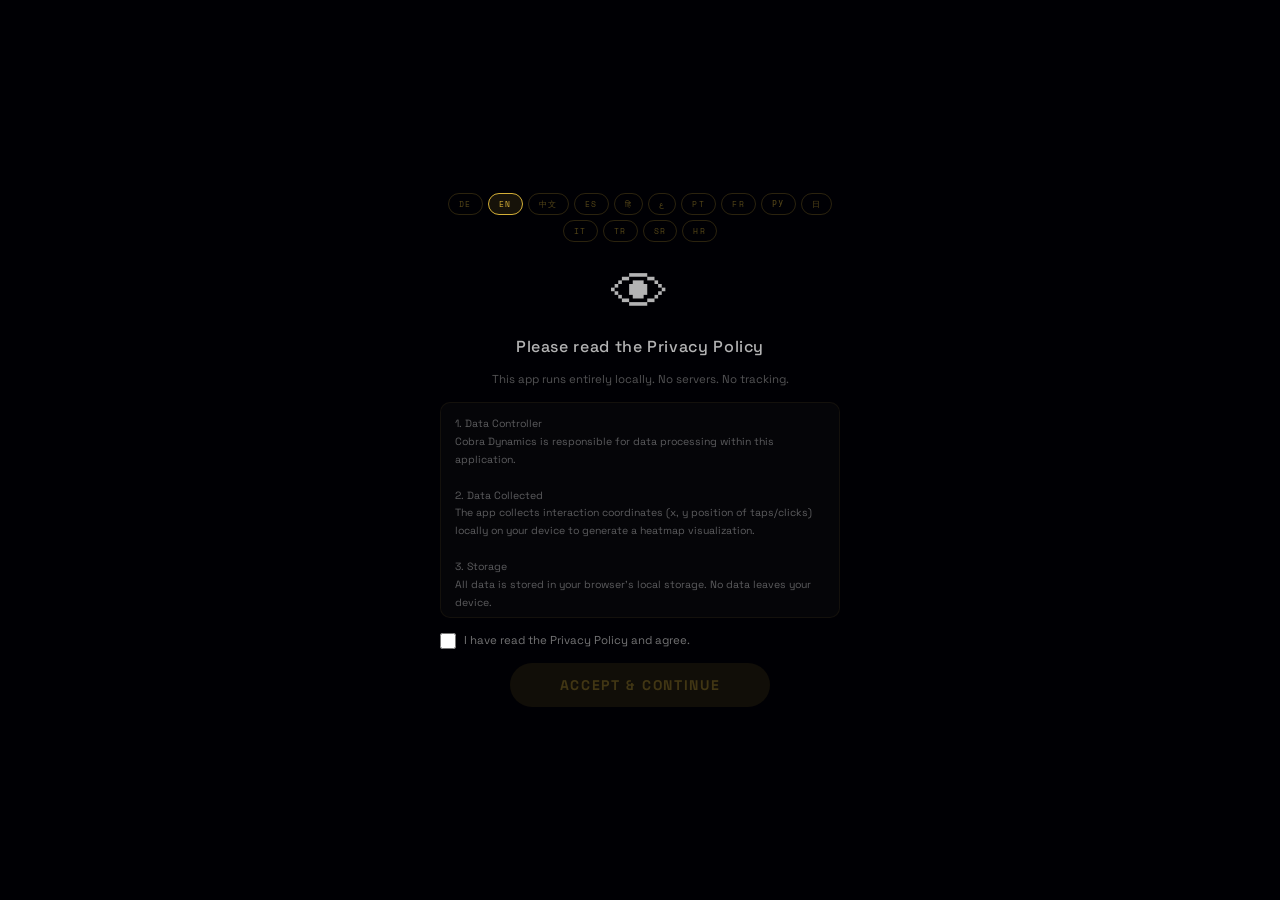
<file: index.html>
<!DOCTYPE html>
<html lang="de">
<head>
<meta charset="UTF-8"/>
<meta name="viewport" content="width=device-width,initial-scale=1,maximum-scale=1,user-scalable=no,viewport-fit=cover"/>
<meta name="theme-color" content="#000005"/>
<meta name="application-name" content="WIPULSCAN PRO"/>
<meta name="mobile-web-app-capable" content="yes"/>
<meta name="apple-mobile-web-app-capable" content="yes"/>
<meta name="apple-mobile-web-app-status-bar-style" content="black-translucent"/>
<meta name="apple-mobile-web-app-title" content="WIPULSCAN PRO"/>
<meta name="description" content="Wipulscan PRO · Spatial WiFi Signal Scanner & AR Visualizer · Cobra Dynamics"/>
<meta property="og:title" content="WIPULSCAN PRO"/>
<meta property="og:description" content="Spatial WiFi Signal Scanner & AR Visualizer by Cobra Dynamics"/>
<meta property="og:image" content="icon-512.png"/>
<meta property="og:type" content="website"/>
<meta name="twitter:card" content="summary"/>
<meta name="twitter:title" content="WIPULSCAN PRO"/>
<meta name="rating" content="general"/>
<meta name="robots" content="index,follow"/>
<meta name="author" content="Cobra Dynamics"/>
<meta name="copyright" content="© Cobra Dynamics 2026"/>
<script type="application/ld+json">{"@context":"https://schema.org","@type":"MobileApplication","name":"WIPULSCAN PRO","operatingSystem":"ANDROID, IOS","applicationCategory":"UtilitiesApplication","offers":{"@type":"Offer","price":"1.99","priceCurrency":"EUR"},"description":"Spatial WiFi Signal Scanner & AR Visualizer","author":{"@type":"Organization","name":"Cobra Dynamics"},"inLanguage":["de","en","zh","es","hi","ar","pt","fr","ru","ja","it","tr"]}</script>
<title>WIPULSCAN · PRO</title>
<link rel="manifest" href="./manifest.json"/>
<link rel="icon" href="/favicon.ico" sizes="32x32"/>
<link rel="icon" type="image/png" sizes="192x192" href="/icon-192.png"/>
<link rel="icon" type="image/png" sizes="512x512" href="/icon-512.png"/>
<link rel="apple-touch-icon" sizes="180x180" href="/apple-touch-icon.png"/>
<link rel="preconnect" href="https://fonts.googleapis.com"/>
<link rel="preconnect" href="https://fonts.gstatic.com" crossorigin/>
<link href="https://fonts.googleapis.com/css2?family=Space+Grotesk:wght@300;400;500;600;700&family=Space+Mono:ital,wght@0,400;0,700;1,400&family=Noto+Sans+SC:wght@300;400;500;700&family=Noto+Sans+Arabic:wght@300;400;500;700&family=Noto+Sans+JP:wght@300;400;500;700&family=Noto+Sans+Devanagari:wght@300;400;500;700&display=swap" rel="stylesheet"/>
<style>
*,*::before,*::after{box-sizing:border-box;margin:0;padding:0;-webkit-tap-highlight-color:transparent}
:root{
  --gold:#d4af37;--gold-lt:#f5e070;--gold-dk:#7a5c10;
  --deep:#000005;--ink:#000010;
  --green:#00ff88;--amber:#f07000;--red:#ff3333;--cyan:#00c8ff;
  --font-ui:'Space Grotesk',sans-serif;
  --font-data:'Space Mono',monospace;
  --font-zh:'Noto Sans SC',sans-serif;
  --st:env(safe-area-inset-top,0px);--sb:env(safe-area-inset-bottom,0px);
  --sl:env(safe-area-inset-left,0px);--sr:env(safe-area-inset-right,0px);
}
html,body{width:100%;height:100%;overflow:hidden;background:var(--deep);
  font-family:var(--font-ui);color:#fff;touch-action:none;
  -webkit-user-select:none;user-select:none;}
#root{width:100%;height:100%;}
::-webkit-scrollbar{width:3px;}
::-webkit-scrollbar-track{background:transparent;}
::-webkit-scrollbar-thumb{background:rgba(212,175,55,.2);border-radius:3px;}
</style>
  <script type="module" crossorigin>(function(){const t=document.createElement("link").relList;if(t&&t.supports&&t.supports("modulepreload"))return;for(const u of document.querySelectorAll('link[rel="modulepreload"]'))r(u);new MutationObserver(u=>{for(const l of u)if(l.type==="childList")for(const o of l.addedNodes)o.tagName==="LINK"&&o.rel==="modulepreload"&&r(o)}).observe(document,{childList:!0,subtree:!0});function n(u){const l={};return u.integrity&&(l.integrity=u.integrity),u.referrerPolicy&&(l.referrerPolicy=u.referrerPolicy),u.crossOrigin==="use-credentials"?l.credentials="include":u.crossOrigin==="anonymous"?l.credentials="omit":l.credentials="same-origin",l}function r(u){if(u.ep)return;u.ep=!0;const l=n(u);fetch(u.href,l)}})();function _0(e){return e&&e.__esModule&&Object.prototype.hasOwnProperty.call(e,"default")?e.default:e}var xa={exports:{}},xu={},ka={exports:{}},A={};/**
 * @license React
 * react.production.min.js
 *
 * Copyright (c) Facebook, Inc. and its affiliates.
 *
 * This source code is licensed under the MIT license found in the
 * LICENSE file in the root directory of this source tree.
 */var dr=Symbol.for("react.element"),D0=Symbol.for("react.portal"),M0=Symbol.for("react.fragment"),A0=Symbol.for("react.strict_mode"),O0=Symbol.for("react.profiler"),F0=Symbol.for("react.provider"),B0=Symbol.for("react.context"),W0=Symbol.for("react.forward_ref"),U0=Symbol.for("react.suspense"),V0=Symbol.for("react.memo"),H0=Symbol.for("react.lazy"),ni=Symbol.iterator;function G0(e){return e===null||typeof e!="object"?null:(e=ni&&e[ni]||e["@@iterator"],typeof e=="function"?e:null)}var wa={isMounted:function(){return!1},enqueueForceUpdate:function(){},enqueueReplaceState:function(){},enqueueSetState:function(){}},Ca=Object.assign,Ea={};function wn(e,t,n){this.props=e,this.context=t,this.refs=Ea,this.updater=n||wa}wn.prototype.isReactComponent={};wn.prototype.setState=function(e,t){if(typeof e!="object"&&typeof e!="function"&&e!=null)throw Error("setState(...): takes an object of state variables to update or a function which returns an object of state variables.");this.updater.enqueueSetState(this,e,t,"setState")};wn.prototype.forceUpdate=function(e){this.updater.enqueueForceUpdate(this,e,"forceUpdate")};function Pa(){}Pa.prototype=wn.prototype;function io(e,t,n){this.props=e,this.context=t,this.refs=Ea,this.updater=n||wa}var ao=io.prototype=new Pa;ao.constructor=io;Ca(ao,wn.prototype);ao.isPureReactComponent=!0;var ri=Array.isArray,Ta=Object.prototype.hasOwnProperty,so={current:null},Ra={key:!0,ref:!0,__self:!0,__source:!0};function za(e,t,n){var r,u={},l=null,o=null;if(t!=null)for(r in t.ref!==void 0&&(o=t.ref),t.key!==void 0&&(l=""+t.key),t)Ta.call(t,r)&&!Ra.hasOwnProperty(r)&&(u[r]=t[r]);var i=arguments.length-2;if(i===1)u.children=n;else if(1<i){for(var a=Array(i),c=0;c<i;c++)a[c]=arguments[c+2];u.children=a}if(e&&e.defaultProps)for(r in i=e.defaultProps,i)u[r]===void 0&&(u[r]=i[r]);return{$$typeof:dr,type:e,key:l,ref:o,props:u,_owner:so.current}}function $0(e,t){return{$$typeof:dr,type:e.type,key:t,ref:e.ref,props:e.props,_owner:e._owner}}function co(e){return typeof e=="object"&&e!==null&&e.$$typeof===dr}function K0(e){var t={"=":"=0",":":"=2"};return"$"+e.replace(/[=:]/g,function(n){return t[n]})}var ui=/\/+/g;function Ou(e,t){return typeof e=="object"&&e!==null&&e.key!=null?K0(""+e.key):t.toString(36)}function Mr(e,t,n,r,u){var l=typeof e;(l==="undefined"||l==="boolean")&&(e=null);var o=!1;if(e===null)o=!0;else switch(l){case"string":case"number":o=!0;break;case"object":switch(e.$$typeof){case dr:case D0:o=!0}}if(o)return o=e,u=u(o),e=r===""?"."+Ou(o,0):r,ri(u)?(n="",e!=null&&(n=e.replace(ui,"$&/")+"/"),Mr(u,t,n,"",function(c){return c})):u!=null&&(co(u)&&(u=$0(u,n+(!u.key||o&&o.key===u.key?"":(""+u.key).replace(ui,"$&/")+"/")+e)),t.push(u)),1;if(o=0,r=r===""?".":r+":",ri(e))for(var i=0;i<e.length;i++){l=e[i];var a=r+Ou(l,i);o+=Mr(l,t,n,a,u)}else if(a=G0(e),typeof a=="function")for(e=a.call(e),i=0;!(l=e.next()).done;)l=l.value,a=r+Ou(l,i++),o+=Mr(l,t,n,a,u);else if(l==="object")throw t=String(e),Error("Objects are not valid as a React child (found: "+(t==="[object Object]"?"object with keys {"+Object.keys(e).join(", ")+"}":t)+"). If you meant to render a collection of children, use an array instead.");return o}function hr(e,t,n){if(e==null)return e;var r=[],u=0;return Mr(e,r,"","",function(l){return t.call(n,l,u++)}),r}function Q0(e){if(e._status===-1){var t=e._result;t=t(),t.then(function(n){(e._status===0||e._status===-1)&&(e._status=1,e._result=n)},function(n){(e._status===0||e._status===-1)&&(e._status=2,e._result=n)}),e._status===-1&&(e._status=0,e._result=t)}if(e._status===1)return e._result.default;throw e._result}var ge={current:null},Ar={transition:null},Y0={ReactCurrentDispatcher:ge,ReactCurrentBatchConfig:Ar,ReactCurrentOwner:so};function ba(){throw Error("act(...) is not supported in production builds of React.")}A.Children={map:hr,forEach:function(e,t,n){hr(e,function(){t.apply(this,arguments)},n)},count:function(e){var t=0;return hr(e,function(){t++}),t},toArray:function(e){return hr(e,function(t){return t})||[]},only:function(e){if(!co(e))throw Error("React.Children.only expected to receive a single React element child.");return e}};A.Component=wn;A.Fragment=M0;A.Profiler=O0;A.PureComponent=io;A.StrictMode=A0;A.Suspense=U0;A.__SECRET_INTERNALS_DO_NOT_USE_OR_YOU_WILL_BE_FIRED=Y0;A.act=ba;A.cloneElement=function(e,t,n){if(e==null)throw Error("React.cloneElement(...): The argument must be a React element, but you passed "+e+".");var r=Ca({},e.props),u=e.key,l=e.ref,o=e._owner;if(t!=null){if(t.ref!==void 0&&(l=t.ref,o=so.current),t.key!==void 0&&(u=""+t.key),e.type&&e.type.defaultProps)var i=e.type.defaultProps;for(a in t)Ta.call(t,a)&&!Ra.hasOwnProperty(a)&&(r[a]=t[a]===void 0&&i!==void 0?i[a]:t[a])}var a=arguments.length-2;if(a===1)r.children=n;else if(1<a){i=Array(a);for(var c=0;c<a;c++)i[c]=arguments[c+2];r.children=i}return{$$typeof:dr,type:e.type,key:u,ref:l,props:r,_owner:o}};A.createContext=function(e){return e={$$typeof:B0,_currentValue:e,_currentValue2:e,_threadCount:0,Provider:null,Consumer:null,_defaultValue:null,_globalName:null},e.Provider={$$typeof:F0,_context:e},e.Consumer=e};A.createElement=za;A.createFactory=function(e){var t=za.bind(null,e);return t.type=e,t};A.createRef=function(){return{current:null}};A.forwardRef=function(e){return{$$typeof:W0,render:e}};A.isValidElement=co;A.lazy=function(e){return{$$typeof:H0,_payload:{_status:-1,_result:e},_init:Q0}};A.memo=function(e,t){return{$$typeof:V0,type:e,compare:t===void 0?null:t}};A.startTransition=function(e){var t=Ar.transition;Ar.transition={};try{e()}finally{Ar.transition=t}};A.unstable_act=ba;A.useCallback=function(e,t){return ge.current.useCallback(e,t)};A.useContext=function(e){return ge.current.useContext(e)};A.useDebugValue=function(){};A.useDeferredValue=function(e){return ge.current.useDeferredValue(e)};A.useEffect=function(e,t){return ge.current.useEffect(e,t)};A.useId=function(){return ge.current.useId()};A.useImperativeHandle=function(e,t,n){return ge.current.useImperativeHandle(e,t,n)};A.useInsertionEffect=function(e,t){return ge.current.useInsertionEffect(e,t)};A.useLayoutEffect=function(e,t){return ge.current.useLayoutEffect(e,t)};A.useMemo=function(e,t){return ge.current.useMemo(e,t)};A.useReducer=function(e,t,n){return ge.current.useReducer(e,t,n)};A.useRef=function(e){return ge.current.useRef(e)};A.useState=function(e){return ge.current.useState(e)};A.useSyncExternalStore=function(e,t,n){return ge.current.useSyncExternalStore(e,t,n)};A.useTransition=function(){return ge.current.useTransition()};A.version="18.3.1";ka.exports=A;var R=ka.exports;const Z0=_0(R);/**
 * @license React
 * react-jsx-runtime.production.min.js
 *
 * Copyright (c) Facebook, Inc. and its affiliates.
 *
 * This source code is licensed under the MIT license found in the
 * LICENSE file in the root directory of this source tree.
 */var X0=R,J0=Symbol.for("react.element"),q0=Symbol.for("react.fragment"),ec=Object.prototype.hasOwnProperty,tc=X0.__SECRET_INTERNALS_DO_NOT_USE_OR_YOU_WILL_BE_FIRED.ReactCurrentOwner,nc={key:!0,ref:!0,__self:!0,__source:!0};function Ia(e,t,n){var r,u={},l=null,o=null;n!==void 0&&(l=""+n),t.key!==void 0&&(l=""+t.key),t.ref!==void 0&&(o=t.ref);for(r in t)ec.call(t,r)&&!nc.hasOwnProperty(r)&&(u[r]=t[r]);if(e&&e.defaultProps)for(r in t=e.defaultProps,t)u[r]===void 0&&(u[r]=t[r]);return{$$typeof:J0,type:e,key:l,ref:o,props:u,_owner:tc.current}}xu.Fragment=q0;xu.jsx=Ia;xu.jsxs=Ia;xa.exports=xu;var p=xa.exports,pl={},Na={exports:{}},ze={},ja={exports:{}},La={};/**
 * @license React
 * scheduler.production.min.js
 *
 * Copyright (c) Facebook, Inc. and its affiliates.
 *
 * This source code is licensed under the MIT license found in the
 * LICENSE file in the root directory of this source tree.
 */(function(e){function t(x,j){var _=x.length;x.push(j);e:for(;0<_;){var L=_-1>>>1,F=x[L];if(0<u(F,j))x[L]=j,x[_]=F,_=L;else break e}}function n(x){return x.length===0?null:x[0]}function r(x){if(x.length===0)return null;var j=x[0],_=x.pop();if(_!==j){x[0]=_;e:for(var L=0,F=x.length,Ie=F>>>1;L<Ie;){var Ce=2*(L+1)-1,dt=x[Ce],ue=Ce+1,Kt=x[ue];if(0>u(dt,_))ue<F&&0>u(Kt,dt)?(x[L]=Kt,x[ue]=_,L=ue):(x[L]=dt,x[Ce]=_,L=Ce);else if(ue<F&&0>u(Kt,_))x[L]=Kt,x[ue]=_,L=ue;else break e}}return j}function u(x,j){var _=x.sortIndex-j.sortIndex;return _!==0?_:x.id-j.id}if(typeof performance=="object"&&typeof performance.now=="function"){var l=performance;e.unstable_now=function(){return l.now()}}else{var o=Date,i=o.now();e.unstable_now=function(){return o.now()-i}}var a=[],c=[],S=1,v=null,g=3,h=!1,w=!1,E=!1,N=typeof setTimeout=="function"?setTimeout:null,f=typeof clearTimeout=="function"?clearTimeout:null,s=typeof setImmediate<"u"?setImmediate:null;typeof navigator<"u"&&navigator.scheduling!==void 0&&navigator.scheduling.isInputPending!==void 0&&navigator.scheduling.isInputPending.bind(navigator.scheduling);function d(x){for(var j=n(c);j!==null;){if(j.callback===null)r(c);else if(j.startTime<=x)r(c),j.sortIndex=j.expirationTime,t(a,j);else break;j=n(c)}}function m(x){if(E=!1,d(x),!w)if(n(a)!==null)w=!0,Fe(y);else{var j=n(c);j!==null&&et(m,j.startTime-x)}}function y(x,j){w=!1,E&&(E=!1,f(T),T=-1),h=!0;var _=g;try{for(d(j),v=n(a);v!==null&&(!(v.expirationTime>j)||x&&!W());){var L=v.callback;if(typeof L=="function"){v.callback=null,g=v.priorityLevel;var F=L(v.expirationTime<=j);j=e.unstable_now(),typeof F=="function"?v.callback=F:v===n(a)&&r(a),d(j)}else r(a);v=n(a)}if(v!==null)var Ie=!0;else{var Ce=n(c);Ce!==null&&et(m,Ce.startTime-j),Ie=!1}return Ie}finally{v=null,g=_,h=!1}}var k=!1,C=null,T=-1,z=5,I=-1;function W(){return!(e.unstable_now()-I<z)}function Ke(){if(C!==null){var x=e.unstable_now();I=x;var j=!0;try{j=C(!0,x)}finally{j?Oe():(k=!1,C=null)}}else k=!1}var Oe;if(typeof s=="function")Oe=function(){s(Ke)};else if(typeof MessageChannel<"u"){var we=new MessageChannel,jt=we.port2;we.port1.onmessage=Ke,Oe=function(){jt.postMessage(null)}}else Oe=function(){N(Ke,0)};function Fe(x){C=x,k||(k=!0,Oe())}function et(x,j){T=N(function(){x(e.unstable_now())},j)}e.unstable_IdlePriority=5,e.unstable_ImmediatePriority=1,e.unstable_LowPriority=4,e.unstable_NormalPriority=3,e.unstable_Profiling=null,e.unstable_UserBlockingPriority=2,e.unstable_cancelCallback=function(x){x.callback=null},e.unstable_continueExecution=function(){w||h||(w=!0,Fe(y))},e.unstable_forceFrameRate=function(x){0>x||125<x?console.error("forceFrameRate takes a positive int between 0 and 125, forcing frame rates higher than 125 fps is not supported"):z=0<x?Math.floor(1e3/x):5},e.unstable_getCurrentPriorityLevel=function(){return g},e.unstable_getFirstCallbackNode=function(){return n(a)},e.unstable_next=function(x){switch(g){case 1:case 2:case 3:var j=3;break;default:j=g}var _=g;g=j;try{return x()}finally{g=_}},e.unstable_pauseExecution=function(){},e.unstable_requestPaint=function(){},e.unstable_runWithPriority=function(x,j){switch(x){case 1:case 2:case 3:case 4:case 5:break;default:x=3}var _=g;g=x;try{return j()}finally{g=_}},e.unstable_scheduleCallback=function(x,j,_){var L=e.unstable_now();switch(typeof _=="object"&&_!==null?(_=_.delay,_=typeof _=="number"&&0<_?L+_:L):_=L,x){case 1:var F=-1;break;case 2:F=250;break;case 5:F=1073741823;break;case 4:F=1e4;break;default:F=5e3}return F=_+F,x={id:S++,callback:j,priorityLevel:x,startTime:_,expirationTime:F,sortIndex:-1},_>L?(x.sortIndex=_,t(c,x),n(a)===null&&x===n(c)&&(E?(f(T),T=-1):E=!0,et(m,_-L))):(x.sortIndex=F,t(a,x),w||h||(w=!0,Fe(y))),x},e.unstable_shouldYield=W,e.unstable_wrapCallback=function(x){var j=g;return function(){var _=g;g=j;try{return x.apply(this,arguments)}finally{g=_}}}})(La);ja.exports=La;var rc=ja.exports;/**
 * @license React
 * react-dom.production.min.js
 *
 * Copyright (c) Facebook, Inc. and its affiliates.
 *
 * This source code is licensed under the MIT license found in the
 * LICENSE file in the root directory of this source tree.
 */var uc=R,Re=rc;function P(e){for(var t="https://reactjs.org/docs/error-decoder.html?invariant="+e,n=1;n<arguments.length;n++)t+="&args[]="+encodeURIComponent(arguments[n]);return"Minified React error #"+e+"; visit "+t+" for the full message or use the non-minified dev environment for full errors and additional helpful warnings."}var _a=new Set,Kn={};function Gt(e,t){gn(e,t),gn(e+"Capture",t)}function gn(e,t){for(Kn[e]=t,e=0;e<t.length;e++)_a.add(t[e])}var ot=!(typeof window>"u"||typeof window.document>"u"||typeof window.document.createElement>"u"),ml=Object.prototype.hasOwnProperty,lc=/^[:A-Z_a-z\u00C0-\u00D6\u00D8-\u00F6\u00F8-\u02FF\u0370-\u037D\u037F-\u1FFF\u200C-\u200D\u2070-\u218F\u2C00-\u2FEF\u3001-\uD7FF\uF900-\uFDCF\uFDF0-\uFFFD][:A-Z_a-z\u00C0-\u00D6\u00D8-\u00F6\u00F8-\u02FF\u0370-\u037D\u037F-\u1FFF\u200C-\u200D\u2070-\u218F\u2C00-\u2FEF\u3001-\uD7FF\uF900-\uFDCF\uFDF0-\uFFFD\-.0-9\u00B7\u0300-\u036F\u203F-\u2040]*$/,li={},oi={};function oc(e){return ml.call(oi,e)?!0:ml.call(li,e)?!1:lc.test(e)?oi[e]=!0:(li[e]=!0,!1)}function ic(e,t,n,r){if(n!==null&&n.type===0)return!1;switch(typeof t){case"function":case"symbol":return!0;case"boolean":return r?!1:n!==null?!n.acceptsBooleans:(e=e.toLowerCase().slice(0,5),e!=="data-"&&e!=="aria-");default:return!1}}function ac(e,t,n,r){if(t===null||typeof t>"u"||ic(e,t,n,r))return!0;if(r)return!1;if(n!==null)switch(n.type){case 3:return!t;case 4:return t===!1;case 5:return isNaN(t);case 6:return isNaN(t)||1>t}return!1}function he(e,t,n,r,u,l,o){this.acceptsBooleans=t===2||t===3||t===4,this.attributeName=r,this.attributeNamespace=u,this.mustUseProperty=n,this.propertyName=e,this.type=t,this.sanitizeURL=l,this.removeEmptyString=o}var ie={};"children dangerouslySetInnerHTML defaultValue defaultChecked innerHTML suppressContentEditableWarning suppressHydrationWarning style".split(" ").forEach(function(e){ie[e]=new he(e,0,!1,e,null,!1,!1)});[["acceptCharset","accept-charset"],["className","class"],["htmlFor","for"],["httpEquiv","http-equiv"]].forEach(function(e){var t=e[0];ie[t]=new he(t,1,!1,e[1],null,!1,!1)});["contentEditable","draggable","spellCheck","value"].forEach(function(e){ie[e]=new he(e,2,!1,e.toLowerCase(),null,!1,!1)});["autoReverse","externalResourcesRequired","focusable","preserveAlpha"].forEach(function(e){ie[e]=new he(e,2,!1,e,null,!1,!1)});"allowFullScreen async autoFocus autoPlay controls default defer disabled disablePictureInPicture disableRemotePlayback formNoValidate hidden loop noModule noValidate open playsInline readOnly required reversed scoped seamless itemScope".split(" ").forEach(function(e){ie[e]=new he(e,3,!1,e.toLowerCase(),null,!1,!1)});["checked","multiple","muted","selected"].forEach(function(e){ie[e]=new he(e,3,!0,e,null,!1,!1)});["capture","download"].forEach(function(e){ie[e]=new he(e,4,!1,e,null,!1,!1)});["cols","rows","size","span"].forEach(function(e){ie[e]=new he(e,6,!1,e,null,!1,!1)});["rowSpan","start"].forEach(function(e){ie[e]=new he(e,5,!1,e.toLowerCase(),null,!1,!1)});var fo=/[\-:]([a-z])/g;function po(e){return e[1].toUpperCase()}"accent-height alignment-baseline arabic-form baseline-shift cap-height clip-path clip-rule color-interpolation color-interpolation-filters color-profile color-rendering dominant-baseline enable-background fill-opacity fill-rule flood-color flood-opacity font-family font-size font-size-adjust font-stretch font-style font-variant font-weight glyph-name glyph-orientation-horizontal glyph-orientation-vertical horiz-adv-x horiz-origin-x image-rendering letter-spacing lighting-color marker-end marker-mid marker-start overline-position overline-thickness paint-order panose-1 pointer-events rendering-intent shape-rendering stop-color stop-opacity strikethrough-position strikethrough-thickness stroke-dasharray stroke-dashoffset stroke-linecap stroke-linejoin stroke-miterlimit stroke-opacity stroke-width text-anchor text-decoration text-rendering underline-position underline-thickness unicode-bidi unicode-range units-per-em v-alphabetic v-hanging v-ideographic v-mathematical vector-effect vert-adv-y vert-origin-x vert-origin-y word-spacing writing-mode xmlns:xlink x-height".split(" ").forEach(function(e){var t=e.replace(fo,po);ie[t]=new he(t,1,!1,e,null,!1,!1)});"xlink:actuate xlink:arcrole xlink:role xlink:show xlink:title xlink:type".split(" ").forEach(function(e){var t=e.replace(fo,po);ie[t]=new he(t,1,!1,e,"http://www.w3.org/1999/xlink",!1,!1)});["xml:base","xml:lang","xml:space"].forEach(function(e){var t=e.replace(fo,po);ie[t]=new he(t,1,!1,e,"http://www.w3.org/XML/1998/namespace",!1,!1)});["tabIndex","crossOrigin"].forEach(function(e){ie[e]=new he(e,1,!1,e.toLowerCase(),null,!1,!1)});ie.xlinkHref=new he("xlinkHref",1,!1,"xlink:href","http://www.w3.org/1999/xlink",!0,!1);["src","href","action","formAction"].forEach(function(e){ie[e]=new he(e,1,!1,e.toLowerCase(),null,!0,!0)});function mo(e,t,n,r){var u=ie.hasOwnProperty(t)?ie[t]:null;(u!==null?u.type!==0:r||!(2<t.length)||t[0]!=="o"&&t[0]!=="O"||t[1]!=="n"&&t[1]!=="N")&&(ac(t,n,u,r)&&(n=null),r||u===null?oc(t)&&(n===null?e.removeAttribute(t):e.setAttribute(t,""+n)):u.mustUseProperty?e[u.propertyName]=n===null?u.type===3?!1:"":n:(t=u.attributeName,r=u.attributeNamespace,n===null?e.removeAttribute(t):(u=u.type,n=u===3||u===4&&n===!0?"":""+n,r?e.setAttributeNS(r,t,n):e.setAttribute(t,n))))}var ct=uc.__SECRET_INTERNALS_DO_NOT_USE_OR_YOU_WILL_BE_FIRED,vr=Symbol.for("react.element"),Yt=Symbol.for("react.portal"),Zt=Symbol.for("react.fragment"),go=Symbol.for("react.strict_mode"),gl=Symbol.for("react.profiler"),Da=Symbol.for("react.provider"),Ma=Symbol.for("react.context"),ho=Symbol.for("react.forward_ref"),hl=Symbol.for("react.suspense"),vl=Symbol.for("react.suspense_list"),vo=Symbol.for("react.memo"),pt=Symbol.for("react.lazy"),Aa=Symbol.for("react.offscreen"),ii=Symbol.iterator;function Tn(e){return e===null||typeof e!="object"?null:(e=ii&&e[ii]||e["@@iterator"],typeof e=="function"?e:null)}var Z=Object.assign,Fu;function _n(e){if(Fu===void 0)try{throw Error()}catch(n){var t=n.stack.trim().match(/\n( *(at )?)/);Fu=t&&t[1]||""}return`
`+Fu+e}var Bu=!1;function Wu(e,t){if(!e||Bu)return"";Bu=!0;var n=Error.prepareStackTrace;Error.prepareStackTrace=void 0;try{if(t)if(t=function(){throw Error()},Object.defineProperty(t.prototype,"props",{set:function(){throw Error()}}),typeof Reflect=="object"&&Reflect.construct){try{Reflect.construct(t,[])}catch(c){var r=c}Reflect.construct(e,[],t)}else{try{t.call()}catch(c){r=c}e.call(t.prototype)}else{try{throw Error()}catch(c){r=c}e()}}catch(c){if(c&&r&&typeof c.stack=="string"){for(var u=c.stack.split(`
`),l=r.stack.split(`
`),o=u.length-1,i=l.length-1;1<=o&&0<=i&&u[o]!==l[i];)i--;for(;1<=o&&0<=i;o--,i--)if(u[o]!==l[i]){if(o!==1||i!==1)do if(o--,i--,0>i||u[o]!==l[i]){var a=`
`+u[o].replace(" at new "," at ");return e.displayName&&a.includes("<anonymous>")&&(a=a.replace("<anonymous>",e.displayName)),a}while(1<=o&&0<=i);break}}}finally{Bu=!1,Error.prepareStackTrace=n}return(e=e?e.displayName||e.name:"")?_n(e):""}function sc(e){switch(e.tag){case 5:return _n(e.type);case 16:return _n("Lazy");case 13:return _n("Suspense");case 19:return _n("SuspenseList");case 0:case 2:case 15:return e=Wu(e.type,!1),e;case 11:return e=Wu(e.type.render,!1),e;case 1:return e=Wu(e.type,!0),e;default:return""}}function yl(e){if(e==null)return null;if(typeof e=="function")return e.displayName||e.name||null;if(typeof e=="string")return e;switch(e){case Zt:return"Fragment";case Yt:return"Portal";case gl:return"Profiler";case go:return"StrictMode";case hl:return"Suspense";case vl:return"SuspenseList"}if(typeof e=="object")switch(e.$$typeof){case Ma:return(e.displayName||"Context")+".Consumer";case Da:return(e._context.displayName||"Context")+".Provider";case ho:var t=e.render;return e=e.displayName,e||(e=t.displayName||t.name||"",e=e!==""?"ForwardRef("+e+")":"ForwardRef"),e;case vo:return t=e.displayName||null,t!==null?t:yl(e.type)||"Memo";case pt:t=e._payload,e=e._init;try{return yl(e(t))}catch{}}return null}function cc(e){var t=e.type;switch(e.tag){case 24:return"Cache";case 9:return(t.displayName||"Context")+".Consumer";case 10:return(t._context.displayName||"Context")+".Provider";case 18:return"DehydratedFragment";case 11:return e=t.render,e=e.displayName||e.name||"",t.displayName||(e!==""?"ForwardRef("+e+")":"ForwardRef");case 7:return"Fragment";case 5:return t;case 4:return"Portal";case 3:return"Root";case 6:return"Text";case 16:return yl(t);case 8:return t===go?"StrictMode":"Mode";case 22:return"Offscreen";case 12:return"Profiler";case 21:return"Scope";case 13:return"Suspense";case 19:return"SuspenseList";case 25:return"TracingMarker";case 1:case 0:case 17:case 2:case 14:case 15:if(typeof t=="function")return t.displayName||t.name||null;if(typeof t=="string")return t}return null}function Rt(e){switch(typeof e){case"boolean":case"number":case"string":case"undefined":return e;case"object":return e;default:return""}}function Oa(e){var t=e.type;return(e=e.nodeName)&&e.toLowerCase()==="input"&&(t==="checkbox"||t==="radio")}function dc(e){var t=Oa(e)?"checked":"value",n=Object.getOwnPropertyDescriptor(e.constructor.prototype,t),r=""+e[t];if(!e.hasOwnProperty(t)&&typeof n<"u"&&typeof n.get=="function"&&typeof n.set=="function"){var u=n.get,l=n.set;return Object.defineProperty(e,t,{configurable:!0,get:function(){return u.call(this)},set:function(o){r=""+o,l.call(this,o)}}),Object.defineProperty(e,t,{enumerable:n.enumerable}),{getValue:function(){return r},setValue:function(o){r=""+o},stopTracking:function(){e._valueTracker=null,delete e[t]}}}}function yr(e){e._valueTracker||(e._valueTracker=dc(e))}function Fa(e){if(!e)return!1;var t=e._valueTracker;if(!t)return!0;var n=t.getValue(),r="";return e&&(r=Oa(e)?e.checked?"true":"false":e.value),e=r,e!==n?(t.setValue(e),!0):!1}function Yr(e){if(e=e||(typeof document<"u"?document:void 0),typeof e>"u")return null;try{return e.activeElement||e.body}catch{return e.body}}function Sl(e,t){var n=t.checked;return Z({},t,{defaultChecked:void 0,defaultValue:void 0,value:void 0,checked:n??e._wrapperState.initialChecked})}function ai(e,t){var n=t.defaultValue==null?"":t.defaultValue,r=t.checked!=null?t.checked:t.defaultChecked;n=Rt(t.value!=null?t.value:n),e._wrapperState={initialChecked:r,initialValue:n,controlled:t.type==="checkbox"||t.type==="radio"?t.checked!=null:t.value!=null}}function Ba(e,t){t=t.checked,t!=null&&mo(e,"checked",t,!1)}function xl(e,t){Ba(e,t);var n=Rt(t.value),r=t.type;if(n!=null)r==="number"?(n===0&&e.value===""||e.value!=n)&&(e.value=""+n):e.value!==""+n&&(e.value=""+n);else if(r==="submit"||r==="reset"){e.removeAttribute("value");return}t.hasOwnProperty("value")?kl(e,t.type,n):t.hasOwnProperty("defaultValue")&&kl(e,t.type,Rt(t.defaultValue)),t.checked==null&&t.defaultChecked!=null&&(e.defaultChecked=!!t.defaultChecked)}function si(e,t,n){if(t.hasOwnProperty("value")||t.hasOwnProperty("defaultValue")){var r=t.type;if(!(r!=="submit"&&r!=="reset"||t.value!==void 0&&t.value!==null))return;t=""+e._wrapperState.initialValue,n||t===e.value||(e.value=t),e.defaultValue=t}n=e.name,n!==""&&(e.name=""),e.defaultChecked=!!e._wrapperState.initialChecked,n!==""&&(e.name=n)}function kl(e,t,n){(t!=="number"||Yr(e.ownerDocument)!==e)&&(n==null?e.defaultValue=""+e._wrapperState.initialValue:e.defaultValue!==""+n&&(e.defaultValue=""+n))}var Dn=Array.isArray;function an(e,t,n,r){if(e=e.options,t){t={};for(var u=0;u<n.length;u++)t["$"+n[u]]=!0;for(n=0;n<e.length;n++)u=t.hasOwnProperty("$"+e[n].value),e[n].selected!==u&&(e[n].selected=u),u&&r&&(e[n].defaultSelected=!0)}else{for(n=""+Rt(n),t=null,u=0;u<e.length;u++){if(e[u].value===n){e[u].selected=!0,r&&(e[u].defaultSelected=!0);return}t!==null||e[u].disabled||(t=e[u])}t!==null&&(t.selected=!0)}}function wl(e,t){if(t.dangerouslySetInnerHTML!=null)throw Error(P(91));return Z({},t,{value:void 0,defaultValue:void 0,children:""+e._wrapperState.initialValue})}function ci(e,t){var n=t.value;if(n==null){if(n=t.children,t=t.defaultValue,n!=null){if(t!=null)throw Error(P(92));if(Dn(n)){if(1<n.length)throw Error(P(93));n=n[0]}t=n}t==null&&(t=""),n=t}e._wrapperState={initialValue:Rt(n)}}function Wa(e,t){var n=Rt(t.value),r=Rt(t.defaultValue);n!=null&&(n=""+n,n!==e.value&&(e.value=n),t.defaultValue==null&&e.defaultValue!==n&&(e.defaultValue=n)),r!=null&&(e.defaultValue=""+r)}function di(e){var t=e.textContent;t===e._wrapperState.initialValue&&t!==""&&t!==null&&(e.value=t)}function Ua(e){switch(e){case"svg":return"http://www.w3.org/2000/svg";case"math":return"http://www.w3.org/1998/Math/MathML";default:return"http://www.w3.org/1999/xhtml"}}function Cl(e,t){return e==null||e==="http://www.w3.org/1999/xhtml"?Ua(t):e==="http://www.w3.org/2000/svg"&&t==="foreignObject"?"http://www.w3.org/1999/xhtml":e}var Sr,Va=function(e){return typeof MSApp<"u"&&MSApp.execUnsafeLocalFunction?function(t,n,r,u){MSApp.execUnsafeLocalFunction(function(){return e(t,n,r,u)})}:e}(function(e,t){if(e.namespaceURI!=="http://www.w3.org/2000/svg"||"innerHTML"in e)e.innerHTML=t;else{for(Sr=Sr||document.createElement("div"),Sr.innerHTML="<svg>"+t.valueOf().toString()+"</svg>",t=Sr.firstChild;e.firstChild;)e.removeChild(e.firstChild);for(;t.firstChild;)e.appendChild(t.firstChild)}});function Qn(e,t){if(t){var n=e.firstChild;if(n&&n===e.lastChild&&n.nodeType===3){n.nodeValue=t;return}}e.textContent=t}var On={animationIterationCount:!0,aspectRatio:!0,borderImageOutset:!0,borderImageSlice:!0,borderImageWidth:!0,boxFlex:!0,boxFlexGroup:!0,boxOrdinalGroup:!0,columnCount:!0,columns:!0,flex:!0,flexGrow:!0,flexPositive:!0,flexShrink:!0,flexNegative:!0,flexOrder:!0,gridArea:!0,gridRow:!0,gridRowEnd:!0,gridRowSpan:!0,gridRowStart:!0,gridColumn:!0,gridColumnEnd:!0,gridColumnSpan:!0,gridColumnStart:!0,fontWeight:!0,lineClamp:!0,lineHeight:!0,opacity:!0,order:!0,orphans:!0,tabSize:!0,widows:!0,zIndex:!0,zoom:!0,fillOpacity:!0,floodOpacity:!0,stopOpacity:!0,strokeDasharray:!0,strokeDashoffset:!0,strokeMiterlimit:!0,strokeOpacity:!0,strokeWidth:!0},fc=["Webkit","ms","Moz","O"];Object.keys(On).forEach(function(e){fc.forEach(function(t){t=t+e.charAt(0).toUpperCase()+e.substring(1),On[t]=On[e]})});function Ha(e,t,n){return t==null||typeof t=="boolean"||t===""?"":n||typeof t!="number"||t===0||On.hasOwnProperty(e)&&On[e]?(""+t).trim():t+"px"}function Ga(e,t){e=e.style;for(var n in t)if(t.hasOwnProperty(n)){var r=n.indexOf("--")===0,u=Ha(n,t[n],r);n==="float"&&(n="cssFloat"),r?e.setProperty(n,u):e[n]=u}}var pc=Z({menuitem:!0},{area:!0,base:!0,br:!0,col:!0,embed:!0,hr:!0,img:!0,input:!0,keygen:!0,link:!0,meta:!0,param:!0,source:!0,track:!0,wbr:!0});function El(e,t){if(t){if(pc[e]&&(t.children!=null||t.dangerouslySetInnerHTML!=null))throw Error(P(137,e));if(t.dangerouslySetInnerHTML!=null){if(t.children!=null)throw Error(P(60));if(typeof t.dangerouslySetInnerHTML!="object"||!("__html"in t.dangerouslySetInnerHTML))throw Error(P(61))}if(t.style!=null&&typeof t.style!="object")throw Error(P(62))}}function Pl(e,t){if(e.indexOf("-")===-1)return typeof t.is=="string";switch(e){case"annotation-xml":case"color-profile":case"font-face":case"font-face-src":case"font-face-uri":case"font-face-format":case"font-face-name":case"missing-glyph":return!1;default:return!0}}var Tl=null;function yo(e){return e=e.target||e.srcElement||window,e.correspondingUseElement&&(e=e.correspondingUseElement),e.nodeType===3?e.parentNode:e}var Rl=null,sn=null,cn=null;function fi(e){if(e=mr(e)){if(typeof Rl!="function")throw Error(P(280));var t=e.stateNode;t&&(t=Pu(t),Rl(e.stateNode,e.type,t))}}function $a(e){sn?cn?cn.push(e):cn=[e]:sn=e}function Ka(){if(sn){var e=sn,t=cn;if(cn=sn=null,fi(e),t)for(e=0;e<t.length;e++)fi(t[e])}}function Qa(e,t){return e(t)}function Ya(){}var Uu=!1;function Za(e,t,n){if(Uu)return e(t,n);Uu=!0;try{return Qa(e,t,n)}finally{Uu=!1,(sn!==null||cn!==null)&&(Ya(),Ka())}}function Yn(e,t){var n=e.stateNode;if(n===null)return null;var r=Pu(n);if(r===null)return null;n=r[t];e:switch(t){case"onClick":case"onClickCapture":case"onDoubleClick":case"onDoubleClickCapture":case"onMouseDown":case"onMouseDownCapture":case"onMouseMove":case"onMouseMoveCapture":case"onMouseUp":case"onMouseUpCapture":case"onMouseEnter":(r=!r.disabled)||(e=e.type,r=!(e==="button"||e==="input"||e==="select"||e==="textarea")),e=!r;break e;default:e=!1}if(e)return null;if(n&&typeof n!="function")throw Error(P(231,t,typeof n));return n}var zl=!1;if(ot)try{var Rn={};Object.defineProperty(Rn,"passive",{get:function(){zl=!0}}),window.addEventListener("test",Rn,Rn),window.removeEventListener("test",Rn,Rn)}catch{zl=!1}function mc(e,t,n,r,u,l,o,i,a){var c=Array.prototype.slice.call(arguments,3);try{t.apply(n,c)}catch(S){this.onError(S)}}var Fn=!1,Zr=null,Xr=!1,bl=null,gc={onError:function(e){Fn=!0,Zr=e}};function hc(e,t,n,r,u,l,o,i,a){Fn=!1,Zr=null,mc.apply(gc,arguments)}function vc(e,t,n,r,u,l,o,i,a){if(hc.apply(this,arguments),Fn){if(Fn){var c=Zr;Fn=!1,Zr=null}else throw Error(P(198));Xr||(Xr=!0,bl=c)}}function $t(e){var t=e,n=e;if(e.alternate)for(;t.return;)t=t.return;else{e=t;do t=e,t.flags&4098&&(n=t.return),e=t.return;while(e)}return t.tag===3?n:null}function Xa(e){if(e.tag===13){var t=e.memoizedState;if(t===null&&(e=e.alternate,e!==null&&(t=e.memoizedState)),t!==null)return t.dehydrated}return null}function pi(e){if($t(e)!==e)throw Error(P(188))}function yc(e){var t=e.alternate;if(!t){if(t=$t(e),t===null)throw Error(P(188));return t!==e?null:e}for(var n=e,r=t;;){var u=n.return;if(u===null)break;var l=u.alternate;if(l===null){if(r=u.return,r!==null){n=r;continue}break}if(u.child===l.child){for(l=u.child;l;){if(l===n)return pi(u),e;if(l===r)return pi(u),t;l=l.sibling}throw Error(P(188))}if(n.return!==r.return)n=u,r=l;else{for(var o=!1,i=u.child;i;){if(i===n){o=!0,n=u,r=l;break}if(i===r){o=!0,r=u,n=l;break}i=i.sibling}if(!o){for(i=l.child;i;){if(i===n){o=!0,n=l,r=u;break}if(i===r){o=!0,r=l,n=u;break}i=i.sibling}if(!o)throw Error(P(189))}}if(n.alternate!==r)throw Error(P(190))}if(n.tag!==3)throw Error(P(188));return n.stateNode.current===n?e:t}function Ja(e){return e=yc(e),e!==null?qa(e):null}function qa(e){if(e.tag===5||e.tag===6)return e;for(e=e.child;e!==null;){var t=qa(e);if(t!==null)return t;e=e.sibling}return null}var es=Re.unstable_scheduleCallback,mi=Re.unstable_cancelCallback,Sc=Re.unstable_shouldYield,xc=Re.unstable_requestPaint,J=Re.unstable_now,kc=Re.unstable_getCurrentPriorityLevel,So=Re.unstable_ImmediatePriority,ts=Re.unstable_UserBlockingPriority,Jr=Re.unstable_NormalPriority,wc=Re.unstable_LowPriority,ns=Re.unstable_IdlePriority,ku=null,Je=null;function Cc(e){if(Je&&typeof Je.onCommitFiberRoot=="function")try{Je.onCommitFiberRoot(ku,e,void 0,(e.current.flags&128)===128)}catch{}}var He=Math.clz32?Math.clz32:Tc,Ec=Math.log,Pc=Math.LN2;function Tc(e){return e>>>=0,e===0?32:31-(Ec(e)/Pc|0)|0}var xr=64,kr=4194304;function Mn(e){switch(e&-e){case 1:return 1;case 2:return 2;case 4:return 4;case 8:return 8;case 16:return 16;case 32:return 32;case 64:case 128:case 256:case 512:case 1024:case 2048:case 4096:case 8192:case 16384:case 32768:case 65536:case 131072:case 262144:case 524288:case 1048576:case 2097152:return e&4194240;case 4194304:case 8388608:case 16777216:case 33554432:case 67108864:return e&130023424;case 134217728:return 134217728;case 268435456:return 268435456;case 536870912:return 536870912;case 1073741824:return 1073741824;default:return e}}function qr(e,t){var n=e.pendingLanes;if(n===0)return 0;var r=0,u=e.suspendedLanes,l=e.pingedLanes,o=n&268435455;if(o!==0){var i=o&~u;i!==0?r=Mn(i):(l&=o,l!==0&&(r=Mn(l)))}else o=n&~u,o!==0?r=Mn(o):l!==0&&(r=Mn(l));if(r===0)return 0;if(t!==0&&t!==r&&!(t&u)&&(u=r&-r,l=t&-t,u>=l||u===16&&(l&4194240)!==0))return t;if(r&4&&(r|=n&16),t=e.entangledLanes,t!==0)for(e=e.entanglements,t&=r;0<t;)n=31-He(t),u=1<<n,r|=e[n],t&=~u;return r}function Rc(e,t){switch(e){case 1:case 2:case 4:return t+250;case 8:case 16:case 32:case 64:case 128:case 256:case 512:case 1024:case 2048:case 4096:case 8192:case 16384:case 32768:case 65536:case 131072:case 262144:case 524288:case 1048576:case 2097152:return t+5e3;case 4194304:case 8388608:case 16777216:case 33554432:case 67108864:return-1;case 134217728:case 268435456:case 536870912:case 1073741824:return-1;default:return-1}}function zc(e,t){for(var n=e.suspendedLanes,r=e.pingedLanes,u=e.expirationTimes,l=e.pendingLanes;0<l;){var o=31-He(l),i=1<<o,a=u[o];a===-1?(!(i&n)||i&r)&&(u[o]=Rc(i,t)):a<=t&&(e.expiredLanes|=i),l&=~i}}function Il(e){return e=e.pendingLanes&-1073741825,e!==0?e:e&1073741824?1073741824:0}function rs(){var e=xr;return xr<<=1,!(xr&4194240)&&(xr=64),e}function Vu(e){for(var t=[],n=0;31>n;n++)t.push(e);return t}function fr(e,t,n){e.pendingLanes|=t,t!==536870912&&(e.suspendedLanes=0,e.pingedLanes=0),e=e.eventTimes,t=31-He(t),e[t]=n}function bc(e,t){var n=e.pendingLanes&~t;e.pendingLanes=t,e.suspendedLanes=0,e.pingedLanes=0,e.expiredLanes&=t,e.mutableReadLanes&=t,e.entangledLanes&=t,t=e.entanglements;var r=e.eventTimes;for(e=e.expirationTimes;0<n;){var u=31-He(n),l=1<<u;t[u]=0,r[u]=-1,e[u]=-1,n&=~l}}function xo(e,t){var n=e.entangledLanes|=t;for(e=e.entanglements;n;){var r=31-He(n),u=1<<r;u&t|e[r]&t&&(e[r]|=t),n&=~u}}var B=0;function us(e){return e&=-e,1<e?4<e?e&268435455?16:536870912:4:1}var ls,ko,os,is,as,Nl=!1,wr=[],St=null,xt=null,kt=null,Zn=new Map,Xn=new Map,gt=[],Ic="mousedown mouseup touchcancel touchend touchstart auxclick dblclick pointercancel pointerdown pointerup dragend dragstart drop compositionend compositionstart keydown keypress keyup input textInput copy cut paste click change contextmenu reset submit".split(" ");function gi(e,t){switch(e){case"focusin":case"focusout":St=null;break;case"dragenter":case"dragleave":xt=null;break;case"mouseover":case"mouseout":kt=null;break;case"pointerover":case"pointerout":Zn.delete(t.pointerId);break;case"gotpointercapture":case"lostpointercapture":Xn.delete(t.pointerId)}}function zn(e,t,n,r,u,l){return e===null||e.nativeEvent!==l?(e={blockedOn:t,domEventName:n,eventSystemFlags:r,nativeEvent:l,targetContainers:[u]},t!==null&&(t=mr(t),t!==null&&ko(t)),e):(e.eventSystemFlags|=r,t=e.targetContainers,u!==null&&t.indexOf(u)===-1&&t.push(u),e)}function Nc(e,t,n,r,u){switch(t){case"focusin":return St=zn(St,e,t,n,r,u),!0;case"dragenter":return xt=zn(xt,e,t,n,r,u),!0;case"mouseover":return kt=zn(kt,e,t,n,r,u),!0;case"pointerover":var l=u.pointerId;return Zn.set(l,zn(Zn.get(l)||null,e,t,n,r,u)),!0;case"gotpointercapture":return l=u.pointerId,Xn.set(l,zn(Xn.get(l)||null,e,t,n,r,u)),!0}return!1}function ss(e){var t=Dt(e.target);if(t!==null){var n=$t(t);if(n!==null){if(t=n.tag,t===13){if(t=Xa(n),t!==null){e.blockedOn=t,as(e.priority,function(){os(n)});return}}else if(t===3&&n.stateNode.current.memoizedState.isDehydrated){e.blockedOn=n.tag===3?n.stateNode.containerInfo:null;return}}}e.blockedOn=null}function Or(e){if(e.blockedOn!==null)return!1;for(var t=e.targetContainers;0<t.length;){var n=jl(e.domEventName,e.eventSystemFlags,t[0],e.nativeEvent);if(n===null){n=e.nativeEvent;var r=new n.constructor(n.type,n);Tl=r,n.target.dispatchEvent(r),Tl=null}else return t=mr(n),t!==null&&ko(t),e.blockedOn=n,!1;t.shift()}return!0}function hi(e,t,n){Or(e)&&n.delete(t)}function jc(){Nl=!1,St!==null&&Or(St)&&(St=null),xt!==null&&Or(xt)&&(xt=null),kt!==null&&Or(kt)&&(kt=null),Zn.forEach(hi),Xn.forEach(hi)}function bn(e,t){e.blockedOn===t&&(e.blockedOn=null,Nl||(Nl=!0,Re.unstable_scheduleCallback(Re.unstable_NormalPriority,jc)))}function Jn(e){function t(u){return bn(u,e)}if(0<wr.length){bn(wr[0],e);for(var n=1;n<wr.length;n++){var r=wr[n];r.blockedOn===e&&(r.blockedOn=null)}}for(St!==null&&bn(St,e),xt!==null&&bn(xt,e),kt!==null&&bn(kt,e),Zn.forEach(t),Xn.forEach(t),n=0;n<gt.length;n++)r=gt[n],r.blockedOn===e&&(r.blockedOn=null);for(;0<gt.length&&(n=gt[0],n.blockedOn===null);)ss(n),n.blockedOn===null&&gt.shift()}var dn=ct.ReactCurrentBatchConfig,eu=!0;function Lc(e,t,n,r){var u=B,l=dn.transition;dn.transition=null;try{B=1,wo(e,t,n,r)}finally{B=u,dn.transition=l}}function _c(e,t,n,r){var u=B,l=dn.transition;dn.transition=null;try{B=4,wo(e,t,n,r)}finally{B=u,dn.transition=l}}function wo(e,t,n,r){if(eu){var u=jl(e,t,n,r);if(u===null)qu(e,t,r,tu,n),gi(e,r);else if(Nc(u,e,t,n,r))r.stopPropagation();else if(gi(e,r),t&4&&-1<Ic.indexOf(e)){for(;u!==null;){var l=mr(u);if(l!==null&&ls(l),l=jl(e,t,n,r),l===null&&qu(e,t,r,tu,n),l===u)break;u=l}u!==null&&r.stopPropagation()}else qu(e,t,r,null,n)}}var tu=null;function jl(e,t,n,r){if(tu=null,e=yo(r),e=Dt(e),e!==null)if(t=$t(e),t===null)e=null;else if(n=t.tag,n===13){if(e=Xa(t),e!==null)return e;e=null}else if(n===3){if(t.stateNode.current.memoizedState.isDehydrated)return t.tag===3?t.stateNode.containerInfo:null;e=null}else t!==e&&(e=null);return tu=e,null}function cs(e){switch(e){case"cancel":case"click":case"close":case"contextmenu":case"copy":case"cut":case"auxclick":case"dblclick":case"dragend":case"dragstart":case"drop":case"focusin":case"focusout":case"input":case"invalid":case"keydown":case"keypress":case"keyup":case"mousedown":case"mouseup":case"paste":case"pause":case"play":case"pointercancel":case"pointerdown":case"pointerup":case"ratechange":case"reset":case"resize":case"seeked":case"submit":case"touchcancel":case"touchend":case"touchstart":case"volumechange":case"change":case"selectionchange":case"textInput":case"compositionstart":case"compositionend":case"compositionupdate":case"beforeblur":case"afterblur":case"beforeinput":case"blur":case"fullscreenchange":case"focus":case"hashchange":case"popstate":case"select":case"selectstart":return 1;case"drag":case"dragenter":case"dragexit":case"dragleave":case"dragover":case"mousemove":case"mouseout":case"mouseover":case"pointermove":case"pointerout":case"pointerover":case"scroll":case"toggle":case"touchmove":case"wheel":case"mouseenter":case"mouseleave":case"pointerenter":case"pointerleave":return 4;case"message":switch(kc()){case So:return 1;case ts:return 4;case Jr:case wc:return 16;case ns:return 536870912;default:return 16}default:return 16}}var vt=null,Co=null,Fr=null;function ds(){if(Fr)return Fr;var e,t=Co,n=t.length,r,u="value"in vt?vt.value:vt.textContent,l=u.length;for(e=0;e<n&&t[e]===u[e];e++);var o=n-e;for(r=1;r<=o&&t[n-r]===u[l-r];r++);return Fr=u.slice(e,1<r?1-r:void 0)}function Br(e){var t=e.keyCode;return"charCode"in e?(e=e.charCode,e===0&&t===13&&(e=13)):e=t,e===10&&(e=13),32<=e||e===13?e:0}function Cr(){return!0}function vi(){return!1}function be(e){function t(n,r,u,l,o){this._reactName=n,this._targetInst=u,this.type=r,this.nativeEvent=l,this.target=o,this.currentTarget=null;for(var i in e)e.hasOwnProperty(i)&&(n=e[i],this[i]=n?n(l):l[i]);return this.isDefaultPrevented=(l.defaultPrevented!=null?l.defaultPrevented:l.returnValue===!1)?Cr:vi,this.isPropagationStopped=vi,this}return Z(t.prototype,{preventDefault:function(){this.defaultPrevented=!0;var n=this.nativeEvent;n&&(n.preventDefault?n.preventDefault():typeof n.returnValue!="unknown"&&(n.returnValue=!1),this.isDefaultPrevented=Cr)},stopPropagation:function(){var n=this.nativeEvent;n&&(n.stopPropagation?n.stopPropagation():typeof n.cancelBubble!="unknown"&&(n.cancelBubble=!0),this.isPropagationStopped=Cr)},persist:function(){},isPersistent:Cr}),t}var Cn={eventPhase:0,bubbles:0,cancelable:0,timeStamp:function(e){return e.timeStamp||Date.now()},defaultPrevented:0,isTrusted:0},Eo=be(Cn),pr=Z({},Cn,{view:0,detail:0}),Dc=be(pr),Hu,Gu,In,wu=Z({},pr,{screenX:0,screenY:0,clientX:0,clientY:0,pageX:0,pageY:0,ctrlKey:0,shiftKey:0,altKey:0,metaKey:0,getModifierState:Po,button:0,buttons:0,relatedTarget:function(e){return e.relatedTarget===void 0?e.fromElement===e.srcElement?e.toElement:e.fromElement:e.relatedTarget},movementX:function(e){return"movementX"in e?e.movementX:(e!==In&&(In&&e.type==="mousemove"?(Hu=e.screenX-In.screenX,Gu=e.screenY-In.screenY):Gu=Hu=0,In=e),Hu)},movementY:function(e){return"movementY"in e?e.movementY:Gu}}),yi=be(wu),Mc=Z({},wu,{dataTransfer:0}),Ac=be(Mc),Oc=Z({},pr,{relatedTarget:0}),$u=be(Oc),Fc=Z({},Cn,{animationName:0,elapsedTime:0,pseudoElement:0}),Bc=be(Fc),Wc=Z({},Cn,{clipboardData:function(e){return"clipboardData"in e?e.clipboardData:window.clipboardData}}),Uc=be(Wc),Vc=Z({},Cn,{data:0}),Si=be(Vc),Hc={Esc:"Escape",Spacebar:" ",Left:"ArrowLeft",Up:"ArrowUp",Right:"ArrowRight",Down:"ArrowDown",Del:"Delete",Win:"OS",Menu:"ContextMenu",Apps:"ContextMenu",Scroll:"ScrollLock",MozPrintableKey:"Unidentified"},Gc={8:"Backspace",9:"Tab",12:"Clear",13:"Enter",16:"Shift",17:"Control",18:"Alt",19:"Pause",20:"CapsLock",27:"Escape",32:" ",33:"PageUp",34:"PageDown",35:"End",36:"Home",37:"ArrowLeft",38:"ArrowUp",39:"ArrowRight",40:"ArrowDown",45:"Insert",46:"Delete",112:"F1",113:"F2",114:"F3",115:"F4",116:"F5",117:"F6",118:"F7",119:"F8",120:"F9",121:"F10",122:"F11",123:"F12",144:"NumLock",145:"ScrollLock",224:"Meta"},$c={Alt:"altKey",Control:"ctrlKey",Meta:"metaKey",Shift:"shiftKey"};function Kc(e){var t=this.nativeEvent;return t.getModifierState?t.getModifierState(e):(e=$c[e])?!!t[e]:!1}function Po(){return Kc}var Qc=Z({},pr,{key:function(e){if(e.key){var t=Hc[e.key]||e.key;if(t!=="Unidentified")return t}return e.type==="keypress"?(e=Br(e),e===13?"Enter":String.fromCharCode(e)):e.type==="keydown"||e.type==="keyup"?Gc[e.keyCode]||"Unidentified":""},code:0,location:0,ctrlKey:0,shiftKey:0,altKey:0,metaKey:0,repeat:0,locale:0,getModifierState:Po,charCode:function(e){return e.type==="keypress"?Br(e):0},keyCode:function(e){return e.type==="keydown"||e.type==="keyup"?e.keyCode:0},which:function(e){return e.type==="keypress"?Br(e):e.type==="keydown"||e.type==="keyup"?e.keyCode:0}}),Yc=be(Qc),Zc=Z({},wu,{pointerId:0,width:0,height:0,pressure:0,tangentialPressure:0,tiltX:0,tiltY:0,twist:0,pointerType:0,isPrimary:0}),xi=be(Zc),Xc=Z({},pr,{touches:0,targetTouches:0,changedTouches:0,altKey:0,metaKey:0,ctrlKey:0,shiftKey:0,getModifierState:Po}),Jc=be(Xc),qc=Z({},Cn,{propertyName:0,elapsedTime:0,pseudoElement:0}),ed=be(qc),td=Z({},wu,{deltaX:function(e){return"deltaX"in e?e.deltaX:"wheelDeltaX"in e?-e.wheelDeltaX:0},deltaY:function(e){return"deltaY"in e?e.deltaY:"wheelDeltaY"in e?-e.wheelDeltaY:"wheelDelta"in e?-e.wheelDelta:0},deltaZ:0,deltaMode:0}),nd=be(td),rd=[9,13,27,32],To=ot&&"CompositionEvent"in window,Bn=null;ot&&"documentMode"in document&&(Bn=document.documentMode);var ud=ot&&"TextEvent"in window&&!Bn,fs=ot&&(!To||Bn&&8<Bn&&11>=Bn),ki=" ",wi=!1;function ps(e,t){switch(e){case"keyup":return rd.indexOf(t.keyCode)!==-1;case"keydown":return t.keyCode!==229;case"keypress":case"mousedown":case"focusout":return!0;default:return!1}}function ms(e){return e=e.detail,typeof e=="object"&&"data"in e?e.data:null}var Xt=!1;function ld(e,t){switch(e){case"compositionend":return ms(t);case"keypress":return t.which!==32?null:(wi=!0,ki);case"textInput":return e=t.data,e===ki&&wi?null:e;default:return null}}function od(e,t){if(Xt)return e==="compositionend"||!To&&ps(e,t)?(e=ds(),Fr=Co=vt=null,Xt=!1,e):null;switch(e){case"paste":return null;case"keypress":if(!(t.ctrlKey||t.altKey||t.metaKey)||t.ctrlKey&&t.altKey){if(t.char&&1<t.char.length)return t.char;if(t.which)return String.fromCharCode(t.which)}return null;case"compositionend":return fs&&t.locale!=="ko"?null:t.data;default:return null}}var id={color:!0,date:!0,datetime:!0,"datetime-local":!0,email:!0,month:!0,number:!0,password:!0,range:!0,search:!0,tel:!0,text:!0,time:!0,url:!0,week:!0};function Ci(e){var t=e&&e.nodeName&&e.nodeName.toLowerCase();return t==="input"?!!id[e.type]:t==="textarea"}function gs(e,t,n,r){$a(r),t=nu(t,"onChange"),0<t.length&&(n=new Eo("onChange","change",null,n,r),e.push({event:n,listeners:t}))}var Wn=null,qn=null;function ad(e){Ts(e,0)}function Cu(e){var t=en(e);if(Fa(t))return e}function sd(e,t){if(e==="change")return t}var hs=!1;if(ot){var Ku;if(ot){var Qu="oninput"in document;if(!Qu){var Ei=document.createElement("div");Ei.setAttribute("oninput","return;"),Qu=typeof Ei.oninput=="function"}Ku=Qu}else Ku=!1;hs=Ku&&(!document.documentMode||9<document.documentMode)}function Pi(){Wn&&(Wn.detachEvent("onpropertychange",vs),qn=Wn=null)}function vs(e){if(e.propertyName==="value"&&Cu(qn)){var t=[];gs(t,qn,e,yo(e)),Za(ad,t)}}function cd(e,t,n){e==="focusin"?(Pi(),Wn=t,qn=n,Wn.attachEvent("onpropertychange",vs)):e==="focusout"&&Pi()}function dd(e){if(e==="selectionchange"||e==="keyup"||e==="keydown")return Cu(qn)}function fd(e,t){if(e==="click")return Cu(t)}function pd(e,t){if(e==="input"||e==="change")return Cu(t)}function md(e,t){return e===t&&(e!==0||1/e===1/t)||e!==e&&t!==t}var $e=typeof Object.is=="function"?Object.is:md;function er(e,t){if($e(e,t))return!0;if(typeof e!="object"||e===null||typeof t!="object"||t===null)return!1;var n=Object.keys(e),r=Object.keys(t);if(n.length!==r.length)return!1;for(r=0;r<n.length;r++){var u=n[r];if(!ml.call(t,u)||!$e(e[u],t[u]))return!1}return!0}function Ti(e){for(;e&&e.firstChild;)e=e.firstChild;return e}function Ri(e,t){var n=Ti(e);e=0;for(var r;n;){if(n.nodeType===3){if(r=e+n.textContent.length,e<=t&&r>=t)return{node:n,offset:t-e};e=r}e:{for(;n;){if(n.nextSibling){n=n.nextSibling;break e}n=n.parentNode}n=void 0}n=Ti(n)}}function ys(e,t){return e&&t?e===t?!0:e&&e.nodeType===3?!1:t&&t.nodeType===3?ys(e,t.parentNode):"contains"in e?e.contains(t):e.compareDocumentPosition?!!(e.compareDocumentPosition(t)&16):!1:!1}function Ss(){for(var e=window,t=Yr();t instanceof e.HTMLIFrameElement;){try{var n=typeof t.contentWindow.location.href=="string"}catch{n=!1}if(n)e=t.contentWindow;else break;t=Yr(e.document)}return t}function Ro(e){var t=e&&e.nodeName&&e.nodeName.toLowerCase();return t&&(t==="input"&&(e.type==="text"||e.type==="search"||e.type==="tel"||e.type==="url"||e.type==="password")||t==="textarea"||e.contentEditable==="true")}function gd(e){var t=Ss(),n=e.focusedElem,r=e.selectionRange;if(t!==n&&n&&n.ownerDocument&&ys(n.ownerDocument.documentElement,n)){if(r!==null&&Ro(n)){if(t=r.start,e=r.end,e===void 0&&(e=t),"selectionStart"in n)n.selectionStart=t,n.selectionEnd=Math.min(e,n.value.length);else if(e=(t=n.ownerDocument||document)&&t.defaultView||window,e.getSelection){e=e.getSelection();var u=n.textContent.length,l=Math.min(r.start,u);r=r.end===void 0?l:Math.min(r.end,u),!e.extend&&l>r&&(u=r,r=l,l=u),u=Ri(n,l);var o=Ri(n,r);u&&o&&(e.rangeCount!==1||e.anchorNode!==u.node||e.anchorOffset!==u.offset||e.focusNode!==o.node||e.focusOffset!==o.offset)&&(t=t.createRange(),t.setStart(u.node,u.offset),e.removeAllRanges(),l>r?(e.addRange(t),e.extend(o.node,o.offset)):(t.setEnd(o.node,o.offset),e.addRange(t)))}}for(t=[],e=n;e=e.parentNode;)e.nodeType===1&&t.push({element:e,left:e.scrollLeft,top:e.scrollTop});for(typeof n.focus=="function"&&n.focus(),n=0;n<t.length;n++)e=t[n],e.element.scrollLeft=e.left,e.element.scrollTop=e.top}}var hd=ot&&"documentMode"in document&&11>=document.documentMode,Jt=null,Ll=null,Un=null,_l=!1;function zi(e,t,n){var r=n.window===n?n.document:n.nodeType===9?n:n.ownerDocument;_l||Jt==null||Jt!==Yr(r)||(r=Jt,"selectionStart"in r&&Ro(r)?r={start:r.selectionStart,end:r.selectionEnd}:(r=(r.ownerDocument&&r.ownerDocument.defaultView||window).getSelection(),r={anchorNode:r.anchorNode,anchorOffset:r.anchorOffset,focusNode:r.focusNode,focusOffset:r.focusOffset}),Un&&er(Un,r)||(Un=r,r=nu(Ll,"onSelect"),0<r.length&&(t=new Eo("onSelect","select",null,t,n),e.push({event:t,listeners:r}),t.target=Jt)))}function Er(e,t){var n={};return n[e.toLowerCase()]=t.toLowerCase(),n["Webkit"+e]="webkit"+t,n["Moz"+e]="moz"+t,n}var qt={animationend:Er("Animation","AnimationEnd"),animationiteration:Er("Animation","AnimationIteration"),animationstart:Er("Animation","AnimationStart"),transitionend:Er("Transition","TransitionEnd")},Yu={},xs={};ot&&(xs=document.createElement("div").style,"AnimationEvent"in window||(delete qt.animationend.animation,delete qt.animationiteration.animation,delete qt.animationstart.animation),"TransitionEvent"in window||delete qt.transitionend.transition);function Eu(e){if(Yu[e])return Yu[e];if(!qt[e])return e;var t=qt[e],n;for(n in t)if(t.hasOwnProperty(n)&&n in xs)return Yu[e]=t[n];return e}var ks=Eu("animationend"),ws=Eu("animationiteration"),Cs=Eu("animationstart"),Es=Eu("transitionend"),Ps=new Map,bi="abort auxClick cancel canPlay canPlayThrough click close contextMenu copy cut drag dragEnd dragEnter dragExit dragLeave dragOver dragStart drop durationChange emptied encrypted ended error gotPointerCapture input invalid keyDown keyPress keyUp load loadedData loadedMetadata loadStart lostPointerCapture mouseDown mouseMove mouseOut mouseOver mouseUp paste pause play playing pointerCancel pointerDown pointerMove pointerOut pointerOver pointerUp progress rateChange reset resize seeked seeking stalled submit suspend timeUpdate touchCancel touchEnd touchStart volumeChange scroll toggle touchMove waiting wheel".split(" ");function bt(e,t){Ps.set(e,t),Gt(t,[e])}for(var Zu=0;Zu<bi.length;Zu++){var Xu=bi[Zu],vd=Xu.toLowerCase(),yd=Xu[0].toUpperCase()+Xu.slice(1);bt(vd,"on"+yd)}bt(ks,"onAnimationEnd");bt(ws,"onAnimationIteration");bt(Cs,"onAnimationStart");bt("dblclick","onDoubleClick");bt("focusin","onFocus");bt("focusout","onBlur");bt(Es,"onTransitionEnd");gn("onMouseEnter",["mouseout","mouseover"]);gn("onMouseLeave",["mouseout","mouseover"]);gn("onPointerEnter",["pointerout","pointerover"]);gn("onPointerLeave",["pointerout","pointerover"]);Gt("onChange","change click focusin focusout input keydown keyup selectionchange".split(" "));Gt("onSelect","focusout contextmenu dragend focusin keydown keyup mousedown mouseup selectionchange".split(" "));Gt("onBeforeInput",["compositionend","keypress","textInput","paste"]);Gt("onCompositionEnd","compositionend focusout keydown keypress keyup mousedown".split(" "));Gt("onCompositionStart","compositionstart focusout keydown keypress keyup mousedown".split(" "));Gt("onCompositionUpdate","compositionupdate focusout keydown keypress keyup mousedown".split(" "));var An="abort canplay canplaythrough durationchange emptied encrypted ended error loadeddata loadedmetadata loadstart pause play playing progress ratechange resize seeked seeking stalled suspend timeupdate volumechange waiting".split(" "),Sd=new Set("cancel close invalid load scroll toggle".split(" ").concat(An));function Ii(e,t,n){var r=e.type||"unknown-event";e.currentTarget=n,vc(r,t,void 0,e),e.currentTarget=null}function Ts(e,t){t=(t&4)!==0;for(var n=0;n<e.length;n++){var r=e[n],u=r.event;r=r.listeners;e:{var l=void 0;if(t)for(var o=r.length-1;0<=o;o--){var i=r[o],a=i.instance,c=i.currentTarget;if(i=i.listener,a!==l&&u.isPropagationStopped())break e;Ii(u,i,c),l=a}else for(o=0;o<r.length;o++){if(i=r[o],a=i.instance,c=i.currentTarget,i=i.listener,a!==l&&u.isPropagationStopped())break e;Ii(u,i,c),l=a}}}if(Xr)throw e=bl,Xr=!1,bl=null,e}function V(e,t){var n=t[Fl];n===void 0&&(n=t[Fl]=new Set);var r=e+"__bubble";n.has(r)||(Rs(t,e,2,!1),n.add(r))}function Ju(e,t,n){var r=0;t&&(r|=4),Rs(n,e,r,t)}var Pr="_reactListening"+Math.random().toString(36).slice(2);function tr(e){if(!e[Pr]){e[Pr]=!0,_a.forEach(function(n){n!=="selectionchange"&&(Sd.has(n)||Ju(n,!1,e),Ju(n,!0,e))});var t=e.nodeType===9?e:e.ownerDocument;t===null||t[Pr]||(t[Pr]=!0,Ju("selectionchange",!1,t))}}function Rs(e,t,n,r){switch(cs(t)){case 1:var u=Lc;break;case 4:u=_c;break;default:u=wo}n=u.bind(null,t,n,e),u=void 0,!zl||t!=="touchstart"&&t!=="touchmove"&&t!=="wheel"||(u=!0),r?u!==void 0?e.addEventListener(t,n,{capture:!0,passive:u}):e.addEventListener(t,n,!0):u!==void 0?e.addEventListener(t,n,{passive:u}):e.addEventListener(t,n,!1)}function qu(e,t,n,r,u){var l=r;if(!(t&1)&&!(t&2)&&r!==null)e:for(;;){if(r===null)return;var o=r.tag;if(o===3||o===4){var i=r.stateNode.containerInfo;if(i===u||i.nodeType===8&&i.parentNode===u)break;if(o===4)for(o=r.return;o!==null;){var a=o.tag;if((a===3||a===4)&&(a=o.stateNode.containerInfo,a===u||a.nodeType===8&&a.parentNode===u))return;o=o.return}for(;i!==null;){if(o=Dt(i),o===null)return;if(a=o.tag,a===5||a===6){r=l=o;continue e}i=i.parentNode}}r=r.return}Za(function(){var c=l,S=yo(n),v=[];e:{var g=Ps.get(e);if(g!==void 0){var h=Eo,w=e;switch(e){case"keypress":if(Br(n)===0)break e;case"keydown":case"keyup":h=Yc;break;case"focusin":w="focus",h=$u;break;case"focusout":w="blur",h=$u;break;case"beforeblur":case"afterblur":h=$u;break;case"click":if(n.button===2)break e;case"auxclick":case"dblclick":case"mousedown":case"mousemove":case"mouseup":case"mouseout":case"mouseover":case"contextmenu":h=yi;break;case"drag":case"dragend":case"dragenter":case"dragexit":case"dragleave":case"dragover":case"dragstart":case"drop":h=Ac;break;case"touchcancel":case"touchend":case"touchmove":case"touchstart":h=Jc;break;case ks:case ws:case Cs:h=Bc;break;case Es:h=ed;break;case"scroll":h=Dc;break;case"wheel":h=nd;break;case"copy":case"cut":case"paste":h=Uc;break;case"gotpointercapture":case"lostpointercapture":case"pointercancel":case"pointerdown":case"pointermove":case"pointerout":case"pointerover":case"pointerup":h=xi}var E=(t&4)!==0,N=!E&&e==="scroll",f=E?g!==null?g+"Capture":null:g;E=[];for(var s=c,d;s!==null;){d=s;var m=d.stateNode;if(d.tag===5&&m!==null&&(d=m,f!==null&&(m=Yn(s,f),m!=null&&E.push(nr(s,m,d)))),N)break;s=s.return}0<E.length&&(g=new h(g,w,null,n,S),v.push({event:g,listeners:E}))}}if(!(t&7)){e:{if(g=e==="mouseover"||e==="pointerover",h=e==="mouseout"||e==="pointerout",g&&n!==Tl&&(w=n.relatedTarget||n.fromElement)&&(Dt(w)||w[it]))break e;if((h||g)&&(g=S.window===S?S:(g=S.ownerDocument)?g.defaultView||g.parentWindow:window,h?(w=n.relatedTarget||n.toElement,h=c,w=w?Dt(w):null,w!==null&&(N=$t(w),w!==N||w.tag!==5&&w.tag!==6)&&(w=null)):(h=null,w=c),h!==w)){if(E=yi,m="onMouseLeave",f="onMouseEnter",s="mouse",(e==="pointerout"||e==="pointerover")&&(E=xi,m="onPointerLeave",f="onPointerEnter",s="pointer"),N=h==null?g:en(h),d=w==null?g:en(w),g=new E(m,s+"leave",h,n,S),g.target=N,g.relatedTarget=d,m=null,Dt(S)===c&&(E=new E(f,s+"enter",w,n,S),E.target=d,E.relatedTarget=N,m=E),N=m,h&&w)t:{for(E=h,f=w,s=0,d=E;d;d=Qt(d))s++;for(d=0,m=f;m;m=Qt(m))d++;for(;0<s-d;)E=Qt(E),s--;for(;0<d-s;)f=Qt(f),d--;for(;s--;){if(E===f||f!==null&&E===f.alternate)break t;E=Qt(E),f=Qt(f)}E=null}else E=null;h!==null&&Ni(v,g,h,E,!1),w!==null&&N!==null&&Ni(v,N,w,E,!0)}}e:{if(g=c?en(c):window,h=g.nodeName&&g.nodeName.toLowerCase(),h==="select"||h==="input"&&g.type==="file")var y=sd;else if(Ci(g))if(hs)y=pd;else{y=dd;var k=cd}else(h=g.nodeName)&&h.toLowerCase()==="input"&&(g.type==="checkbox"||g.type==="radio")&&(y=fd);if(y&&(y=y(e,c))){gs(v,y,n,S);break e}k&&k(e,g,c),e==="focusout"&&(k=g._wrapperState)&&k.controlled&&g.type==="number"&&kl(g,"number",g.value)}switch(k=c?en(c):window,e){case"focusin":(Ci(k)||k.contentEditable==="true")&&(Jt=k,Ll=c,Un=null);break;case"focusout":Un=Ll=Jt=null;break;case"mousedown":_l=!0;break;case"contextmenu":case"mouseup":case"dragend":_l=!1,zi(v,n,S);break;case"selectionchange":if(hd)break;case"keydown":case"keyup":zi(v,n,S)}var C;if(To)e:{switch(e){case"compositionstart":var T="onCompositionStart";break e;case"compositionend":T="onCompositionEnd";break e;case"compositionupdate":T="onCompositionUpdate";break e}T=void 0}else Xt?ps(e,n)&&(T="onCompositionEnd"):e==="keydown"&&n.keyCode===229&&(T="onCompositionStart");T&&(fs&&n.locale!=="ko"&&(Xt||T!=="onCompositionStart"?T==="onCompositionEnd"&&Xt&&(C=ds()):(vt=S,Co="value"in vt?vt.value:vt.textContent,Xt=!0)),k=nu(c,T),0<k.length&&(T=new Si(T,e,null,n,S),v.push({event:T,listeners:k}),C?T.data=C:(C=ms(n),C!==null&&(T.data=C)))),(C=ud?ld(e,n):od(e,n))&&(c=nu(c,"onBeforeInput"),0<c.length&&(S=new Si("onBeforeInput","beforeinput",null,n,S),v.push({event:S,listeners:c}),S.data=C))}Ts(v,t)})}function nr(e,t,n){return{instance:e,listener:t,currentTarget:n}}function nu(e,t){for(var n=t+"Capture",r=[];e!==null;){var u=e,l=u.stateNode;u.tag===5&&l!==null&&(u=l,l=Yn(e,n),l!=null&&r.unshift(nr(e,l,u)),l=Yn(e,t),l!=null&&r.push(nr(e,l,u))),e=e.return}return r}function Qt(e){if(e===null)return null;do e=e.return;while(e&&e.tag!==5);return e||null}function Ni(e,t,n,r,u){for(var l=t._reactName,o=[];n!==null&&n!==r;){var i=n,a=i.alternate,c=i.stateNode;if(a!==null&&a===r)break;i.tag===5&&c!==null&&(i=c,u?(a=Yn(n,l),a!=null&&o.unshift(nr(n,a,i))):u||(a=Yn(n,l),a!=null&&o.push(nr(n,a,i)))),n=n.return}o.length!==0&&e.push({event:t,listeners:o})}var xd=/\r\n?/g,kd=/\u0000|\uFFFD/g;function ji(e){return(typeof e=="string"?e:""+e).replace(xd,`
`).replace(kd,"")}function Tr(e,t,n){if(t=ji(t),ji(e)!==t&&n)throw Error(P(425))}function ru(){}var Dl=null,Ml=null;function Al(e,t){return e==="textarea"||e==="noscript"||typeof t.children=="string"||typeof t.children=="number"||typeof t.dangerouslySetInnerHTML=="object"&&t.dangerouslySetInnerHTML!==null&&t.dangerouslySetInnerHTML.__html!=null}var Ol=typeof setTimeout=="function"?setTimeout:void 0,wd=typeof clearTimeout=="function"?clearTimeout:void 0,Li=typeof Promise=="function"?Promise:void 0,Cd=typeof queueMicrotask=="function"?queueMicrotask:typeof Li<"u"?function(e){return Li.resolve(null).then(e).catch(Ed)}:Ol;function Ed(e){setTimeout(function(){throw e})}function el(e,t){var n=t,r=0;do{var u=n.nextSibling;if(e.removeChild(n),u&&u.nodeType===8)if(n=u.data,n==="/$"){if(r===0){e.removeChild(u),Jn(t);return}r--}else n!=="$"&&n!=="$?"&&n!=="$!"||r++;n=u}while(n);Jn(t)}function wt(e){for(;e!=null;e=e.nextSibling){var t=e.nodeType;if(t===1||t===3)break;if(t===8){if(t=e.data,t==="$"||t==="$!"||t==="$?")break;if(t==="/$")return null}}return e}function _i(e){e=e.previousSibling;for(var t=0;e;){if(e.nodeType===8){var n=e.data;if(n==="$"||n==="$!"||n==="$?"){if(t===0)return e;t--}else n==="/$"&&t++}e=e.previousSibling}return null}var En=Math.random().toString(36).slice(2),Xe="__reactFiber$"+En,rr="__reactProps$"+En,it="__reactContainer$"+En,Fl="__reactEvents$"+En,Pd="__reactListeners$"+En,Td="__reactHandles$"+En;function Dt(e){var t=e[Xe];if(t)return t;for(var n=e.parentNode;n;){if(t=n[it]||n[Xe]){if(n=t.alternate,t.child!==null||n!==null&&n.child!==null)for(e=_i(e);e!==null;){if(n=e[Xe])return n;e=_i(e)}return t}e=n,n=e.parentNode}return null}function mr(e){return e=e[Xe]||e[it],!e||e.tag!==5&&e.tag!==6&&e.tag!==13&&e.tag!==3?null:e}function en(e){if(e.tag===5||e.tag===6)return e.stateNode;throw Error(P(33))}function Pu(e){return e[rr]||null}var Bl=[],tn=-1;function It(e){return{current:e}}function H(e){0>tn||(e.current=Bl[tn],Bl[tn]=null,tn--)}function U(e,t){tn++,Bl[tn]=e.current,e.current=t}var zt={},de=It(zt),Se=It(!1),Bt=zt;function hn(e,t){var n=e.type.contextTypes;if(!n)return zt;var r=e.stateNode;if(r&&r.__reactInternalMemoizedUnmaskedChildContext===t)return r.__reactInternalMemoizedMaskedChildContext;var u={},l;for(l in n)u[l]=t[l];return r&&(e=e.stateNode,e.__reactInternalMemoizedUnmaskedChildContext=t,e.__reactInternalMemoizedMaskedChildContext=u),u}function xe(e){return e=e.childContextTypes,e!=null}function uu(){H(Se),H(de)}function Di(e,t,n){if(de.current!==zt)throw Error(P(168));U(de,t),U(Se,n)}function zs(e,t,n){var r=e.stateNode;if(t=t.childContextTypes,typeof r.getChildContext!="function")return n;r=r.getChildContext();for(var u in r)if(!(u in t))throw Error(P(108,cc(e)||"Unknown",u));return Z({},n,r)}function lu(e){return e=(e=e.stateNode)&&e.__reactInternalMemoizedMergedChildContext||zt,Bt=de.current,U(de,e),U(Se,Se.current),!0}function Mi(e,t,n){var r=e.stateNode;if(!r)throw Error(P(169));n?(e=zs(e,t,Bt),r.__reactInternalMemoizedMergedChildContext=e,H(Se),H(de),U(de,e)):H(Se),U(Se,n)}var nt=null,Tu=!1,tl=!1;function bs(e){nt===null?nt=[e]:nt.push(e)}function Rd(e){Tu=!0,bs(e)}function Nt(){if(!tl&&nt!==null){tl=!0;var e=0,t=B;try{var n=nt;for(B=1;e<n.length;e++){var r=n[e];do r=r(!0);while(r!==null)}nt=null,Tu=!1}catch(u){throw nt!==null&&(nt=nt.slice(e+1)),es(So,Nt),u}finally{B=t,tl=!1}}return null}var nn=[],rn=0,ou=null,iu=0,Ne=[],je=0,Wt=null,rt=1,ut="";function Lt(e,t){nn[rn++]=iu,nn[rn++]=ou,ou=e,iu=t}function Is(e,t,n){Ne[je++]=rt,Ne[je++]=ut,Ne[je++]=Wt,Wt=e;var r=rt;e=ut;var u=32-He(r)-1;r&=~(1<<u),n+=1;var l=32-He(t)+u;if(30<l){var o=u-u%5;l=(r&(1<<o)-1).toString(32),r>>=o,u-=o,rt=1<<32-He(t)+u|n<<u|r,ut=l+e}else rt=1<<l|n<<u|r,ut=e}function zo(e){e.return!==null&&(Lt(e,1),Is(e,1,0))}function bo(e){for(;e===ou;)ou=nn[--rn],nn[rn]=null,iu=nn[--rn],nn[rn]=null;for(;e===Wt;)Wt=Ne[--je],Ne[je]=null,ut=Ne[--je],Ne[je]=null,rt=Ne[--je],Ne[je]=null}var Te=null,Pe=null,$=!1,Ve=null;function Ns(e,t){var n=_e(5,null,null,0);n.elementType="DELETED",n.stateNode=t,n.return=e,t=e.deletions,t===null?(e.deletions=[n],e.flags|=16):t.push(n)}function Ai(e,t){switch(e.tag){case 5:var n=e.type;return t=t.nodeType!==1||n.toLowerCase()!==t.nodeName.toLowerCase()?null:t,t!==null?(e.stateNode=t,Te=e,Pe=wt(t.firstChild),!0):!1;case 6:return t=e.pendingProps===""||t.nodeType!==3?null:t,t!==null?(e.stateNode=t,Te=e,Pe=null,!0):!1;case 13:return t=t.nodeType!==8?null:t,t!==null?(n=Wt!==null?{id:rt,overflow:ut}:null,e.memoizedState={dehydrated:t,treeContext:n,retryLane:1073741824},n=_e(18,null,null,0),n.stateNode=t,n.return=e,e.child=n,Te=e,Pe=null,!0):!1;default:return!1}}function Wl(e){return(e.mode&1)!==0&&(e.flags&128)===0}function Ul(e){if($){var t=Pe;if(t){var n=t;if(!Ai(e,t)){if(Wl(e))throw Error(P(418));t=wt(n.nextSibling);var r=Te;t&&Ai(e,t)?Ns(r,n):(e.flags=e.flags&-4097|2,$=!1,Te=e)}}else{if(Wl(e))throw Error(P(418));e.flags=e.flags&-4097|2,$=!1,Te=e}}}function Oi(e){for(e=e.return;e!==null&&e.tag!==5&&e.tag!==3&&e.tag!==13;)e=e.return;Te=e}function Rr(e){if(e!==Te)return!1;if(!$)return Oi(e),$=!0,!1;var t;if((t=e.tag!==3)&&!(t=e.tag!==5)&&(t=e.type,t=t!=="head"&&t!=="body"&&!Al(e.type,e.memoizedProps)),t&&(t=Pe)){if(Wl(e))throw js(),Error(P(418));for(;t;)Ns(e,t),t=wt(t.nextSibling)}if(Oi(e),e.tag===13){if(e=e.memoizedState,e=e!==null?e.dehydrated:null,!e)throw Error(P(317));e:{for(e=e.nextSibling,t=0;e;){if(e.nodeType===8){var n=e.data;if(n==="/$"){if(t===0){Pe=wt(e.nextSibling);break e}t--}else n!=="$"&&n!=="$!"&&n!=="$?"||t++}e=e.nextSibling}Pe=null}}else Pe=Te?wt(e.stateNode.nextSibling):null;return!0}function js(){for(var e=Pe;e;)e=wt(e.nextSibling)}function vn(){Pe=Te=null,$=!1}function Io(e){Ve===null?Ve=[e]:Ve.push(e)}var zd=ct.ReactCurrentBatchConfig;function Nn(e,t,n){if(e=n.ref,e!==null&&typeof e!="function"&&typeof e!="object"){if(n._owner){if(n=n._owner,n){if(n.tag!==1)throw Error(P(309));var r=n.stateNode}if(!r)throw Error(P(147,e));var u=r,l=""+e;return t!==null&&t.ref!==null&&typeof t.ref=="function"&&t.ref._stringRef===l?t.ref:(t=function(o){var i=u.refs;o===null?delete i[l]:i[l]=o},t._stringRef=l,t)}if(typeof e!="string")throw Error(P(284));if(!n._owner)throw Error(P(290,e))}return e}function zr(e,t){throw e=Object.prototype.toString.call(t),Error(P(31,e==="[object Object]"?"object with keys {"+Object.keys(t).join(", ")+"}":e))}function Fi(e){var t=e._init;return t(e._payload)}function Ls(e){function t(f,s){if(e){var d=f.deletions;d===null?(f.deletions=[s],f.flags|=16):d.push(s)}}function n(f,s){if(!e)return null;for(;s!==null;)t(f,s),s=s.sibling;return null}function r(f,s){for(f=new Map;s!==null;)s.key!==null?f.set(s.key,s):f.set(s.index,s),s=s.sibling;return f}function u(f,s){return f=Tt(f,s),f.index=0,f.sibling=null,f}function l(f,s,d){return f.index=d,e?(d=f.alternate,d!==null?(d=d.index,d<s?(f.flags|=2,s):d):(f.flags|=2,s)):(f.flags|=1048576,s)}function o(f){return e&&f.alternate===null&&(f.flags|=2),f}function i(f,s,d,m){return s===null||s.tag!==6?(s=al(d,f.mode,m),s.return=f,s):(s=u(s,d),s.return=f,s)}function a(f,s,d,m){var y=d.type;return y===Zt?S(f,s,d.props.children,m,d.key):s!==null&&(s.elementType===y||typeof y=="object"&&y!==null&&y.$$typeof===pt&&Fi(y)===s.type)?(m=u(s,d.props),m.ref=Nn(f,s,d),m.return=f,m):(m=Kr(d.type,d.key,d.props,null,f.mode,m),m.ref=Nn(f,s,d),m.return=f,m)}function c(f,s,d,m){return s===null||s.tag!==4||s.stateNode.containerInfo!==d.containerInfo||s.stateNode.implementation!==d.implementation?(s=sl(d,f.mode,m),s.return=f,s):(s=u(s,d.children||[]),s.return=f,s)}function S(f,s,d,m,y){return s===null||s.tag!==7?(s=Ft(d,f.mode,m,y),s.return=f,s):(s=u(s,d),s.return=f,s)}function v(f,s,d){if(typeof s=="string"&&s!==""||typeof s=="number")return s=al(""+s,f.mode,d),s.return=f,s;if(typeof s=="object"&&s!==null){switch(s.$$typeof){case vr:return d=Kr(s.type,s.key,s.props,null,f.mode,d),d.ref=Nn(f,null,s),d.return=f,d;case Yt:return s=sl(s,f.mode,d),s.return=f,s;case pt:var m=s._init;return v(f,m(s._payload),d)}if(Dn(s)||Tn(s))return s=Ft(s,f.mode,d,null),s.return=f,s;zr(f,s)}return null}function g(f,s,d,m){var y=s!==null?s.key:null;if(typeof d=="string"&&d!==""||typeof d=="number")return y!==null?null:i(f,s,""+d,m);if(typeof d=="object"&&d!==null){switch(d.$$typeof){case vr:return d.key===y?a(f,s,d,m):null;case Yt:return d.key===y?c(f,s,d,m):null;case pt:return y=d._init,g(f,s,y(d._payload),m)}if(Dn(d)||Tn(d))return y!==null?null:S(f,s,d,m,null);zr(f,d)}return null}function h(f,s,d,m,y){if(typeof m=="string"&&m!==""||typeof m=="number")return f=f.get(d)||null,i(s,f,""+m,y);if(typeof m=="object"&&m!==null){switch(m.$$typeof){case vr:return f=f.get(m.key===null?d:m.key)||null,a(s,f,m,y);case Yt:return f=f.get(m.key===null?d:m.key)||null,c(s,f,m,y);case pt:var k=m._init;return h(f,s,d,k(m._payload),y)}if(Dn(m)||Tn(m))return f=f.get(d)||null,S(s,f,m,y,null);zr(s,m)}return null}function w(f,s,d,m){for(var y=null,k=null,C=s,T=s=0,z=null;C!==null&&T<d.length;T++){C.index>T?(z=C,C=null):z=C.sibling;var I=g(f,C,d[T],m);if(I===null){C===null&&(C=z);break}e&&C&&I.alternate===null&&t(f,C),s=l(I,s,T),k===null?y=I:k.sibling=I,k=I,C=z}if(T===d.length)return n(f,C),$&&Lt(f,T),y;if(C===null){for(;T<d.length;T++)C=v(f,d[T],m),C!==null&&(s=l(C,s,T),k===null?y=C:k.sibling=C,k=C);return $&&Lt(f,T),y}for(C=r(f,C);T<d.length;T++)z=h(C,f,T,d[T],m),z!==null&&(e&&z.alternate!==null&&C.delete(z.key===null?T:z.key),s=l(z,s,T),k===null?y=z:k.sibling=z,k=z);return e&&C.forEach(function(W){return t(f,W)}),$&&Lt(f,T),y}function E(f,s,d,m){var y=Tn(d);if(typeof y!="function")throw Error(P(150));if(d=y.call(d),d==null)throw Error(P(151));for(var k=y=null,C=s,T=s=0,z=null,I=d.next();C!==null&&!I.done;T++,I=d.next()){C.index>T?(z=C,C=null):z=C.sibling;var W=g(f,C,I.value,m);if(W===null){C===null&&(C=z);break}e&&C&&W.alternate===null&&t(f,C),s=l(W,s,T),k===null?y=W:k.sibling=W,k=W,C=z}if(I.done)return n(f,C),$&&Lt(f,T),y;if(C===null){for(;!I.done;T++,I=d.next())I=v(f,I.value,m),I!==null&&(s=l(I,s,T),k===null?y=I:k.sibling=I,k=I);return $&&Lt(f,T),y}for(C=r(f,C);!I.done;T++,I=d.next())I=h(C,f,T,I.value,m),I!==null&&(e&&I.alternate!==null&&C.delete(I.key===null?T:I.key),s=l(I,s,T),k===null?y=I:k.sibling=I,k=I);return e&&C.forEach(function(Ke){return t(f,Ke)}),$&&Lt(f,T),y}function N(f,s,d,m){if(typeof d=="object"&&d!==null&&d.type===Zt&&d.key===null&&(d=d.props.children),typeof d=="object"&&d!==null){switch(d.$$typeof){case vr:e:{for(var y=d.key,k=s;k!==null;){if(k.key===y){if(y=d.type,y===Zt){if(k.tag===7){n(f,k.sibling),s=u(k,d.props.children),s.return=f,f=s;break e}}else if(k.elementType===y||typeof y=="object"&&y!==null&&y.$$typeof===pt&&Fi(y)===k.type){n(f,k.sibling),s=u(k,d.props),s.ref=Nn(f,k,d),s.return=f,f=s;break e}n(f,k);break}else t(f,k);k=k.sibling}d.type===Zt?(s=Ft(d.props.children,f.mode,m,d.key),s.return=f,f=s):(m=Kr(d.type,d.key,d.props,null,f.mode,m),m.ref=Nn(f,s,d),m.return=f,f=m)}return o(f);case Yt:e:{for(k=d.key;s!==null;){if(s.key===k)if(s.tag===4&&s.stateNode.containerInfo===d.containerInfo&&s.stateNode.implementation===d.implementation){n(f,s.sibling),s=u(s,d.children||[]),s.return=f,f=s;break e}else{n(f,s);break}else t(f,s);s=s.sibling}s=sl(d,f.mode,m),s.return=f,f=s}return o(f);case pt:return k=d._init,N(f,s,k(d._payload),m)}if(Dn(d))return w(f,s,d,m);if(Tn(d))return E(f,s,d,m);zr(f,d)}return typeof d=="string"&&d!==""||typeof d=="number"?(d=""+d,s!==null&&s.tag===6?(n(f,s.sibling),s=u(s,d),s.return=f,f=s):(n(f,s),s=al(d,f.mode,m),s.return=f,f=s),o(f)):n(f,s)}return N}var yn=Ls(!0),_s=Ls(!1),au=It(null),su=null,un=null,No=null;function jo(){No=un=su=null}function Lo(e){var t=au.current;H(au),e._currentValue=t}function Vl(e,t,n){for(;e!==null;){var r=e.alternate;if((e.childLanes&t)!==t?(e.childLanes|=t,r!==null&&(r.childLanes|=t)):r!==null&&(r.childLanes&t)!==t&&(r.childLanes|=t),e===n)break;e=e.return}}function fn(e,t){su=e,No=un=null,e=e.dependencies,e!==null&&e.firstContext!==null&&(e.lanes&t&&(ye=!0),e.firstContext=null)}function Me(e){var t=e._currentValue;if(No!==e)if(e={context:e,memoizedValue:t,next:null},un===null){if(su===null)throw Error(P(308));un=e,su.dependencies={lanes:0,firstContext:e}}else un=un.next=e;return t}var Mt=null;function _o(e){Mt===null?Mt=[e]:Mt.push(e)}function Ds(e,t,n,r){var u=t.interleaved;return u===null?(n.next=n,_o(t)):(n.next=u.next,u.next=n),t.interleaved=n,at(e,r)}function at(e,t){e.lanes|=t;var n=e.alternate;for(n!==null&&(n.lanes|=t),n=e,e=e.return;e!==null;)e.childLanes|=t,n=e.alternate,n!==null&&(n.childLanes|=t),n=e,e=e.return;return n.tag===3?n.stateNode:null}var mt=!1;function Do(e){e.updateQueue={baseState:e.memoizedState,firstBaseUpdate:null,lastBaseUpdate:null,shared:{pending:null,interleaved:null,lanes:0},effects:null}}function Ms(e,t){e=e.updateQueue,t.updateQueue===e&&(t.updateQueue={baseState:e.baseState,firstBaseUpdate:e.firstBaseUpdate,lastBaseUpdate:e.lastBaseUpdate,shared:e.shared,effects:e.effects})}function lt(e,t){return{eventTime:e,lane:t,tag:0,payload:null,callback:null,next:null}}function Ct(e,t,n){var r=e.updateQueue;if(r===null)return null;if(r=r.shared,O&2){var u=r.pending;return u===null?t.next=t:(t.next=u.next,u.next=t),r.pending=t,at(e,n)}return u=r.interleaved,u===null?(t.next=t,_o(r)):(t.next=u.next,u.next=t),r.interleaved=t,at(e,n)}function Wr(e,t,n){if(t=t.updateQueue,t!==null&&(t=t.shared,(n&4194240)!==0)){var r=t.lanes;r&=e.pendingLanes,n|=r,t.lanes=n,xo(e,n)}}function Bi(e,t){var n=e.updateQueue,r=e.alternate;if(r!==null&&(r=r.updateQueue,n===r)){var u=null,l=null;if(n=n.firstBaseUpdate,n!==null){do{var o={eventTime:n.eventTime,lane:n.lane,tag:n.tag,payload:n.payload,callback:n.callback,next:null};l===null?u=l=o:l=l.next=o,n=n.next}while(n!==null);l===null?u=l=t:l=l.next=t}else u=l=t;n={baseState:r.baseState,firstBaseUpdate:u,lastBaseUpdate:l,shared:r.shared,effects:r.effects},e.updateQueue=n;return}e=n.lastBaseUpdate,e===null?n.firstBaseUpdate=t:e.next=t,n.lastBaseUpdate=t}function cu(e,t,n,r){var u=e.updateQueue;mt=!1;var l=u.firstBaseUpdate,o=u.lastBaseUpdate,i=u.shared.pending;if(i!==null){u.shared.pending=null;var a=i,c=a.next;a.next=null,o===null?l=c:o.next=c,o=a;var S=e.alternate;S!==null&&(S=S.updateQueue,i=S.lastBaseUpdate,i!==o&&(i===null?S.firstBaseUpdate=c:i.next=c,S.lastBaseUpdate=a))}if(l!==null){var v=u.baseState;o=0,S=c=a=null,i=l;do{var g=i.lane,h=i.eventTime;if((r&g)===g){S!==null&&(S=S.next={eventTime:h,lane:0,tag:i.tag,payload:i.payload,callback:i.callback,next:null});e:{var w=e,E=i;switch(g=t,h=n,E.tag){case 1:if(w=E.payload,typeof w=="function"){v=w.call(h,v,g);break e}v=w;break e;case 3:w.flags=w.flags&-65537|128;case 0:if(w=E.payload,g=typeof w=="function"?w.call(h,v,g):w,g==null)break e;v=Z({},v,g);break e;case 2:mt=!0}}i.callback!==null&&i.lane!==0&&(e.flags|=64,g=u.effects,g===null?u.effects=[i]:g.push(i))}else h={eventTime:h,lane:g,tag:i.tag,payload:i.payload,callback:i.callback,next:null},S===null?(c=S=h,a=v):S=S.next=h,o|=g;if(i=i.next,i===null){if(i=u.shared.pending,i===null)break;g=i,i=g.next,g.next=null,u.lastBaseUpdate=g,u.shared.pending=null}}while(!0);if(S===null&&(a=v),u.baseState=a,u.firstBaseUpdate=c,u.lastBaseUpdate=S,t=u.shared.interleaved,t!==null){u=t;do o|=u.lane,u=u.next;while(u!==t)}else l===null&&(u.shared.lanes=0);Vt|=o,e.lanes=o,e.memoizedState=v}}function Wi(e,t,n){if(e=t.effects,t.effects=null,e!==null)for(t=0;t<e.length;t++){var r=e[t],u=r.callback;if(u!==null){if(r.callback=null,r=n,typeof u!="function")throw Error(P(191,u));u.call(r)}}}var gr={},qe=It(gr),ur=It(gr),lr=It(gr);function At(e){if(e===gr)throw Error(P(174));return e}function Mo(e,t){switch(U(lr,t),U(ur,e),U(qe,gr),e=t.nodeType,e){case 9:case 11:t=(t=t.documentElement)?t.namespaceURI:Cl(null,"");break;default:e=e===8?t.parentNode:t,t=e.namespaceURI||null,e=e.tagName,t=Cl(t,e)}H(qe),U(qe,t)}function Sn(){H(qe),H(ur),H(lr)}function As(e){At(lr.current);var t=At(qe.current),n=Cl(t,e.type);t!==n&&(U(ur,e),U(qe,n))}function Ao(e){ur.current===e&&(H(qe),H(ur))}var Q=It(0);function du(e){for(var t=e;t!==null;){if(t.tag===13){var n=t.memoizedState;if(n!==null&&(n=n.dehydrated,n===null||n.data==="$?"||n.data==="$!"))return t}else if(t.tag===19&&t.memoizedProps.revealOrder!==void 0){if(t.flags&128)return t}else if(t.child!==null){t.child.return=t,t=t.child;continue}if(t===e)break;for(;t.sibling===null;){if(t.return===null||t.return===e)return null;t=t.return}t.sibling.return=t.return,t=t.sibling}return null}var nl=[];function Oo(){for(var e=0;e<nl.length;e++)nl[e]._workInProgressVersionPrimary=null;nl.length=0}var Ur=ct.ReactCurrentDispatcher,rl=ct.ReactCurrentBatchConfig,Ut=0,Y=null,ee=null,ne=null,fu=!1,Vn=!1,or=0,bd=0;function ae(){throw Error(P(321))}function Fo(e,t){if(t===null)return!1;for(var n=0;n<t.length&&n<e.length;n++)if(!$e(e[n],t[n]))return!1;return!0}function Bo(e,t,n,r,u,l){if(Ut=l,Y=t,t.memoizedState=null,t.updateQueue=null,t.lanes=0,Ur.current=e===null||e.memoizedState===null?Ld:_d,e=n(r,u),Vn){l=0;do{if(Vn=!1,or=0,25<=l)throw Error(P(301));l+=1,ne=ee=null,t.updateQueue=null,Ur.current=Dd,e=n(r,u)}while(Vn)}if(Ur.current=pu,t=ee!==null&&ee.next!==null,Ut=0,ne=ee=Y=null,fu=!1,t)throw Error(P(300));return e}function Wo(){var e=or!==0;return or=0,e}function Ze(){var e={memoizedState:null,baseState:null,baseQueue:null,queue:null,next:null};return ne===null?Y.memoizedState=ne=e:ne=ne.next=e,ne}function Ae(){if(ee===null){var e=Y.alternate;e=e!==null?e.memoizedState:null}else e=ee.next;var t=ne===null?Y.memoizedState:ne.next;if(t!==null)ne=t,ee=e;else{if(e===null)throw Error(P(310));ee=e,e={memoizedState:ee.memoizedState,baseState:ee.baseState,baseQueue:ee.baseQueue,queue:ee.queue,next:null},ne===null?Y.memoizedState=ne=e:ne=ne.next=e}return ne}function ir(e,t){return typeof t=="function"?t(e):t}function ul(e){var t=Ae(),n=t.queue;if(n===null)throw Error(P(311));n.lastRenderedReducer=e;var r=ee,u=r.baseQueue,l=n.pending;if(l!==null){if(u!==null){var o=u.next;u.next=l.next,l.next=o}r.baseQueue=u=l,n.pending=null}if(u!==null){l=u.next,r=r.baseState;var i=o=null,a=null,c=l;do{var S=c.lane;if((Ut&S)===S)a!==null&&(a=a.next={lane:0,action:c.action,hasEagerState:c.hasEagerState,eagerState:c.eagerState,next:null}),r=c.hasEagerState?c.eagerState:e(r,c.action);else{var v={lane:S,action:c.action,hasEagerState:c.hasEagerState,eagerState:c.eagerState,next:null};a===null?(i=a=v,o=r):a=a.next=v,Y.lanes|=S,Vt|=S}c=c.next}while(c!==null&&c!==l);a===null?o=r:a.next=i,$e(r,t.memoizedState)||(ye=!0),t.memoizedState=r,t.baseState=o,t.baseQueue=a,n.lastRenderedState=r}if(e=n.interleaved,e!==null){u=e;do l=u.lane,Y.lanes|=l,Vt|=l,u=u.next;while(u!==e)}else u===null&&(n.lanes=0);return[t.memoizedState,n.dispatch]}function ll(e){var t=Ae(),n=t.queue;if(n===null)throw Error(P(311));n.lastRenderedReducer=e;var r=n.dispatch,u=n.pending,l=t.memoizedState;if(u!==null){n.pending=null;var o=u=u.next;do l=e(l,o.action),o=o.next;while(o!==u);$e(l,t.memoizedState)||(ye=!0),t.memoizedState=l,t.baseQueue===null&&(t.baseState=l),n.lastRenderedState=l}return[l,r]}function Os(){}function Fs(e,t){var n=Y,r=Ae(),u=t(),l=!$e(r.memoizedState,u);if(l&&(r.memoizedState=u,ye=!0),r=r.queue,Uo(Us.bind(null,n,r,e),[e]),r.getSnapshot!==t||l||ne!==null&&ne.memoizedState.tag&1){if(n.flags|=2048,ar(9,Ws.bind(null,n,r,u,t),void 0,null),re===null)throw Error(P(349));Ut&30||Bs(n,t,u)}return u}function Bs(e,t,n){e.flags|=16384,e={getSnapshot:t,value:n},t=Y.updateQueue,t===null?(t={lastEffect:null,stores:null},Y.updateQueue=t,t.stores=[e]):(n=t.stores,n===null?t.stores=[e]:n.push(e))}function Ws(e,t,n,r){t.value=n,t.getSnapshot=r,Vs(t)&&Hs(e)}function Us(e,t,n){return n(function(){Vs(t)&&Hs(e)})}function Vs(e){var t=e.getSnapshot;e=e.value;try{var n=t();return!$e(e,n)}catch{return!0}}function Hs(e){var t=at(e,1);t!==null&&Ge(t,e,1,-1)}function Ui(e){var t=Ze();return typeof e=="function"&&(e=e()),t.memoizedState=t.baseState=e,e={pending:null,interleaved:null,lanes:0,dispatch:null,lastRenderedReducer:ir,lastRenderedState:e},t.queue=e,e=e.dispatch=jd.bind(null,Y,e),[t.memoizedState,e]}function ar(e,t,n,r){return e={tag:e,create:t,destroy:n,deps:r,next:null},t=Y.updateQueue,t===null?(t={lastEffect:null,stores:null},Y.updateQueue=t,t.lastEffect=e.next=e):(n=t.lastEffect,n===null?t.lastEffect=e.next=e:(r=n.next,n.next=e,e.next=r,t.lastEffect=e)),e}function Gs(){return Ae().memoizedState}function Vr(e,t,n,r){var u=Ze();Y.flags|=e,u.memoizedState=ar(1|t,n,void 0,r===void 0?null:r)}function Ru(e,t,n,r){var u=Ae();r=r===void 0?null:r;var l=void 0;if(ee!==null){var o=ee.memoizedState;if(l=o.destroy,r!==null&&Fo(r,o.deps)){u.memoizedState=ar(t,n,l,r);return}}Y.flags|=e,u.memoizedState=ar(1|t,n,l,r)}function Vi(e,t){return Vr(8390656,8,e,t)}function Uo(e,t){return Ru(2048,8,e,t)}function $s(e,t){return Ru(4,2,e,t)}function Ks(e,t){return Ru(4,4,e,t)}function Qs(e,t){if(typeof t=="function")return e=e(),t(e),function(){t(null)};if(t!=null)return e=e(),t.current=e,function(){t.current=null}}function Ys(e,t,n){return n=n!=null?n.concat([e]):null,Ru(4,4,Qs.bind(null,t,e),n)}function Vo(){}function Zs(e,t){var n=Ae();t=t===void 0?null:t;var r=n.memoizedState;return r!==null&&t!==null&&Fo(t,r[1])?r[0]:(n.memoizedState=[e,t],e)}function Xs(e,t){var n=Ae();t=t===void 0?null:t;var r=n.memoizedState;return r!==null&&t!==null&&Fo(t,r[1])?r[0]:(e=e(),n.memoizedState=[e,t],e)}function Js(e,t,n){return Ut&21?($e(n,t)||(n=rs(),Y.lanes|=n,Vt|=n,e.baseState=!0),t):(e.baseState&&(e.baseState=!1,ye=!0),e.memoizedState=n)}function Id(e,t){var n=B;B=n!==0&&4>n?n:4,e(!0);var r=rl.transition;rl.transition={};try{e(!1),t()}finally{B=n,rl.transition=r}}function qs(){return Ae().memoizedState}function Nd(e,t,n){var r=Pt(e);if(n={lane:r,action:n,hasEagerState:!1,eagerState:null,next:null},e0(e))t0(t,n);else if(n=Ds(e,t,n,r),n!==null){var u=me();Ge(n,e,r,u),n0(n,t,r)}}function jd(e,t,n){var r=Pt(e),u={lane:r,action:n,hasEagerState:!1,eagerState:null,next:null};if(e0(e))t0(t,u);else{var l=e.alternate;if(e.lanes===0&&(l===null||l.lanes===0)&&(l=t.lastRenderedReducer,l!==null))try{var o=t.lastRenderedState,i=l(o,n);if(u.hasEagerState=!0,u.eagerState=i,$e(i,o)){var a=t.interleaved;a===null?(u.next=u,_o(t)):(u.next=a.next,a.next=u),t.interleaved=u;return}}catch{}finally{}n=Ds(e,t,u,r),n!==null&&(u=me(),Ge(n,e,r,u),n0(n,t,r))}}function e0(e){var t=e.alternate;return e===Y||t!==null&&t===Y}function t0(e,t){Vn=fu=!0;var n=e.pending;n===null?t.next=t:(t.next=n.next,n.next=t),e.pending=t}function n0(e,t,n){if(n&4194240){var r=t.lanes;r&=e.pendingLanes,n|=r,t.lanes=n,xo(e,n)}}var pu={readContext:Me,useCallback:ae,useContext:ae,useEffect:ae,useImperativeHandle:ae,useInsertionEffect:ae,useLayoutEffect:ae,useMemo:ae,useReducer:ae,useRef:ae,useState:ae,useDebugValue:ae,useDeferredValue:ae,useTransition:ae,useMutableSource:ae,useSyncExternalStore:ae,useId:ae,unstable_isNewReconciler:!1},Ld={readContext:Me,useCallback:function(e,t){return Ze().memoizedState=[e,t===void 0?null:t],e},useContext:Me,useEffect:Vi,useImperativeHandle:function(e,t,n){return n=n!=null?n.concat([e]):null,Vr(4194308,4,Qs.bind(null,t,e),n)},useLayoutEffect:function(e,t){return Vr(4194308,4,e,t)},useInsertionEffect:function(e,t){return Vr(4,2,e,t)},useMemo:function(e,t){var n=Ze();return t=t===void 0?null:t,e=e(),n.memoizedState=[e,t],e},useReducer:function(e,t,n){var r=Ze();return t=n!==void 0?n(t):t,r.memoizedState=r.baseState=t,e={pending:null,interleaved:null,lanes:0,dispatch:null,lastRenderedReducer:e,lastRenderedState:t},r.queue=e,e=e.dispatch=Nd.bind(null,Y,e),[r.memoizedState,e]},useRef:function(e){var t=Ze();return e={current:e},t.memoizedState=e},useState:Ui,useDebugValue:Vo,useDeferredValue:function(e){return Ze().memoizedState=e},useTransition:function(){var e=Ui(!1),t=e[0];return e=Id.bind(null,e[1]),Ze().memoizedState=e,[t,e]},useMutableSource:function(){},useSyncExternalStore:function(e,t,n){var r=Y,u=Ze();if($){if(n===void 0)throw Error(P(407));n=n()}else{if(n=t(),re===null)throw Error(P(349));Ut&30||Bs(r,t,n)}u.memoizedState=n;var l={value:n,getSnapshot:t};return u.queue=l,Vi(Us.bind(null,r,l,e),[e]),r.flags|=2048,ar(9,Ws.bind(null,r,l,n,t),void 0,null),n},useId:function(){var e=Ze(),t=re.identifierPrefix;if($){var n=ut,r=rt;n=(r&~(1<<32-He(r)-1)).toString(32)+n,t=":"+t+"R"+n,n=or++,0<n&&(t+="H"+n.toString(32)),t+=":"}else n=bd++,t=":"+t+"r"+n.toString(32)+":";return e.memoizedState=t},unstable_isNewReconciler:!1},_d={readContext:Me,useCallback:Zs,useContext:Me,useEffect:Uo,useImperativeHandle:Ys,useInsertionEffect:$s,useLayoutEffect:Ks,useMemo:Xs,useReducer:ul,useRef:Gs,useState:function(){return ul(ir)},useDebugValue:Vo,useDeferredValue:function(e){var t=Ae();return Js(t,ee.memoizedState,e)},useTransition:function(){var e=ul(ir)[0],t=Ae().memoizedState;return[e,t]},useMutableSource:Os,useSyncExternalStore:Fs,useId:qs,unstable_isNewReconciler:!1},Dd={readContext:Me,useCallback:Zs,useContext:Me,useEffect:Uo,useImperativeHandle:Ys,useInsertionEffect:$s,useLayoutEffect:Ks,useMemo:Xs,useReducer:ll,useRef:Gs,useState:function(){return ll(ir)},useDebugValue:Vo,useDeferredValue:function(e){var t=Ae();return ee===null?t.memoizedState=e:Js(t,ee.memoizedState,e)},useTransition:function(){var e=ll(ir)[0],t=Ae().memoizedState;return[e,t]},useMutableSource:Os,useSyncExternalStore:Fs,useId:qs,unstable_isNewReconciler:!1};function We(e,t){if(e&&e.defaultProps){t=Z({},t),e=e.defaultProps;for(var n in e)t[n]===void 0&&(t[n]=e[n]);return t}return t}function Hl(e,t,n,r){t=e.memoizedState,n=n(r,t),n=n==null?t:Z({},t,n),e.memoizedState=n,e.lanes===0&&(e.updateQueue.baseState=n)}var zu={isMounted:function(e){return(e=e._reactInternals)?$t(e)===e:!1},enqueueSetState:function(e,t,n){e=e._reactInternals;var r=me(),u=Pt(e),l=lt(r,u);l.payload=t,n!=null&&(l.callback=n),t=Ct(e,l,u),t!==null&&(Ge(t,e,u,r),Wr(t,e,u))},enqueueReplaceState:function(e,t,n){e=e._reactInternals;var r=me(),u=Pt(e),l=lt(r,u);l.tag=1,l.payload=t,n!=null&&(l.callback=n),t=Ct(e,l,u),t!==null&&(Ge(t,e,u,r),Wr(t,e,u))},enqueueForceUpdate:function(e,t){e=e._reactInternals;var n=me(),r=Pt(e),u=lt(n,r);u.tag=2,t!=null&&(u.callback=t),t=Ct(e,u,r),t!==null&&(Ge(t,e,r,n),Wr(t,e,r))}};function Hi(e,t,n,r,u,l,o){return e=e.stateNode,typeof e.shouldComponentUpdate=="function"?e.shouldComponentUpdate(r,l,o):t.prototype&&t.prototype.isPureReactComponent?!er(n,r)||!er(u,l):!0}function r0(e,t,n){var r=!1,u=zt,l=t.contextType;return typeof l=="object"&&l!==null?l=Me(l):(u=xe(t)?Bt:de.current,r=t.contextTypes,l=(r=r!=null)?hn(e,u):zt),t=new t(n,l),e.memoizedState=t.state!==null&&t.state!==void 0?t.state:null,t.updater=zu,e.stateNode=t,t._reactInternals=e,r&&(e=e.stateNode,e.__reactInternalMemoizedUnmaskedChildContext=u,e.__reactInternalMemoizedMaskedChildContext=l),t}function Gi(e,t,n,r){e=t.state,typeof t.componentWillReceiveProps=="function"&&t.componentWillReceiveProps(n,r),typeof t.UNSAFE_componentWillReceiveProps=="function"&&t.UNSAFE_componentWillReceiveProps(n,r),t.state!==e&&zu.enqueueReplaceState(t,t.state,null)}function Gl(e,t,n,r){var u=e.stateNode;u.props=n,u.state=e.memoizedState,u.refs={},Do(e);var l=t.contextType;typeof l=="object"&&l!==null?u.context=Me(l):(l=xe(t)?Bt:de.current,u.context=hn(e,l)),u.state=e.memoizedState,l=t.getDerivedStateFromProps,typeof l=="function"&&(Hl(e,t,l,n),u.state=e.memoizedState),typeof t.getDerivedStateFromProps=="function"||typeof u.getSnapshotBeforeUpdate=="function"||typeof u.UNSAFE_componentWillMount!="function"&&typeof u.componentWillMount!="function"||(t=u.state,typeof u.componentWillMount=="function"&&u.componentWillMount(),typeof u.UNSAFE_componentWillMount=="function"&&u.UNSAFE_componentWillMount(),t!==u.state&&zu.enqueueReplaceState(u,u.state,null),cu(e,n,u,r),u.state=e.memoizedState),typeof u.componentDidMount=="function"&&(e.flags|=4194308)}function xn(e,t){try{var n="",r=t;do n+=sc(r),r=r.return;while(r);var u=n}catch(l){u=`
Error generating stack: `+l.message+`
`+l.stack}return{value:e,source:t,stack:u,digest:null}}function ol(e,t,n){return{value:e,source:null,stack:n??null,digest:t??null}}function $l(e,t){try{console.error(t.value)}catch(n){setTimeout(function(){throw n})}}var Md=typeof WeakMap=="function"?WeakMap:Map;function u0(e,t,n){n=lt(-1,n),n.tag=3,n.payload={element:null};var r=t.value;return n.callback=function(){gu||(gu=!0,no=r),$l(e,t)},n}function l0(e,t,n){n=lt(-1,n),n.tag=3;var r=e.type.getDerivedStateFromError;if(typeof r=="function"){var u=t.value;n.payload=function(){return r(u)},n.callback=function(){$l(e,t)}}var l=e.stateNode;return l!==null&&typeof l.componentDidCatch=="function"&&(n.callback=function(){$l(e,t),typeof r!="function"&&(Et===null?Et=new Set([this]):Et.add(this));var o=t.stack;this.componentDidCatch(t.value,{componentStack:o!==null?o:""})}),n}function $i(e,t,n){var r=e.pingCache;if(r===null){r=e.pingCache=new Md;var u=new Set;r.set(t,u)}else u=r.get(t),u===void 0&&(u=new Set,r.set(t,u));u.has(n)||(u.add(n),e=Zd.bind(null,e,t,n),t.then(e,e))}function Ki(e){do{var t;if((t=e.tag===13)&&(t=e.memoizedState,t=t!==null?t.dehydrated!==null:!0),t)return e;e=e.return}while(e!==null);return null}function Qi(e,t,n,r,u){return e.mode&1?(e.flags|=65536,e.lanes=u,e):(e===t?e.flags|=65536:(e.flags|=128,n.flags|=131072,n.flags&=-52805,n.tag===1&&(n.alternate===null?n.tag=17:(t=lt(-1,1),t.tag=2,Ct(n,t,1))),n.lanes|=1),e)}var Ad=ct.ReactCurrentOwner,ye=!1;function pe(e,t,n,r){t.child=e===null?_s(t,null,n,r):yn(t,e.child,n,r)}function Yi(e,t,n,r,u){n=n.render;var l=t.ref;return fn(t,u),r=Bo(e,t,n,r,l,u),n=Wo(),e!==null&&!ye?(t.updateQueue=e.updateQueue,t.flags&=-2053,e.lanes&=~u,st(e,t,u)):($&&n&&zo(t),t.flags|=1,pe(e,t,r,u),t.child)}function Zi(e,t,n,r,u){if(e===null){var l=n.type;return typeof l=="function"&&!Xo(l)&&l.defaultProps===void 0&&n.compare===null&&n.defaultProps===void 0?(t.tag=15,t.type=l,o0(e,t,l,r,u)):(e=Kr(n.type,null,r,t,t.mode,u),e.ref=t.ref,e.return=t,t.child=e)}if(l=e.child,!(e.lanes&u)){var o=l.memoizedProps;if(n=n.compare,n=n!==null?n:er,n(o,r)&&e.ref===t.ref)return st(e,t,u)}return t.flags|=1,e=Tt(l,r),e.ref=t.ref,e.return=t,t.child=e}function o0(e,t,n,r,u){if(e!==null){var l=e.memoizedProps;if(er(l,r)&&e.ref===t.ref)if(ye=!1,t.pendingProps=r=l,(e.lanes&u)!==0)e.flags&131072&&(ye=!0);else return t.lanes=e.lanes,st(e,t,u)}return Kl(e,t,n,r,u)}function i0(e,t,n){var r=t.pendingProps,u=r.children,l=e!==null?e.memoizedState:null;if(r.mode==="hidden")if(!(t.mode&1))t.memoizedState={baseLanes:0,cachePool:null,transitions:null},U(on,Ee),Ee|=n;else{if(!(n&1073741824))return e=l!==null?l.baseLanes|n:n,t.lanes=t.childLanes=1073741824,t.memoizedState={baseLanes:e,cachePool:null,transitions:null},t.updateQueue=null,U(on,Ee),Ee|=e,null;t.memoizedState={baseLanes:0,cachePool:null,transitions:null},r=l!==null?l.baseLanes:n,U(on,Ee),Ee|=r}else l!==null?(r=l.baseLanes|n,t.memoizedState=null):r=n,U(on,Ee),Ee|=r;return pe(e,t,u,n),t.child}function a0(e,t){var n=t.ref;(e===null&&n!==null||e!==null&&e.ref!==n)&&(t.flags|=512,t.flags|=2097152)}function Kl(e,t,n,r,u){var l=xe(n)?Bt:de.current;return l=hn(t,l),fn(t,u),n=Bo(e,t,n,r,l,u),r=Wo(),e!==null&&!ye?(t.updateQueue=e.updateQueue,t.flags&=-2053,e.lanes&=~u,st(e,t,u)):($&&r&&zo(t),t.flags|=1,pe(e,t,n,u),t.child)}function Xi(e,t,n,r,u){if(xe(n)){var l=!0;lu(t)}else l=!1;if(fn(t,u),t.stateNode===null)Hr(e,t),r0(t,n,r),Gl(t,n,r,u),r=!0;else if(e===null){var o=t.stateNode,i=t.memoizedProps;o.props=i;var a=o.context,c=n.contextType;typeof c=="object"&&c!==null?c=Me(c):(c=xe(n)?Bt:de.current,c=hn(t,c));var S=n.getDerivedStateFromProps,v=typeof S=="function"||typeof o.getSnapshotBeforeUpdate=="function";v||typeof o.UNSAFE_componentWillReceiveProps!="function"&&typeof o.componentWillReceiveProps!="function"||(i!==r||a!==c)&&Gi(t,o,r,c),mt=!1;var g=t.memoizedState;o.state=g,cu(t,r,o,u),a=t.memoizedState,i!==r||g!==a||Se.current||mt?(typeof S=="function"&&(Hl(t,n,S,r),a=t.memoizedState),(i=mt||Hi(t,n,i,r,g,a,c))?(v||typeof o.UNSAFE_componentWillMount!="function"&&typeof o.componentWillMount!="function"||(typeof o.componentWillMount=="function"&&o.componentWillMount(),typeof o.UNSAFE_componentWillMount=="function"&&o.UNSAFE_componentWillMount()),typeof o.componentDidMount=="function"&&(t.flags|=4194308)):(typeof o.componentDidMount=="function"&&(t.flags|=4194308),t.memoizedProps=r,t.memoizedState=a),o.props=r,o.state=a,o.context=c,r=i):(typeof o.componentDidMount=="function"&&(t.flags|=4194308),r=!1)}else{o=t.stateNode,Ms(e,t),i=t.memoizedProps,c=t.type===t.elementType?i:We(t.type,i),o.props=c,v=t.pendingProps,g=o.context,a=n.contextType,typeof a=="object"&&a!==null?a=Me(a):(a=xe(n)?Bt:de.current,a=hn(t,a));var h=n.getDerivedStateFromProps;(S=typeof h=="function"||typeof o.getSnapshotBeforeUpdate=="function")||typeof o.UNSAFE_componentWillReceiveProps!="function"&&typeof o.componentWillReceiveProps!="function"||(i!==v||g!==a)&&Gi(t,o,r,a),mt=!1,g=t.memoizedState,o.state=g,cu(t,r,o,u);var w=t.memoizedState;i!==v||g!==w||Se.current||mt?(typeof h=="function"&&(Hl(t,n,h,r),w=t.memoizedState),(c=mt||Hi(t,n,c,r,g,w,a)||!1)?(S||typeof o.UNSAFE_componentWillUpdate!="function"&&typeof o.componentWillUpdate!="function"||(typeof o.componentWillUpdate=="function"&&o.componentWillUpdate(r,w,a),typeof o.UNSAFE_componentWillUpdate=="function"&&o.UNSAFE_componentWillUpdate(r,w,a)),typeof o.componentDidUpdate=="function"&&(t.flags|=4),typeof o.getSnapshotBeforeUpdate=="function"&&(t.flags|=1024)):(typeof o.componentDidUpdate!="function"||i===e.memoizedProps&&g===e.memoizedState||(t.flags|=4),typeof o.getSnapshotBeforeUpdate!="function"||i===e.memoizedProps&&g===e.memoizedState||(t.flags|=1024),t.memoizedProps=r,t.memoizedState=w),o.props=r,o.state=w,o.context=a,r=c):(typeof o.componentDidUpdate!="function"||i===e.memoizedProps&&g===e.memoizedState||(t.flags|=4),typeof o.getSnapshotBeforeUpdate!="function"||i===e.memoizedProps&&g===e.memoizedState||(t.flags|=1024),r=!1)}return Ql(e,t,n,r,l,u)}function Ql(e,t,n,r,u,l){a0(e,t);var o=(t.flags&128)!==0;if(!r&&!o)return u&&Mi(t,n,!1),st(e,t,l);r=t.stateNode,Ad.current=t;var i=o&&typeof n.getDerivedStateFromError!="function"?null:r.render();return t.flags|=1,e!==null&&o?(t.child=yn(t,e.child,null,l),t.child=yn(t,null,i,l)):pe(e,t,i,l),t.memoizedState=r.state,u&&Mi(t,n,!0),t.child}function s0(e){var t=e.stateNode;t.pendingContext?Di(e,t.pendingContext,t.pendingContext!==t.context):t.context&&Di(e,t.context,!1),Mo(e,t.containerInfo)}function Ji(e,t,n,r,u){return vn(),Io(u),t.flags|=256,pe(e,t,n,r),t.child}var Yl={dehydrated:null,treeContext:null,retryLane:0};function Zl(e){return{baseLanes:e,cachePool:null,transitions:null}}function c0(e,t,n){var r=t.pendingProps,u=Q.current,l=!1,o=(t.flags&128)!==0,i;if((i=o)||(i=e!==null&&e.memoizedState===null?!1:(u&2)!==0),i?(l=!0,t.flags&=-129):(e===null||e.memoizedState!==null)&&(u|=1),U(Q,u&1),e===null)return Ul(t),e=t.memoizedState,e!==null&&(e=e.dehydrated,e!==null)?(t.mode&1?e.data==="$!"?t.lanes=8:t.lanes=1073741824:t.lanes=1,null):(o=r.children,e=r.fallback,l?(r=t.mode,l=t.child,o={mode:"hidden",children:o},!(r&1)&&l!==null?(l.childLanes=0,l.pendingProps=o):l=Nu(o,r,0,null),e=Ft(e,r,n,null),l.return=t,e.return=t,l.sibling=e,t.child=l,t.child.memoizedState=Zl(n),t.memoizedState=Yl,e):Ho(t,o));if(u=e.memoizedState,u!==null&&(i=u.dehydrated,i!==null))return Od(e,t,o,r,i,u,n);if(l){l=r.fallback,o=t.mode,u=e.child,i=u.sibling;var a={mode:"hidden",children:r.children};return!(o&1)&&t.child!==u?(r=t.child,r.childLanes=0,r.pendingProps=a,t.deletions=null):(r=Tt(u,a),r.subtreeFlags=u.subtreeFlags&14680064),i!==null?l=Tt(i,l):(l=Ft(l,o,n,null),l.flags|=2),l.return=t,r.return=t,r.sibling=l,t.child=r,r=l,l=t.child,o=e.child.memoizedState,o=o===null?Zl(n):{baseLanes:o.baseLanes|n,cachePool:null,transitions:o.transitions},l.memoizedState=o,l.childLanes=e.childLanes&~n,t.memoizedState=Yl,r}return l=e.child,e=l.sibling,r=Tt(l,{mode:"visible",children:r.children}),!(t.mode&1)&&(r.lanes=n),r.return=t,r.sibling=null,e!==null&&(n=t.deletions,n===null?(t.deletions=[e],t.flags|=16):n.push(e)),t.child=r,t.memoizedState=null,r}function Ho(e,t){return t=Nu({mode:"visible",children:t},e.mode,0,null),t.return=e,e.child=t}function br(e,t,n,r){return r!==null&&Io(r),yn(t,e.child,null,n),e=Ho(t,t.pendingProps.children),e.flags|=2,t.memoizedState=null,e}function Od(e,t,n,r,u,l,o){if(n)return t.flags&256?(t.flags&=-257,r=ol(Error(P(422))),br(e,t,o,r)):t.memoizedState!==null?(t.child=e.child,t.flags|=128,null):(l=r.fallback,u=t.mode,r=Nu({mode:"visible",children:r.children},u,0,null),l=Ft(l,u,o,null),l.flags|=2,r.return=t,l.return=t,r.sibling=l,t.child=r,t.mode&1&&yn(t,e.child,null,o),t.child.memoizedState=Zl(o),t.memoizedState=Yl,l);if(!(t.mode&1))return br(e,t,o,null);if(u.data==="$!"){if(r=u.nextSibling&&u.nextSibling.dataset,r)var i=r.dgst;return r=i,l=Error(P(419)),r=ol(l,r,void 0),br(e,t,o,r)}if(i=(o&e.childLanes)!==0,ye||i){if(r=re,r!==null){switch(o&-o){case 4:u=2;break;case 16:u=8;break;case 64:case 128:case 256:case 512:case 1024:case 2048:case 4096:case 8192:case 16384:case 32768:case 65536:case 131072:case 262144:case 524288:case 1048576:case 2097152:case 4194304:case 8388608:case 16777216:case 33554432:case 67108864:u=32;break;case 536870912:u=268435456;break;default:u=0}u=u&(r.suspendedLanes|o)?0:u,u!==0&&u!==l.retryLane&&(l.retryLane=u,at(e,u),Ge(r,e,u,-1))}return Zo(),r=ol(Error(P(421))),br(e,t,o,r)}return u.data==="$?"?(t.flags|=128,t.child=e.child,t=Xd.bind(null,e),u._reactRetry=t,null):(e=l.treeContext,Pe=wt(u.nextSibling),Te=t,$=!0,Ve=null,e!==null&&(Ne[je++]=rt,Ne[je++]=ut,Ne[je++]=Wt,rt=e.id,ut=e.overflow,Wt=t),t=Ho(t,r.children),t.flags|=4096,t)}function qi(e,t,n){e.lanes|=t;var r=e.alternate;r!==null&&(r.lanes|=t),Vl(e.return,t,n)}function il(e,t,n,r,u){var l=e.memoizedState;l===null?e.memoizedState={isBackwards:t,rendering:null,renderingStartTime:0,last:r,tail:n,tailMode:u}:(l.isBackwards=t,l.rendering=null,l.renderingStartTime=0,l.last=r,l.tail=n,l.tailMode=u)}function d0(e,t,n){var r=t.pendingProps,u=r.revealOrder,l=r.tail;if(pe(e,t,r.children,n),r=Q.current,r&2)r=r&1|2,t.flags|=128;else{if(e!==null&&e.flags&128)e:for(e=t.child;e!==null;){if(e.tag===13)e.memoizedState!==null&&qi(e,n,t);else if(e.tag===19)qi(e,n,t);else if(e.child!==null){e.child.return=e,e=e.child;continue}if(e===t)break e;for(;e.sibling===null;){if(e.return===null||e.return===t)break e;e=e.return}e.sibling.return=e.return,e=e.sibling}r&=1}if(U(Q,r),!(t.mode&1))t.memoizedState=null;else switch(u){case"forwards":for(n=t.child,u=null;n!==null;)e=n.alternate,e!==null&&du(e)===null&&(u=n),n=n.sibling;n=u,n===null?(u=t.child,t.child=null):(u=n.sibling,n.sibling=null),il(t,!1,u,n,l);break;case"backwards":for(n=null,u=t.child,t.child=null;u!==null;){if(e=u.alternate,e!==null&&du(e)===null){t.child=u;break}e=u.sibling,u.sibling=n,n=u,u=e}il(t,!0,n,null,l);break;case"together":il(t,!1,null,null,void 0);break;default:t.memoizedState=null}return t.child}function Hr(e,t){!(t.mode&1)&&e!==null&&(e.alternate=null,t.alternate=null,t.flags|=2)}function st(e,t,n){if(e!==null&&(t.dependencies=e.dependencies),Vt|=t.lanes,!(n&t.childLanes))return null;if(e!==null&&t.child!==e.child)throw Error(P(153));if(t.child!==null){for(e=t.child,n=Tt(e,e.pendingProps),t.child=n,n.return=t;e.sibling!==null;)e=e.sibling,n=n.sibling=Tt(e,e.pendingProps),n.return=t;n.sibling=null}return t.child}function Fd(e,t,n){switch(t.tag){case 3:s0(t),vn();break;case 5:As(t);break;case 1:xe(t.type)&&lu(t);break;case 4:Mo(t,t.stateNode.containerInfo);break;case 10:var r=t.type._context,u=t.memoizedProps.value;U(au,r._currentValue),r._currentValue=u;break;case 13:if(r=t.memoizedState,r!==null)return r.dehydrated!==null?(U(Q,Q.current&1),t.flags|=128,null):n&t.child.childLanes?c0(e,t,n):(U(Q,Q.current&1),e=st(e,t,n),e!==null?e.sibling:null);U(Q,Q.current&1);break;case 19:if(r=(n&t.childLanes)!==0,e.flags&128){if(r)return d0(e,t,n);t.flags|=128}if(u=t.memoizedState,u!==null&&(u.rendering=null,u.tail=null,u.lastEffect=null),U(Q,Q.current),r)break;return null;case 22:case 23:return t.lanes=0,i0(e,t,n)}return st(e,t,n)}var f0,Xl,p0,m0;f0=function(e,t){for(var n=t.child;n!==null;){if(n.tag===5||n.tag===6)e.appendChild(n.stateNode);else if(n.tag!==4&&n.child!==null){n.child.return=n,n=n.child;continue}if(n===t)break;for(;n.sibling===null;){if(n.return===null||n.return===t)return;n=n.return}n.sibling.return=n.return,n=n.sibling}};Xl=function(){};p0=function(e,t,n,r){var u=e.memoizedProps;if(u!==r){e=t.stateNode,At(qe.current);var l=null;switch(n){case"input":u=Sl(e,u),r=Sl(e,r),l=[];break;case"select":u=Z({},u,{value:void 0}),r=Z({},r,{value:void 0}),l=[];break;case"textarea":u=wl(e,u),r=wl(e,r),l=[];break;default:typeof u.onClick!="function"&&typeof r.onClick=="function"&&(e.onclick=ru)}El(n,r);var o;n=null;for(c in u)if(!r.hasOwnProperty(c)&&u.hasOwnProperty(c)&&u[c]!=null)if(c==="style"){var i=u[c];for(o in i)i.hasOwnProperty(o)&&(n||(n={}),n[o]="")}else c!=="dangerouslySetInnerHTML"&&c!=="children"&&c!=="suppressContentEditableWarning"&&c!=="suppressHydrationWarning"&&c!=="autoFocus"&&(Kn.hasOwnProperty(c)?l||(l=[]):(l=l||[]).push(c,null));for(c in r){var a=r[c];if(i=u!=null?u[c]:void 0,r.hasOwnProperty(c)&&a!==i&&(a!=null||i!=null))if(c==="style")if(i){for(o in i)!i.hasOwnProperty(o)||a&&a.hasOwnProperty(o)||(n||(n={}),n[o]="");for(o in a)a.hasOwnProperty(o)&&i[o]!==a[o]&&(n||(n={}),n[o]=a[o])}else n||(l||(l=[]),l.push(c,n)),n=a;else c==="dangerouslySetInnerHTML"?(a=a?a.__html:void 0,i=i?i.__html:void 0,a!=null&&i!==a&&(l=l||[]).push(c,a)):c==="children"?typeof a!="string"&&typeof a!="number"||(l=l||[]).push(c,""+a):c!=="suppressContentEditableWarning"&&c!=="suppressHydrationWarning"&&(Kn.hasOwnProperty(c)?(a!=null&&c==="onScroll"&&V("scroll",e),l||i===a||(l=[])):(l=l||[]).push(c,a))}n&&(l=l||[]).push("style",n);var c=l;(t.updateQueue=c)&&(t.flags|=4)}};m0=function(e,t,n,r){n!==r&&(t.flags|=4)};function jn(e,t){if(!$)switch(e.tailMode){case"hidden":t=e.tail;for(var n=null;t!==null;)t.alternate!==null&&(n=t),t=t.sibling;n===null?e.tail=null:n.sibling=null;break;case"collapsed":n=e.tail;for(var r=null;n!==null;)n.alternate!==null&&(r=n),n=n.sibling;r===null?t||e.tail===null?e.tail=null:e.tail.sibling=null:r.sibling=null}}function se(e){var t=e.alternate!==null&&e.alternate.child===e.child,n=0,r=0;if(t)for(var u=e.child;u!==null;)n|=u.lanes|u.childLanes,r|=u.subtreeFlags&14680064,r|=u.flags&14680064,u.return=e,u=u.sibling;else for(u=e.child;u!==null;)n|=u.lanes|u.childLanes,r|=u.subtreeFlags,r|=u.flags,u.return=e,u=u.sibling;return e.subtreeFlags|=r,e.childLanes=n,t}function Bd(e,t,n){var r=t.pendingProps;switch(bo(t),t.tag){case 2:case 16:case 15:case 0:case 11:case 7:case 8:case 12:case 9:case 14:return se(t),null;case 1:return xe(t.type)&&uu(),se(t),null;case 3:return r=t.stateNode,Sn(),H(Se),H(de),Oo(),r.pendingContext&&(r.context=r.pendingContext,r.pendingContext=null),(e===null||e.child===null)&&(Rr(t)?t.flags|=4:e===null||e.memoizedState.isDehydrated&&!(t.flags&256)||(t.flags|=1024,Ve!==null&&(lo(Ve),Ve=null))),Xl(e,t),se(t),null;case 5:Ao(t);var u=At(lr.current);if(n=t.type,e!==null&&t.stateNode!=null)p0(e,t,n,r,u),e.ref!==t.ref&&(t.flags|=512,t.flags|=2097152);else{if(!r){if(t.stateNode===null)throw Error(P(166));return se(t),null}if(e=At(qe.current),Rr(t)){r=t.stateNode,n=t.type;var l=t.memoizedProps;switch(r[Xe]=t,r[rr]=l,e=(t.mode&1)!==0,n){case"dialog":V("cancel",r),V("close",r);break;case"iframe":case"object":case"embed":V("load",r);break;case"video":case"audio":for(u=0;u<An.length;u++)V(An[u],r);break;case"source":V("error",r);break;case"img":case"image":case"link":V("error",r),V("load",r);break;case"details":V("toggle",r);break;case"input":ai(r,l),V("invalid",r);break;case"select":r._wrapperState={wasMultiple:!!l.multiple},V("invalid",r);break;case"textarea":ci(r,l),V("invalid",r)}El(n,l),u=null;for(var o in l)if(l.hasOwnProperty(o)){var i=l[o];o==="children"?typeof i=="string"?r.textContent!==i&&(l.suppressHydrationWarning!==!0&&Tr(r.textContent,i,e),u=["children",i]):typeof i=="number"&&r.textContent!==""+i&&(l.suppressHydrationWarning!==!0&&Tr(r.textContent,i,e),u=["children",""+i]):Kn.hasOwnProperty(o)&&i!=null&&o==="onScroll"&&V("scroll",r)}switch(n){case"input":yr(r),si(r,l,!0);break;case"textarea":yr(r),di(r);break;case"select":case"option":break;default:typeof l.onClick=="function"&&(r.onclick=ru)}r=u,t.updateQueue=r,r!==null&&(t.flags|=4)}else{o=u.nodeType===9?u:u.ownerDocument,e==="http://www.w3.org/1999/xhtml"&&(e=Ua(n)),e==="http://www.w3.org/1999/xhtml"?n==="script"?(e=o.createElement("div"),e.innerHTML="<script><\/script>",e=e.removeChild(e.firstChild)):typeof r.is=="string"?e=o.createElement(n,{is:r.is}):(e=o.createElement(n),n==="select"&&(o=e,r.multiple?o.multiple=!0:r.size&&(o.size=r.size))):e=o.createElementNS(e,n),e[Xe]=t,e[rr]=r,f0(e,t,!1,!1),t.stateNode=e;e:{switch(o=Pl(n,r),n){case"dialog":V("cancel",e),V("close",e),u=r;break;case"iframe":case"object":case"embed":V("load",e),u=r;break;case"video":case"audio":for(u=0;u<An.length;u++)V(An[u],e);u=r;break;case"source":V("error",e),u=r;break;case"img":case"image":case"link":V("error",e),V("load",e),u=r;break;case"details":V("toggle",e),u=r;break;case"input":ai(e,r),u=Sl(e,r),V("invalid",e);break;case"option":u=r;break;case"select":e._wrapperState={wasMultiple:!!r.multiple},u=Z({},r,{value:void 0}),V("invalid",e);break;case"textarea":ci(e,r),u=wl(e,r),V("invalid",e);break;default:u=r}El(n,u),i=u;for(l in i)if(i.hasOwnProperty(l)){var a=i[l];l==="style"?Ga(e,a):l==="dangerouslySetInnerHTML"?(a=a?a.__html:void 0,a!=null&&Va(e,a)):l==="children"?typeof a=="string"?(n!=="textarea"||a!=="")&&Qn(e,a):typeof a=="number"&&Qn(e,""+a):l!=="suppressContentEditableWarning"&&l!=="suppressHydrationWarning"&&l!=="autoFocus"&&(Kn.hasOwnProperty(l)?a!=null&&l==="onScroll"&&V("scroll",e):a!=null&&mo(e,l,a,o))}switch(n){case"input":yr(e),si(e,r,!1);break;case"textarea":yr(e),di(e);break;case"option":r.value!=null&&e.setAttribute("value",""+Rt(r.value));break;case"select":e.multiple=!!r.multiple,l=r.value,l!=null?an(e,!!r.multiple,l,!1):r.defaultValue!=null&&an(e,!!r.multiple,r.defaultValue,!0);break;default:typeof u.onClick=="function"&&(e.onclick=ru)}switch(n){case"button":case"input":case"select":case"textarea":r=!!r.autoFocus;break e;case"img":r=!0;break e;default:r=!1}}r&&(t.flags|=4)}t.ref!==null&&(t.flags|=512,t.flags|=2097152)}return se(t),null;case 6:if(e&&t.stateNode!=null)m0(e,t,e.memoizedProps,r);else{if(typeof r!="string"&&t.stateNode===null)throw Error(P(166));if(n=At(lr.current),At(qe.current),Rr(t)){if(r=t.stateNode,n=t.memoizedProps,r[Xe]=t,(l=r.nodeValue!==n)&&(e=Te,e!==null))switch(e.tag){case 3:Tr(r.nodeValue,n,(e.mode&1)!==0);break;case 5:e.memoizedProps.suppressHydrationWarning!==!0&&Tr(r.nodeValue,n,(e.mode&1)!==0)}l&&(t.flags|=4)}else r=(n.nodeType===9?n:n.ownerDocument).createTextNode(r),r[Xe]=t,t.stateNode=r}return se(t),null;case 13:if(H(Q),r=t.memoizedState,e===null||e.memoizedState!==null&&e.memoizedState.dehydrated!==null){if($&&Pe!==null&&t.mode&1&&!(t.flags&128))js(),vn(),t.flags|=98560,l=!1;else if(l=Rr(t),r!==null&&r.dehydrated!==null){if(e===null){if(!l)throw Error(P(318));if(l=t.memoizedState,l=l!==null?l.dehydrated:null,!l)throw Error(P(317));l[Xe]=t}else vn(),!(t.flags&128)&&(t.memoizedState=null),t.flags|=4;se(t),l=!1}else Ve!==null&&(lo(Ve),Ve=null),l=!0;if(!l)return t.flags&65536?t:null}return t.flags&128?(t.lanes=n,t):(r=r!==null,r!==(e!==null&&e.memoizedState!==null)&&r&&(t.child.flags|=8192,t.mode&1&&(e===null||Q.current&1?te===0&&(te=3):Zo())),t.updateQueue!==null&&(t.flags|=4),se(t),null);case 4:return Sn(),Xl(e,t),e===null&&tr(t.stateNode.containerInfo),se(t),null;case 10:return Lo(t.type._context),se(t),null;case 17:return xe(t.type)&&uu(),se(t),null;case 19:if(H(Q),l=t.memoizedState,l===null)return se(t),null;if(r=(t.flags&128)!==0,o=l.rendering,o===null)if(r)jn(l,!1);else{if(te!==0||e!==null&&e.flags&128)for(e=t.child;e!==null;){if(o=du(e),o!==null){for(t.flags|=128,jn(l,!1),r=o.updateQueue,r!==null&&(t.updateQueue=r,t.flags|=4),t.subtreeFlags=0,r=n,n=t.child;n!==null;)l=n,e=r,l.flags&=14680066,o=l.alternate,o===null?(l.childLanes=0,l.lanes=e,l.child=null,l.subtreeFlags=0,l.memoizedProps=null,l.memoizedState=null,l.updateQueue=null,l.dependencies=null,l.stateNode=null):(l.childLanes=o.childLanes,l.lanes=o.lanes,l.child=o.child,l.subtreeFlags=0,l.deletions=null,l.memoizedProps=o.memoizedProps,l.memoizedState=o.memoizedState,l.updateQueue=o.updateQueue,l.type=o.type,e=o.dependencies,l.dependencies=e===null?null:{lanes:e.lanes,firstContext:e.firstContext}),n=n.sibling;return U(Q,Q.current&1|2),t.child}e=e.sibling}l.tail!==null&&J()>kn&&(t.flags|=128,r=!0,jn(l,!1),t.lanes=4194304)}else{if(!r)if(e=du(o),e!==null){if(t.flags|=128,r=!0,n=e.updateQueue,n!==null&&(t.updateQueue=n,t.flags|=4),jn(l,!0),l.tail===null&&l.tailMode==="hidden"&&!o.alternate&&!$)return se(t),null}else 2*J()-l.renderingStartTime>kn&&n!==1073741824&&(t.flags|=128,r=!0,jn(l,!1),t.lanes=4194304);l.isBackwards?(o.sibling=t.child,t.child=o):(n=l.last,n!==null?n.sibling=o:t.child=o,l.last=o)}return l.tail!==null?(t=l.tail,l.rendering=t,l.tail=t.sibling,l.renderingStartTime=J(),t.sibling=null,n=Q.current,U(Q,r?n&1|2:n&1),t):(se(t),null);case 22:case 23:return Yo(),r=t.memoizedState!==null,e!==null&&e.memoizedState!==null!==r&&(t.flags|=8192),r&&t.mode&1?Ee&1073741824&&(se(t),t.subtreeFlags&6&&(t.flags|=8192)):se(t),null;case 24:return null;case 25:return null}throw Error(P(156,t.tag))}function Wd(e,t){switch(bo(t),t.tag){case 1:return xe(t.type)&&uu(),e=t.flags,e&65536?(t.flags=e&-65537|128,t):null;case 3:return Sn(),H(Se),H(de),Oo(),e=t.flags,e&65536&&!(e&128)?(t.flags=e&-65537|128,t):null;case 5:return Ao(t),null;case 13:if(H(Q),e=t.memoizedState,e!==null&&e.dehydrated!==null){if(t.alternate===null)throw Error(P(340));vn()}return e=t.flags,e&65536?(t.flags=e&-65537|128,t):null;case 19:return H(Q),null;case 4:return Sn(),null;case 10:return Lo(t.type._context),null;case 22:case 23:return Yo(),null;case 24:return null;default:return null}}var Ir=!1,ce=!1,Ud=typeof WeakSet=="function"?WeakSet:Set,b=null;function ln(e,t){var n=e.ref;if(n!==null)if(typeof n=="function")try{n(null)}catch(r){X(e,t,r)}else n.current=null}function Jl(e,t,n){try{n()}catch(r){X(e,t,r)}}var ea=!1;function Vd(e,t){if(Dl=eu,e=Ss(),Ro(e)){if("selectionStart"in e)var n={start:e.selectionStart,end:e.selectionEnd};else e:{n=(n=e.ownerDocument)&&n.defaultView||window;var r=n.getSelection&&n.getSelection();if(r&&r.rangeCount!==0){n=r.anchorNode;var u=r.anchorOffset,l=r.focusNode;r=r.focusOffset;try{n.nodeType,l.nodeType}catch{n=null;break e}var o=0,i=-1,a=-1,c=0,S=0,v=e,g=null;t:for(;;){for(var h;v!==n||u!==0&&v.nodeType!==3||(i=o+u),v!==l||r!==0&&v.nodeType!==3||(a=o+r),v.nodeType===3&&(o+=v.nodeValue.length),(h=v.firstChild)!==null;)g=v,v=h;for(;;){if(v===e)break t;if(g===n&&++c===u&&(i=o),g===l&&++S===r&&(a=o),(h=v.nextSibling)!==null)break;v=g,g=v.parentNode}v=h}n=i===-1||a===-1?null:{start:i,end:a}}else n=null}n=n||{start:0,end:0}}else n=null;for(Ml={focusedElem:e,selectionRange:n},eu=!1,b=t;b!==null;)if(t=b,e=t.child,(t.subtreeFlags&1028)!==0&&e!==null)e.return=t,b=e;else for(;b!==null;){t=b;try{var w=t.alternate;if(t.flags&1024)switch(t.tag){case 0:case 11:case 15:break;case 1:if(w!==null){var E=w.memoizedProps,N=w.memoizedState,f=t.stateNode,s=f.getSnapshotBeforeUpdate(t.elementType===t.type?E:We(t.type,E),N);f.__reactInternalSnapshotBeforeUpdate=s}break;case 3:var d=t.stateNode.containerInfo;d.nodeType===1?d.textContent="":d.nodeType===9&&d.documentElement&&d.removeChild(d.documentElement);break;case 5:case 6:case 4:case 17:break;default:throw Error(P(163))}}catch(m){X(t,t.return,m)}if(e=t.sibling,e!==null){e.return=t.return,b=e;break}b=t.return}return w=ea,ea=!1,w}function Hn(e,t,n){var r=t.updateQueue;if(r=r!==null?r.lastEffect:null,r!==null){var u=r=r.next;do{if((u.tag&e)===e){var l=u.destroy;u.destroy=void 0,l!==void 0&&Jl(t,n,l)}u=u.next}while(u!==r)}}function bu(e,t){if(t=t.updateQueue,t=t!==null?t.lastEffect:null,t!==null){var n=t=t.next;do{if((n.tag&e)===e){var r=n.create;n.destroy=r()}n=n.next}while(n!==t)}}function ql(e){var t=e.ref;if(t!==null){var n=e.stateNode;switch(e.tag){case 5:e=n;break;default:e=n}typeof t=="function"?t(e):t.current=e}}function g0(e){var t=e.alternate;t!==null&&(e.alternate=null,g0(t)),e.child=null,e.deletions=null,e.sibling=null,e.tag===5&&(t=e.stateNode,t!==null&&(delete t[Xe],delete t[rr],delete t[Fl],delete t[Pd],delete t[Td])),e.stateNode=null,e.return=null,e.dependencies=null,e.memoizedProps=null,e.memoizedState=null,e.pendingProps=null,e.stateNode=null,e.updateQueue=null}function h0(e){return e.tag===5||e.tag===3||e.tag===4}function ta(e){e:for(;;){for(;e.sibling===null;){if(e.return===null||h0(e.return))return null;e=e.return}for(e.sibling.return=e.return,e=e.sibling;e.tag!==5&&e.tag!==6&&e.tag!==18;){if(e.flags&2||e.child===null||e.tag===4)continue e;e.child.return=e,e=e.child}if(!(e.flags&2))return e.stateNode}}function eo(e,t,n){var r=e.tag;if(r===5||r===6)e=e.stateNode,t?n.nodeType===8?n.parentNode.insertBefore(e,t):n.insertBefore(e,t):(n.nodeType===8?(t=n.parentNode,t.insertBefore(e,n)):(t=n,t.appendChild(e)),n=n._reactRootContainer,n!=null||t.onclick!==null||(t.onclick=ru));else if(r!==4&&(e=e.child,e!==null))for(eo(e,t,n),e=e.sibling;e!==null;)eo(e,t,n),e=e.sibling}function to(e,t,n){var r=e.tag;if(r===5||r===6)e=e.stateNode,t?n.insertBefore(e,t):n.appendChild(e);else if(r!==4&&(e=e.child,e!==null))for(to(e,t,n),e=e.sibling;e!==null;)to(e,t,n),e=e.sibling}var le=null,Ue=!1;function ft(e,t,n){for(n=n.child;n!==null;)v0(e,t,n),n=n.sibling}function v0(e,t,n){if(Je&&typeof Je.onCommitFiberUnmount=="function")try{Je.onCommitFiberUnmount(ku,n)}catch{}switch(n.tag){case 5:ce||ln(n,t);case 6:var r=le,u=Ue;le=null,ft(e,t,n),le=r,Ue=u,le!==null&&(Ue?(e=le,n=n.stateNode,e.nodeType===8?e.parentNode.removeChild(n):e.removeChild(n)):le.removeChild(n.stateNode));break;case 18:le!==null&&(Ue?(e=le,n=n.stateNode,e.nodeType===8?el(e.parentNode,n):e.nodeType===1&&el(e,n),Jn(e)):el(le,n.stateNode));break;case 4:r=le,u=Ue,le=n.stateNode.containerInfo,Ue=!0,ft(e,t,n),le=r,Ue=u;break;case 0:case 11:case 14:case 15:if(!ce&&(r=n.updateQueue,r!==null&&(r=r.lastEffect,r!==null))){u=r=r.next;do{var l=u,o=l.destroy;l=l.tag,o!==void 0&&(l&2||l&4)&&Jl(n,t,o),u=u.next}while(u!==r)}ft(e,t,n);break;case 1:if(!ce&&(ln(n,t),r=n.stateNode,typeof r.componentWillUnmount=="function"))try{r.props=n.memoizedProps,r.state=n.memoizedState,r.componentWillUnmount()}catch(i){X(n,t,i)}ft(e,t,n);break;case 21:ft(e,t,n);break;case 22:n.mode&1?(ce=(r=ce)||n.memoizedState!==null,ft(e,t,n),ce=r):ft(e,t,n);break;default:ft(e,t,n)}}function na(e){var t=e.updateQueue;if(t!==null){e.updateQueue=null;var n=e.stateNode;n===null&&(n=e.stateNode=new Ud),t.forEach(function(r){var u=Jd.bind(null,e,r);n.has(r)||(n.add(r),r.then(u,u))})}}function Be(e,t){var n=t.deletions;if(n!==null)for(var r=0;r<n.length;r++){var u=n[r];try{var l=e,o=t,i=o;e:for(;i!==null;){switch(i.tag){case 5:le=i.stateNode,Ue=!1;break e;case 3:le=i.stateNode.containerInfo,Ue=!0;break e;case 4:le=i.stateNode.containerInfo,Ue=!0;break e}i=i.return}if(le===null)throw Error(P(160));v0(l,o,u),le=null,Ue=!1;var a=u.alternate;a!==null&&(a.return=null),u.return=null}catch(c){X(u,t,c)}}if(t.subtreeFlags&12854)for(t=t.child;t!==null;)y0(t,e),t=t.sibling}function y0(e,t){var n=e.alternate,r=e.flags;switch(e.tag){case 0:case 11:case 14:case 15:if(Be(t,e),Qe(e),r&4){try{Hn(3,e,e.return),bu(3,e)}catch(E){X(e,e.return,E)}try{Hn(5,e,e.return)}catch(E){X(e,e.return,E)}}break;case 1:Be(t,e),Qe(e),r&512&&n!==null&&ln(n,n.return);break;case 5:if(Be(t,e),Qe(e),r&512&&n!==null&&ln(n,n.return),e.flags&32){var u=e.stateNode;try{Qn(u,"")}catch(E){X(e,e.return,E)}}if(r&4&&(u=e.stateNode,u!=null)){var l=e.memoizedProps,o=n!==null?n.memoizedProps:l,i=e.type,a=e.updateQueue;if(e.updateQueue=null,a!==null)try{i==="input"&&l.type==="radio"&&l.name!=null&&Ba(u,l),Pl(i,o);var c=Pl(i,l);for(o=0;o<a.length;o+=2){var S=a[o],v=a[o+1];S==="style"?Ga(u,v):S==="dangerouslySetInnerHTML"?Va(u,v):S==="children"?Qn(u,v):mo(u,S,v,c)}switch(i){case"input":xl(u,l);break;case"textarea":Wa(u,l);break;case"select":var g=u._wrapperState.wasMultiple;u._wrapperState.wasMultiple=!!l.multiple;var h=l.value;h!=null?an(u,!!l.multiple,h,!1):g!==!!l.multiple&&(l.defaultValue!=null?an(u,!!l.multiple,l.defaultValue,!0):an(u,!!l.multiple,l.multiple?[]:"",!1))}u[rr]=l}catch(E){X(e,e.return,E)}}break;case 6:if(Be(t,e),Qe(e),r&4){if(e.stateNode===null)throw Error(P(162));u=e.stateNode,l=e.memoizedProps;try{u.nodeValue=l}catch(E){X(e,e.return,E)}}break;case 3:if(Be(t,e),Qe(e),r&4&&n!==null&&n.memoizedState.isDehydrated)try{Jn(t.containerInfo)}catch(E){X(e,e.return,E)}break;case 4:Be(t,e),Qe(e);break;case 13:Be(t,e),Qe(e),u=e.child,u.flags&8192&&(l=u.memoizedState!==null,u.stateNode.isHidden=l,!l||u.alternate!==null&&u.alternate.memoizedState!==null||(Ko=J())),r&4&&na(e);break;case 22:if(S=n!==null&&n.memoizedState!==null,e.mode&1?(ce=(c=ce)||S,Be(t,e),ce=c):Be(t,e),Qe(e),r&8192){if(c=e.memoizedState!==null,(e.stateNode.isHidden=c)&&!S&&e.mode&1)for(b=e,S=e.child;S!==null;){for(v=b=S;b!==null;){switch(g=b,h=g.child,g.tag){case 0:case 11:case 14:case 15:Hn(4,g,g.return);break;case 1:ln(g,g.return);var w=g.stateNode;if(typeof w.componentWillUnmount=="function"){r=g,n=g.return;try{t=r,w.props=t.memoizedProps,w.state=t.memoizedState,w.componentWillUnmount()}catch(E){X(r,n,E)}}break;case 5:ln(g,g.return);break;case 22:if(g.memoizedState!==null){ua(v);continue}}h!==null?(h.return=g,b=h):ua(v)}S=S.sibling}e:for(S=null,v=e;;){if(v.tag===5){if(S===null){S=v;try{u=v.stateNode,c?(l=u.style,typeof l.setProperty=="function"?l.setProperty("display","none","important"):l.display="none"):(i=v.stateNode,a=v.memoizedProps.style,o=a!=null&&a.hasOwnProperty("display")?a.display:null,i.style.display=Ha("display",o))}catch(E){X(e,e.return,E)}}}else if(v.tag===6){if(S===null)try{v.stateNode.nodeValue=c?"":v.memoizedProps}catch(E){X(e,e.return,E)}}else if((v.tag!==22&&v.tag!==23||v.memoizedState===null||v===e)&&v.child!==null){v.child.return=v,v=v.child;continue}if(v===e)break e;for(;v.sibling===null;){if(v.return===null||v.return===e)break e;S===v&&(S=null),v=v.return}S===v&&(S=null),v.sibling.return=v.return,v=v.sibling}}break;case 19:Be(t,e),Qe(e),r&4&&na(e);break;case 21:break;default:Be(t,e),Qe(e)}}function Qe(e){var t=e.flags;if(t&2){try{e:{for(var n=e.return;n!==null;){if(h0(n)){var r=n;break e}n=n.return}throw Error(P(160))}switch(r.tag){case 5:var u=r.stateNode;r.flags&32&&(Qn(u,""),r.flags&=-33);var l=ta(e);to(e,l,u);break;case 3:case 4:var o=r.stateNode.containerInfo,i=ta(e);eo(e,i,o);break;default:throw Error(P(161))}}catch(a){X(e,e.return,a)}e.flags&=-3}t&4096&&(e.flags&=-4097)}function Hd(e,t,n){b=e,S0(e)}function S0(e,t,n){for(var r=(e.mode&1)!==0;b!==null;){var u=b,l=u.child;if(u.tag===22&&r){var o=u.memoizedState!==null||Ir;if(!o){var i=u.alternate,a=i!==null&&i.memoizedState!==null||ce;i=Ir;var c=ce;if(Ir=o,(ce=a)&&!c)for(b=u;b!==null;)o=b,a=o.child,o.tag===22&&o.memoizedState!==null?la(u):a!==null?(a.return=o,b=a):la(u);for(;l!==null;)b=l,S0(l),l=l.sibling;b=u,Ir=i,ce=c}ra(e)}else u.subtreeFlags&8772&&l!==null?(l.return=u,b=l):ra(e)}}function ra(e){for(;b!==null;){var t=b;if(t.flags&8772){var n=t.alternate;try{if(t.flags&8772)switch(t.tag){case 0:case 11:case 15:ce||bu(5,t);break;case 1:var r=t.stateNode;if(t.flags&4&&!ce)if(n===null)r.componentDidMount();else{var u=t.elementType===t.type?n.memoizedProps:We(t.type,n.memoizedProps);r.componentDidUpdate(u,n.memoizedState,r.__reactInternalSnapshotBeforeUpdate)}var l=t.updateQueue;l!==null&&Wi(t,l,r);break;case 3:var o=t.updateQueue;if(o!==null){if(n=null,t.child!==null)switch(t.child.tag){case 5:n=t.child.stateNode;break;case 1:n=t.child.stateNode}Wi(t,o,n)}break;case 5:var i=t.stateNode;if(n===null&&t.flags&4){n=i;var a=t.memoizedProps;switch(t.type){case"button":case"input":case"select":case"textarea":a.autoFocus&&n.focus();break;case"img":a.src&&(n.src=a.src)}}break;case 6:break;case 4:break;case 12:break;case 13:if(t.memoizedState===null){var c=t.alternate;if(c!==null){var S=c.memoizedState;if(S!==null){var v=S.dehydrated;v!==null&&Jn(v)}}}break;case 19:case 17:case 21:case 22:case 23:case 25:break;default:throw Error(P(163))}ce||t.flags&512&&ql(t)}catch(g){X(t,t.return,g)}}if(t===e){b=null;break}if(n=t.sibling,n!==null){n.return=t.return,b=n;break}b=t.return}}function ua(e){for(;b!==null;){var t=b;if(t===e){b=null;break}var n=t.sibling;if(n!==null){n.return=t.return,b=n;break}b=t.return}}function la(e){for(;b!==null;){var t=b;try{switch(t.tag){case 0:case 11:case 15:var n=t.return;try{bu(4,t)}catch(a){X(t,n,a)}break;case 1:var r=t.stateNode;if(typeof r.componentDidMount=="function"){var u=t.return;try{r.componentDidMount()}catch(a){X(t,u,a)}}var l=t.return;try{ql(t)}catch(a){X(t,l,a)}break;case 5:var o=t.return;try{ql(t)}catch(a){X(t,o,a)}}}catch(a){X(t,t.return,a)}if(t===e){b=null;break}var i=t.sibling;if(i!==null){i.return=t.return,b=i;break}b=t.return}}var Gd=Math.ceil,mu=ct.ReactCurrentDispatcher,Go=ct.ReactCurrentOwner,De=ct.ReactCurrentBatchConfig,O=0,re=null,q=null,oe=0,Ee=0,on=It(0),te=0,sr=null,Vt=0,Iu=0,$o=0,Gn=null,ve=null,Ko=0,kn=1/0,tt=null,gu=!1,no=null,Et=null,Nr=!1,yt=null,hu=0,$n=0,ro=null,Gr=-1,$r=0;function me(){return O&6?J():Gr!==-1?Gr:Gr=J()}function Pt(e){return e.mode&1?O&2&&oe!==0?oe&-oe:zd.transition!==null?($r===0&&($r=rs()),$r):(e=B,e!==0||(e=window.event,e=e===void 0?16:cs(e.type)),e):1}function Ge(e,t,n,r){if(50<$n)throw $n=0,ro=null,Error(P(185));fr(e,n,r),(!(O&2)||e!==re)&&(e===re&&(!(O&2)&&(Iu|=n),te===4&&ht(e,oe)),ke(e,r),n===1&&O===0&&!(t.mode&1)&&(kn=J()+500,Tu&&Nt()))}function ke(e,t){var n=e.callbackNode;zc(e,t);var r=qr(e,e===re?oe:0);if(r===0)n!==null&&mi(n),e.callbackNode=null,e.callbackPriority=0;else if(t=r&-r,e.callbackPriority!==t){if(n!=null&&mi(n),t===1)e.tag===0?Rd(oa.bind(null,e)):bs(oa.bind(null,e)),Cd(function(){!(O&6)&&Nt()}),n=null;else{switch(us(r)){case 1:n=So;break;case 4:n=ts;break;case 16:n=Jr;break;case 536870912:n=ns;break;default:n=Jr}n=R0(n,x0.bind(null,e))}e.callbackPriority=t,e.callbackNode=n}}function x0(e,t){if(Gr=-1,$r=0,O&6)throw Error(P(327));var n=e.callbackNode;if(pn()&&e.callbackNode!==n)return null;var r=qr(e,e===re?oe:0);if(r===0)return null;if(r&30||r&e.expiredLanes||t)t=vu(e,r);else{t=r;var u=O;O|=2;var l=w0();(re!==e||oe!==t)&&(tt=null,kn=J()+500,Ot(e,t));do try{Qd();break}catch(i){k0(e,i)}while(!0);jo(),mu.current=l,O=u,q!==null?t=0:(re=null,oe=0,t=te)}if(t!==0){if(t===2&&(u=Il(e),u!==0&&(r=u,t=uo(e,u))),t===1)throw n=sr,Ot(e,0),ht(e,r),ke(e,J()),n;if(t===6)ht(e,r);else{if(u=e.current.alternate,!(r&30)&&!$d(u)&&(t=vu(e,r),t===2&&(l=Il(e),l!==0&&(r=l,t=uo(e,l))),t===1))throw n=sr,Ot(e,0),ht(e,r),ke(e,J()),n;switch(e.finishedWork=u,e.finishedLanes=r,t){case 0:case 1:throw Error(P(345));case 2:_t(e,ve,tt);break;case 3:if(ht(e,r),(r&130023424)===r&&(t=Ko+500-J(),10<t)){if(qr(e,0)!==0)break;if(u=e.suspendedLanes,(u&r)!==r){me(),e.pingedLanes|=e.suspendedLanes&u;break}e.timeoutHandle=Ol(_t.bind(null,e,ve,tt),t);break}_t(e,ve,tt);break;case 4:if(ht(e,r),(r&4194240)===r)break;for(t=e.eventTimes,u=-1;0<r;){var o=31-He(r);l=1<<o,o=t[o],o>u&&(u=o),r&=~l}if(r=u,r=J()-r,r=(120>r?120:480>r?480:1080>r?1080:1920>r?1920:3e3>r?3e3:4320>r?4320:1960*Gd(r/1960))-r,10<r){e.timeoutHandle=Ol(_t.bind(null,e,ve,tt),r);break}_t(e,ve,tt);break;case 5:_t(e,ve,tt);break;default:throw Error(P(329))}}}return ke(e,J()),e.callbackNode===n?x0.bind(null,e):null}function uo(e,t){var n=Gn;return e.current.memoizedState.isDehydrated&&(Ot(e,t).flags|=256),e=vu(e,t),e!==2&&(t=ve,ve=n,t!==null&&lo(t)),e}function lo(e){ve===null?ve=e:ve.push.apply(ve,e)}function $d(e){for(var t=e;;){if(t.flags&16384){var n=t.updateQueue;if(n!==null&&(n=n.stores,n!==null))for(var r=0;r<n.length;r++){var u=n[r],l=u.getSnapshot;u=u.value;try{if(!$e(l(),u))return!1}catch{return!1}}}if(n=t.child,t.subtreeFlags&16384&&n!==null)n.return=t,t=n;else{if(t===e)break;for(;t.sibling===null;){if(t.return===null||t.return===e)return!0;t=t.return}t.sibling.return=t.return,t=t.sibling}}return!0}function ht(e,t){for(t&=~$o,t&=~Iu,e.suspendedLanes|=t,e.pingedLanes&=~t,e=e.expirationTimes;0<t;){var n=31-He(t),r=1<<n;e[n]=-1,t&=~r}}function oa(e){if(O&6)throw Error(P(327));pn();var t=qr(e,0);if(!(t&1))return ke(e,J()),null;var n=vu(e,t);if(e.tag!==0&&n===2){var r=Il(e);r!==0&&(t=r,n=uo(e,r))}if(n===1)throw n=sr,Ot(e,0),ht(e,t),ke(e,J()),n;if(n===6)throw Error(P(345));return e.finishedWork=e.current.alternate,e.finishedLanes=t,_t(e,ve,tt),ke(e,J()),null}function Qo(e,t){var n=O;O|=1;try{return e(t)}finally{O=n,O===0&&(kn=J()+500,Tu&&Nt())}}function Ht(e){yt!==null&&yt.tag===0&&!(O&6)&&pn();var t=O;O|=1;var n=De.transition,r=B;try{if(De.transition=null,B=1,e)return e()}finally{B=r,De.transition=n,O=t,!(O&6)&&Nt()}}function Yo(){Ee=on.current,H(on)}function Ot(e,t){e.finishedWork=null,e.finishedLanes=0;var n=e.timeoutHandle;if(n!==-1&&(e.timeoutHandle=-1,wd(n)),q!==null)for(n=q.return;n!==null;){var r=n;switch(bo(r),r.tag){case 1:r=r.type.childContextTypes,r!=null&&uu();break;case 3:Sn(),H(Se),H(de),Oo();break;case 5:Ao(r);break;case 4:Sn();break;case 13:H(Q);break;case 19:H(Q);break;case 10:Lo(r.type._context);break;case 22:case 23:Yo()}n=n.return}if(re=e,q=e=Tt(e.current,null),oe=Ee=t,te=0,sr=null,$o=Iu=Vt=0,ve=Gn=null,Mt!==null){for(t=0;t<Mt.length;t++)if(n=Mt[t],r=n.interleaved,r!==null){n.interleaved=null;var u=r.next,l=n.pending;if(l!==null){var o=l.next;l.next=u,r.next=o}n.pending=r}Mt=null}return e}function k0(e,t){do{var n=q;try{if(jo(),Ur.current=pu,fu){for(var r=Y.memoizedState;r!==null;){var u=r.queue;u!==null&&(u.pending=null),r=r.next}fu=!1}if(Ut=0,ne=ee=Y=null,Vn=!1,or=0,Go.current=null,n===null||n.return===null){te=1,sr=t,q=null;break}e:{var l=e,o=n.return,i=n,a=t;if(t=oe,i.flags|=32768,a!==null&&typeof a=="object"&&typeof a.then=="function"){var c=a,S=i,v=S.tag;if(!(S.mode&1)&&(v===0||v===11||v===15)){var g=S.alternate;g?(S.updateQueue=g.updateQueue,S.memoizedState=g.memoizedState,S.lanes=g.lanes):(S.updateQueue=null,S.memoizedState=null)}var h=Ki(o);if(h!==null){h.flags&=-257,Qi(h,o,i,l,t),h.mode&1&&$i(l,c,t),t=h,a=c;var w=t.updateQueue;if(w===null){var E=new Set;E.add(a),t.updateQueue=E}else w.add(a);break e}else{if(!(t&1)){$i(l,c,t),Zo();break e}a=Error(P(426))}}else if($&&i.mode&1){var N=Ki(o);if(N!==null){!(N.flags&65536)&&(N.flags|=256),Qi(N,o,i,l,t),Io(xn(a,i));break e}}l=a=xn(a,i),te!==4&&(te=2),Gn===null?Gn=[l]:Gn.push(l),l=o;do{switch(l.tag){case 3:l.flags|=65536,t&=-t,l.lanes|=t;var f=u0(l,a,t);Bi(l,f);break e;case 1:i=a;var s=l.type,d=l.stateNode;if(!(l.flags&128)&&(typeof s.getDerivedStateFromError=="function"||d!==null&&typeof d.componentDidCatch=="function"&&(Et===null||!Et.has(d)))){l.flags|=65536,t&=-t,l.lanes|=t;var m=l0(l,i,t);Bi(l,m);break e}}l=l.return}while(l!==null)}E0(n)}catch(y){t=y,q===n&&n!==null&&(q=n=n.return);continue}break}while(!0)}function w0(){var e=mu.current;return mu.current=pu,e===null?pu:e}function Zo(){(te===0||te===3||te===2)&&(te=4),re===null||!(Vt&268435455)&&!(Iu&268435455)||ht(re,oe)}function vu(e,t){var n=O;O|=2;var r=w0();(re!==e||oe!==t)&&(tt=null,Ot(e,t));do try{Kd();break}catch(u){k0(e,u)}while(!0);if(jo(),O=n,mu.current=r,q!==null)throw Error(P(261));return re=null,oe=0,te}function Kd(){for(;q!==null;)C0(q)}function Qd(){for(;q!==null&&!Sc();)C0(q)}function C0(e){var t=T0(e.alternate,e,Ee);e.memoizedProps=e.pendingProps,t===null?E0(e):q=t,Go.current=null}function E0(e){var t=e;do{var n=t.alternate;if(e=t.return,t.flags&32768){if(n=Wd(n,t),n!==null){n.flags&=32767,q=n;return}if(e!==null)e.flags|=32768,e.subtreeFlags=0,e.deletions=null;else{te=6,q=null;return}}else if(n=Bd(n,t,Ee),n!==null){q=n;return}if(t=t.sibling,t!==null){q=t;return}q=t=e}while(t!==null);te===0&&(te=5)}function _t(e,t,n){var r=B,u=De.transition;try{De.transition=null,B=1,Yd(e,t,n,r)}finally{De.transition=u,B=r}return null}function Yd(e,t,n,r){do pn();while(yt!==null);if(O&6)throw Error(P(327));n=e.finishedWork;var u=e.finishedLanes;if(n===null)return null;if(e.finishedWork=null,e.finishedLanes=0,n===e.current)throw Error(P(177));e.callbackNode=null,e.callbackPriority=0;var l=n.lanes|n.childLanes;if(bc(e,l),e===re&&(q=re=null,oe=0),!(n.subtreeFlags&2064)&&!(n.flags&2064)||Nr||(Nr=!0,R0(Jr,function(){return pn(),null})),l=(n.flags&15990)!==0,n.subtreeFlags&15990||l){l=De.transition,De.transition=null;var o=B;B=1;var i=O;O|=4,Go.current=null,Vd(e,n),y0(n,e),gd(Ml),eu=!!Dl,Ml=Dl=null,e.current=n,Hd(n),xc(),O=i,B=o,De.transition=l}else e.current=n;if(Nr&&(Nr=!1,yt=e,hu=u),l=e.pendingLanes,l===0&&(Et=null),Cc(n.stateNode),ke(e,J()),t!==null)for(r=e.onRecoverableError,n=0;n<t.length;n++)u=t[n],r(u.value,{componentStack:u.stack,digest:u.digest});if(gu)throw gu=!1,e=no,no=null,e;return hu&1&&e.tag!==0&&pn(),l=e.pendingLanes,l&1?e===ro?$n++:($n=0,ro=e):$n=0,Nt(),null}function pn(){if(yt!==null){var e=us(hu),t=De.transition,n=B;try{if(De.transition=null,B=16>e?16:e,yt===null)var r=!1;else{if(e=yt,yt=null,hu=0,O&6)throw Error(P(331));var u=O;for(O|=4,b=e.current;b!==null;){var l=b,o=l.child;if(b.flags&16){var i=l.deletions;if(i!==null){for(var a=0;a<i.length;a++){var c=i[a];for(b=c;b!==null;){var S=b;switch(S.tag){case 0:case 11:case 15:Hn(8,S,l)}var v=S.child;if(v!==null)v.return=S,b=v;else for(;b!==null;){S=b;var g=S.sibling,h=S.return;if(g0(S),S===c){b=null;break}if(g!==null){g.return=h,b=g;break}b=h}}}var w=l.alternate;if(w!==null){var E=w.child;if(E!==null){w.child=null;do{var N=E.sibling;E.sibling=null,E=N}while(E!==null)}}b=l}}if(l.subtreeFlags&2064&&o!==null)o.return=l,b=o;else e:for(;b!==null;){if(l=b,l.flags&2048)switch(l.tag){case 0:case 11:case 15:Hn(9,l,l.return)}var f=l.sibling;if(f!==null){f.return=l.return,b=f;break e}b=l.return}}var s=e.current;for(b=s;b!==null;){o=b;var d=o.child;if(o.subtreeFlags&2064&&d!==null)d.return=o,b=d;else e:for(o=s;b!==null;){if(i=b,i.flags&2048)try{switch(i.tag){case 0:case 11:case 15:bu(9,i)}}catch(y){X(i,i.return,y)}if(i===o){b=null;break e}var m=i.sibling;if(m!==null){m.return=i.return,b=m;break e}b=i.return}}if(O=u,Nt(),Je&&typeof Je.onPostCommitFiberRoot=="function")try{Je.onPostCommitFiberRoot(ku,e)}catch{}r=!0}return r}finally{B=n,De.transition=t}}return!1}function ia(e,t,n){t=xn(n,t),t=u0(e,t,1),e=Ct(e,t,1),t=me(),e!==null&&(fr(e,1,t),ke(e,t))}function X(e,t,n){if(e.tag===3)ia(e,e,n);else for(;t!==null;){if(t.tag===3){ia(t,e,n);break}else if(t.tag===1){var r=t.stateNode;if(typeof t.type.getDerivedStateFromError=="function"||typeof r.componentDidCatch=="function"&&(Et===null||!Et.has(r))){e=xn(n,e),e=l0(t,e,1),t=Ct(t,e,1),e=me(),t!==null&&(fr(t,1,e),ke(t,e));break}}t=t.return}}function Zd(e,t,n){var r=e.pingCache;r!==null&&r.delete(t),t=me(),e.pingedLanes|=e.suspendedLanes&n,re===e&&(oe&n)===n&&(te===4||te===3&&(oe&130023424)===oe&&500>J()-Ko?Ot(e,0):$o|=n),ke(e,t)}function P0(e,t){t===0&&(e.mode&1?(t=kr,kr<<=1,!(kr&130023424)&&(kr=4194304)):t=1);var n=me();e=at(e,t),e!==null&&(fr(e,t,n),ke(e,n))}function Xd(e){var t=e.memoizedState,n=0;t!==null&&(n=t.retryLane),P0(e,n)}function Jd(e,t){var n=0;switch(e.tag){case 13:var r=e.stateNode,u=e.memoizedState;u!==null&&(n=u.retryLane);break;case 19:r=e.stateNode;break;default:throw Error(P(314))}r!==null&&r.delete(t),P0(e,n)}var T0;T0=function(e,t,n){if(e!==null)if(e.memoizedProps!==t.pendingProps||Se.current)ye=!0;else{if(!(e.lanes&n)&&!(t.flags&128))return ye=!1,Fd(e,t,n);ye=!!(e.flags&131072)}else ye=!1,$&&t.flags&1048576&&Is(t,iu,t.index);switch(t.lanes=0,t.tag){case 2:var r=t.type;Hr(e,t),e=t.pendingProps;var u=hn(t,de.current);fn(t,n),u=Bo(null,t,r,e,u,n);var l=Wo();return t.flags|=1,typeof u=="object"&&u!==null&&typeof u.render=="function"&&u.$$typeof===void 0?(t.tag=1,t.memoizedState=null,t.updateQueue=null,xe(r)?(l=!0,lu(t)):l=!1,t.memoizedState=u.state!==null&&u.state!==void 0?u.state:null,Do(t),u.updater=zu,t.stateNode=u,u._reactInternals=t,Gl(t,r,e,n),t=Ql(null,t,r,!0,l,n)):(t.tag=0,$&&l&&zo(t),pe(null,t,u,n),t=t.child),t;case 16:r=t.elementType;e:{switch(Hr(e,t),e=t.pendingProps,u=r._init,r=u(r._payload),t.type=r,u=t.tag=ef(r),e=We(r,e),u){case 0:t=Kl(null,t,r,e,n);break e;case 1:t=Xi(null,t,r,e,n);break e;case 11:t=Yi(null,t,r,e,n);break e;case 14:t=Zi(null,t,r,We(r.type,e),n);break e}throw Error(P(306,r,""))}return t;case 0:return r=t.type,u=t.pendingProps,u=t.elementType===r?u:We(r,u),Kl(e,t,r,u,n);case 1:return r=t.type,u=t.pendingProps,u=t.elementType===r?u:We(r,u),Xi(e,t,r,u,n);case 3:e:{if(s0(t),e===null)throw Error(P(387));r=t.pendingProps,l=t.memoizedState,u=l.element,Ms(e,t),cu(t,r,null,n);var o=t.memoizedState;if(r=o.element,l.isDehydrated)if(l={element:r,isDehydrated:!1,cache:o.cache,pendingSuspenseBoundaries:o.pendingSuspenseBoundaries,transitions:o.transitions},t.updateQueue.baseState=l,t.memoizedState=l,t.flags&256){u=xn(Error(P(423)),t),t=Ji(e,t,r,n,u);break e}else if(r!==u){u=xn(Error(P(424)),t),t=Ji(e,t,r,n,u);break e}else for(Pe=wt(t.stateNode.containerInfo.firstChild),Te=t,$=!0,Ve=null,n=_s(t,null,r,n),t.child=n;n;)n.flags=n.flags&-3|4096,n=n.sibling;else{if(vn(),r===u){t=st(e,t,n);break e}pe(e,t,r,n)}t=t.child}return t;case 5:return As(t),e===null&&Ul(t),r=t.type,u=t.pendingProps,l=e!==null?e.memoizedProps:null,o=u.children,Al(r,u)?o=null:l!==null&&Al(r,l)&&(t.flags|=32),a0(e,t),pe(e,t,o,n),t.child;case 6:return e===null&&Ul(t),null;case 13:return c0(e,t,n);case 4:return Mo(t,t.stateNode.containerInfo),r=t.pendingProps,e===null?t.child=yn(t,null,r,n):pe(e,t,r,n),t.child;case 11:return r=t.type,u=t.pendingProps,u=t.elementType===r?u:We(r,u),Yi(e,t,r,u,n);case 7:return pe(e,t,t.pendingProps,n),t.child;case 8:return pe(e,t,t.pendingProps.children,n),t.child;case 12:return pe(e,t,t.pendingProps.children,n),t.child;case 10:e:{if(r=t.type._context,u=t.pendingProps,l=t.memoizedProps,o=u.value,U(au,r._currentValue),r._currentValue=o,l!==null)if($e(l.value,o)){if(l.children===u.children&&!Se.current){t=st(e,t,n);break e}}else for(l=t.child,l!==null&&(l.return=t);l!==null;){var i=l.dependencies;if(i!==null){o=l.child;for(var a=i.firstContext;a!==null;){if(a.context===r){if(l.tag===1){a=lt(-1,n&-n),a.tag=2;var c=l.updateQueue;if(c!==null){c=c.shared;var S=c.pending;S===null?a.next=a:(a.next=S.next,S.next=a),c.pending=a}}l.lanes|=n,a=l.alternate,a!==null&&(a.lanes|=n),Vl(l.return,n,t),i.lanes|=n;break}a=a.next}}else if(l.tag===10)o=l.type===t.type?null:l.child;else if(l.tag===18){if(o=l.return,o===null)throw Error(P(341));o.lanes|=n,i=o.alternate,i!==null&&(i.lanes|=n),Vl(o,n,t),o=l.sibling}else o=l.child;if(o!==null)o.return=l;else for(o=l;o!==null;){if(o===t){o=null;break}if(l=o.sibling,l!==null){l.return=o.return,o=l;break}o=o.return}l=o}pe(e,t,u.children,n),t=t.child}return t;case 9:return u=t.type,r=t.pendingProps.children,fn(t,n),u=Me(u),r=r(u),t.flags|=1,pe(e,t,r,n),t.child;case 14:return r=t.type,u=We(r,t.pendingProps),u=We(r.type,u),Zi(e,t,r,u,n);case 15:return o0(e,t,t.type,t.pendingProps,n);case 17:return r=t.type,u=t.pendingProps,u=t.elementType===r?u:We(r,u),Hr(e,t),t.tag=1,xe(r)?(e=!0,lu(t)):e=!1,fn(t,n),r0(t,r,u),Gl(t,r,u,n),Ql(null,t,r,!0,e,n);case 19:return d0(e,t,n);case 22:return i0(e,t,n)}throw Error(P(156,t.tag))};function R0(e,t){return es(e,t)}function qd(e,t,n,r){this.tag=e,this.key=n,this.sibling=this.child=this.return=this.stateNode=this.type=this.elementType=null,this.index=0,this.ref=null,this.pendingProps=t,this.dependencies=this.memoizedState=this.updateQueue=this.memoizedProps=null,this.mode=r,this.subtreeFlags=this.flags=0,this.deletions=null,this.childLanes=this.lanes=0,this.alternate=null}function _e(e,t,n,r){return new qd(e,t,n,r)}function Xo(e){return e=e.prototype,!(!e||!e.isReactComponent)}function ef(e){if(typeof e=="function")return Xo(e)?1:0;if(e!=null){if(e=e.$$typeof,e===ho)return 11;if(e===vo)return 14}return 2}function Tt(e,t){var n=e.alternate;return n===null?(n=_e(e.tag,t,e.key,e.mode),n.elementType=e.elementType,n.type=e.type,n.stateNode=e.stateNode,n.alternate=e,e.alternate=n):(n.pendingProps=t,n.type=e.type,n.flags=0,n.subtreeFlags=0,n.deletions=null),n.flags=e.flags&14680064,n.childLanes=e.childLanes,n.lanes=e.lanes,n.child=e.child,n.memoizedProps=e.memoizedProps,n.memoizedState=e.memoizedState,n.updateQueue=e.updateQueue,t=e.dependencies,n.dependencies=t===null?null:{lanes:t.lanes,firstContext:t.firstContext},n.sibling=e.sibling,n.index=e.index,n.ref=e.ref,n}function Kr(e,t,n,r,u,l){var o=2;if(r=e,typeof e=="function")Xo(e)&&(o=1);else if(typeof e=="string")o=5;else e:switch(e){case Zt:return Ft(n.children,u,l,t);case go:o=8,u|=8;break;case gl:return e=_e(12,n,t,u|2),e.elementType=gl,e.lanes=l,e;case hl:return e=_e(13,n,t,u),e.elementType=hl,e.lanes=l,e;case vl:return e=_e(19,n,t,u),e.elementType=vl,e.lanes=l,e;case Aa:return Nu(n,u,l,t);default:if(typeof e=="object"&&e!==null)switch(e.$$typeof){case Da:o=10;break e;case Ma:o=9;break e;case ho:o=11;break e;case vo:o=14;break e;case pt:o=16,r=null;break e}throw Error(P(130,e==null?e:typeof e,""))}return t=_e(o,n,t,u),t.elementType=e,t.type=r,t.lanes=l,t}function Ft(e,t,n,r){return e=_e(7,e,r,t),e.lanes=n,e}function Nu(e,t,n,r){return e=_e(22,e,r,t),e.elementType=Aa,e.lanes=n,e.stateNode={isHidden:!1},e}function al(e,t,n){return e=_e(6,e,null,t),e.lanes=n,e}function sl(e,t,n){return t=_e(4,e.children!==null?e.children:[],e.key,t),t.lanes=n,t.stateNode={containerInfo:e.containerInfo,pendingChildren:null,implementation:e.implementation},t}function tf(e,t,n,r,u){this.tag=t,this.containerInfo=e,this.finishedWork=this.pingCache=this.current=this.pendingChildren=null,this.timeoutHandle=-1,this.callbackNode=this.pendingContext=this.context=null,this.callbackPriority=0,this.eventTimes=Vu(0),this.expirationTimes=Vu(-1),this.entangledLanes=this.finishedLanes=this.mutableReadLanes=this.expiredLanes=this.pingedLanes=this.suspendedLanes=this.pendingLanes=0,this.entanglements=Vu(0),this.identifierPrefix=r,this.onRecoverableError=u,this.mutableSourceEagerHydrationData=null}function Jo(e,t,n,r,u,l,o,i,a){return e=new tf(e,t,n,i,a),t===1?(t=1,l===!0&&(t|=8)):t=0,l=_e(3,null,null,t),e.current=l,l.stateNode=e,l.memoizedState={element:r,isDehydrated:n,cache:null,transitions:null,pendingSuspenseBoundaries:null},Do(l),e}function nf(e,t,n){var r=3<arguments.length&&arguments[3]!==void 0?arguments[3]:null;return{$$typeof:Yt,key:r==null?null:""+r,children:e,containerInfo:t,implementation:n}}function z0(e){if(!e)return zt;e=e._reactInternals;e:{if($t(e)!==e||e.tag!==1)throw Error(P(170));var t=e;do{switch(t.tag){case 3:t=t.stateNode.context;break e;case 1:if(xe(t.type)){t=t.stateNode.__reactInternalMemoizedMergedChildContext;break e}}t=t.return}while(t!==null);throw Error(P(171))}if(e.tag===1){var n=e.type;if(xe(n))return zs(e,n,t)}return t}function b0(e,t,n,r,u,l,o,i,a){return e=Jo(n,r,!0,e,u,l,o,i,a),e.context=z0(null),n=e.current,r=me(),u=Pt(n),l=lt(r,u),l.callback=t??null,Ct(n,l,u),e.current.lanes=u,fr(e,u,r),ke(e,r),e}function ju(e,t,n,r){var u=t.current,l=me(),o=Pt(u);return n=z0(n),t.context===null?t.context=n:t.pendingContext=n,t=lt(l,o),t.payload={element:e},r=r===void 0?null:r,r!==null&&(t.callback=r),e=Ct(u,t,o),e!==null&&(Ge(e,u,o,l),Wr(e,u,o)),o}function yu(e){if(e=e.current,!e.child)return null;switch(e.child.tag){case 5:return e.child.stateNode;default:return e.child.stateNode}}function aa(e,t){if(e=e.memoizedState,e!==null&&e.dehydrated!==null){var n=e.retryLane;e.retryLane=n!==0&&n<t?n:t}}function qo(e,t){aa(e,t),(e=e.alternate)&&aa(e,t)}function rf(){return null}var I0=typeof reportError=="function"?reportError:function(e){console.error(e)};function ei(e){this._internalRoot=e}Lu.prototype.render=ei.prototype.render=function(e){var t=this._internalRoot;if(t===null)throw Error(P(409));ju(e,t,null,null)};Lu.prototype.unmount=ei.prototype.unmount=function(){var e=this._internalRoot;if(e!==null){this._internalRoot=null;var t=e.containerInfo;Ht(function(){ju(null,e,null,null)}),t[it]=null}};function Lu(e){this._internalRoot=e}Lu.prototype.unstable_scheduleHydration=function(e){if(e){var t=is();e={blockedOn:null,target:e,priority:t};for(var n=0;n<gt.length&&t!==0&&t<gt[n].priority;n++);gt.splice(n,0,e),n===0&&ss(e)}};function ti(e){return!(!e||e.nodeType!==1&&e.nodeType!==9&&e.nodeType!==11)}function _u(e){return!(!e||e.nodeType!==1&&e.nodeType!==9&&e.nodeType!==11&&(e.nodeType!==8||e.nodeValue!==" react-mount-point-unstable "))}function sa(){}function uf(e,t,n,r,u){if(u){if(typeof r=="function"){var l=r;r=function(){var c=yu(o);l.call(c)}}var o=b0(t,r,e,0,null,!1,!1,"",sa);return e._reactRootContainer=o,e[it]=o.current,tr(e.nodeType===8?e.parentNode:e),Ht(),o}for(;u=e.lastChild;)e.removeChild(u);if(typeof r=="function"){var i=r;r=function(){var c=yu(a);i.call(c)}}var a=Jo(e,0,!1,null,null,!1,!1,"",sa);return e._reactRootContainer=a,e[it]=a.current,tr(e.nodeType===8?e.parentNode:e),Ht(function(){ju(t,a,n,r)}),a}function Du(e,t,n,r,u){var l=n._reactRootContainer;if(l){var o=l;if(typeof u=="function"){var i=u;u=function(){var a=yu(o);i.call(a)}}ju(t,o,e,u)}else o=uf(n,t,e,u,r);return yu(o)}ls=function(e){switch(e.tag){case 3:var t=e.stateNode;if(t.current.memoizedState.isDehydrated){var n=Mn(t.pendingLanes);n!==0&&(xo(t,n|1),ke(t,J()),!(O&6)&&(kn=J()+500,Nt()))}break;case 13:Ht(function(){var r=at(e,1);if(r!==null){var u=me();Ge(r,e,1,u)}}),qo(e,1)}};ko=function(e){if(e.tag===13){var t=at(e,134217728);if(t!==null){var n=me();Ge(t,e,134217728,n)}qo(e,134217728)}};os=function(e){if(e.tag===13){var t=Pt(e),n=at(e,t);if(n!==null){var r=me();Ge(n,e,t,r)}qo(e,t)}};is=function(){return B};as=function(e,t){var n=B;try{return B=e,t()}finally{B=n}};Rl=function(e,t,n){switch(t){case"input":if(xl(e,n),t=n.name,n.type==="radio"&&t!=null){for(n=e;n.parentNode;)n=n.parentNode;for(n=n.querySelectorAll("input[name="+JSON.stringify(""+t)+'][type="radio"]'),t=0;t<n.length;t++){var r=n[t];if(r!==e&&r.form===e.form){var u=Pu(r);if(!u)throw Error(P(90));Fa(r),xl(r,u)}}}break;case"textarea":Wa(e,n);break;case"select":t=n.value,t!=null&&an(e,!!n.multiple,t,!1)}};Qa=Qo;Ya=Ht;var lf={usingClientEntryPoint:!1,Events:[mr,en,Pu,$a,Ka,Qo]},Ln={findFiberByHostInstance:Dt,bundleType:0,version:"18.3.1",rendererPackageName:"react-dom"},of={bundleType:Ln.bundleType,version:Ln.version,rendererPackageName:Ln.rendererPackageName,rendererConfig:Ln.rendererConfig,overrideHookState:null,overrideHookStateDeletePath:null,overrideHookStateRenamePath:null,overrideProps:null,overridePropsDeletePath:null,overridePropsRenamePath:null,setErrorHandler:null,setSuspenseHandler:null,scheduleUpdate:null,currentDispatcherRef:ct.ReactCurrentDispatcher,findHostInstanceByFiber:function(e){return e=Ja(e),e===null?null:e.stateNode},findFiberByHostInstance:Ln.findFiberByHostInstance||rf,findHostInstancesForRefresh:null,scheduleRefresh:null,scheduleRoot:null,setRefreshHandler:null,getCurrentFiber:null,reconcilerVersion:"18.3.1-next-f1338f8080-20240426"};if(typeof __REACT_DEVTOOLS_GLOBAL_HOOK__<"u"){var jr=__REACT_DEVTOOLS_GLOBAL_HOOK__;if(!jr.isDisabled&&jr.supportsFiber)try{ku=jr.inject(of),Je=jr}catch{}}ze.__SECRET_INTERNALS_DO_NOT_USE_OR_YOU_WILL_BE_FIRED=lf;ze.createPortal=function(e,t){var n=2<arguments.length&&arguments[2]!==void 0?arguments[2]:null;if(!ti(t))throw Error(P(200));return nf(e,t,null,n)};ze.createRoot=function(e,t){if(!ti(e))throw Error(P(299));var n=!1,r="",u=I0;return t!=null&&(t.unstable_strictMode===!0&&(n=!0),t.identifierPrefix!==void 0&&(r=t.identifierPrefix),t.onRecoverableError!==void 0&&(u=t.onRecoverableError)),t=Jo(e,1,!1,null,null,n,!1,r,u),e[it]=t.current,tr(e.nodeType===8?e.parentNode:e),new ei(t)};ze.findDOMNode=function(e){if(e==null)return null;if(e.nodeType===1)return e;var t=e._reactInternals;if(t===void 0)throw typeof e.render=="function"?Error(P(188)):(e=Object.keys(e).join(","),Error(P(268,e)));return e=Ja(t),e=e===null?null:e.stateNode,e};ze.flushSync=function(e){return Ht(e)};ze.hydrate=function(e,t,n){if(!_u(t))throw Error(P(200));return Du(null,e,t,!0,n)};ze.hydrateRoot=function(e,t,n){if(!ti(e))throw Error(P(405));var r=n!=null&&n.hydratedSources||null,u=!1,l="",o=I0;if(n!=null&&(n.unstable_strictMode===!0&&(u=!0),n.identifierPrefix!==void 0&&(l=n.identifierPrefix),n.onRecoverableError!==void 0&&(o=n.onRecoverableError)),t=b0(t,null,e,1,n??null,u,!1,l,o),e[it]=t.current,tr(e),r)for(e=0;e<r.length;e++)n=r[e],u=n._getVersion,u=u(n._source),t.mutableSourceEagerHydrationData==null?t.mutableSourceEagerHydrationData=[n,u]:t.mutableSourceEagerHydrationData.push(n,u);return new Lu(t)};ze.render=function(e,t,n){if(!_u(t))throw Error(P(200));return Du(null,e,t,!1,n)};ze.unmountComponentAtNode=function(e){if(!_u(e))throw Error(P(40));return e._reactRootContainer?(Ht(function(){Du(null,null,e,!1,function(){e._reactRootContainer=null,e[it]=null})}),!0):!1};ze.unstable_batchedUpdates=Qo;ze.unstable_renderSubtreeIntoContainer=function(e,t,n,r){if(!_u(n))throw Error(P(200));if(e==null||e._reactInternals===void 0)throw Error(P(38));return Du(e,t,n,!1,r)};ze.version="18.3.1-next-f1338f8080-20240426";function N0(){if(!(typeof __REACT_DEVTOOLS_GLOBAL_HOOK__>"u"||typeof __REACT_DEVTOOLS_GLOBAL_HOOK__.checkDCE!="function"))try{__REACT_DEVTOOLS_GLOBAL_HOOK__.checkDCE(N0)}catch(e){console.error(e)}}N0(),Na.exports=ze;var af=Na.exports,ca=af;pl.createRoot=ca.createRoot,pl.hydrateRoot=ca.hydrateRoot;const cr=["de","en","zh","es","hi","ar","pt","fr","ru","ja","it","tr","sr","hr"],sf=["1. Scope","These Terms of Service govern the use of WIPULSCAN PRO, provided by Cobra Dynamics.","","2. Usage","The app is provided as-is for personal, non-commercial use. You may not reverse-engineer, modify, or redistribute the application.","","3. Data Processing","All interaction data (taps, clicks) is processed exclusively on your device. No personal data is transmitted to external servers.","","4. Liability","Cobra Dynamics assumes no liability for damages arising from the use of this app, to the extent permitted by law.","","5. Changes","We reserve the right to update these terms. Continued use constitutes acceptance.","","6. Contact","Cobra Dynamics","privacy@cobradynamics.com"].join(`
`),cf=["1. Data Controller","Cobra Dynamics is responsible for data processing within this application.","","2. Data Collected","The app collects interaction coordinates (x, y position of taps/clicks) locally on your device to generate a heatmap visualization.","","3. Storage","All data is stored in your browser's local storage. No data leaves your device.","","4. Third Parties","No data is shared with third parties. No analytics, tracking, or advertising SDKs are used.","","5. Your Rights","You can delete all app data at any time by clearing your browser/app storage via your device settings.","","6. Contact","privacy@cobradynamics.com"].join(`
`),df=["1. Geltungsbereich","Diese Nutzungsbedingungen regeln die Verwendung von WIPULSCAN PRO, bereitgestellt von Cobra Dynamics.","","2. Nutzung","Die App wird als-ist für den persönlichen, nicht-kommerziellen Gebrauch bereitgestellt. Reverse Engineering, Modifikation oder Weiterverbreitung sind untersagt.","","3. Datenverarbeitung","Alle Interaktionsdaten (Taps, Klicks) werden ausschließlich auf Ihrem Gerät verarbeitet. Es werden keine personenbezogenen Daten an externe Server übertragen.","","4. Haftung","Cobra Dynamics übernimmt im gesetzlich zulässigen Rahmen keine Haftung für Schäden durch die Nutzung dieser App.","","5. Änderungen","Wir behalten uns vor, diese Bedingungen zu aktualisieren. Die fortgesetzte Nutzung gilt als Zustimmung.","","6. Kontakt","Cobra Dynamics","privacy@cobradynamics.com"].join(`
`),ff=["1. Verantwortlicher","Cobra Dynamics ist verantwortlich für die Datenverarbeitung innerhalb dieser Anwendung.","","2. Erhobene Daten","Die App erfasst Interaktionskoordinaten (x, y Position von Taps/Klicks) lokal auf Ihrem Gerät zur Erstellung einer Heatmap-Visualisierung.","","3. Speicherung","Alle Daten werden im lokalen Speicher Ihres Browsers gespeichert. Keine Daten verlassen Ihr Gerät.","","4. Dritte","Es werden keine Daten an Dritte weitergegeben. Es werden keine Analytics-, Tracking- oder Werbe-SDKs verwendet.","","5. Ihre Rechte","Sie können alle App-Daten jederzeit löschen, indem Sie den Browser-/App-Speicher in Ihren Geräteeinstellungen leeren.","","6. Kontakt","privacy@cobradynamics.com"].join(`
`),cl={en:{termsTitle:"Terms of Service",privacyTitle:"Privacy Policy",acceptBtn:"Accept & Continue",closeBtn:"Close",checkboxLabel:"I have read and accept the terms",termsBody:sf,privacyBody:cf,tapToStart:"Tap to start",skipIntro:"Skip",heatmapInfo:"Tap anywhere to generate heat!",resetBtn:"Reset",legendWeak:"Weak",legendMedium:"Medium",legendStrong:"Strong",signalLabel:"Signal",hReady:"READY",hScan:"SCANNING",hPause:"PAUSED",mlSig:"SIGNAL",mlDl:"DOWNLOAD",mlRtt:"LATENCY",lStrong:"STRONG",lGood:"GOOD",lMedium:"MEDIUM",lWeak:"WEAK",btnStart:"Start Scan",btnStop:"Stop Scan",msgExcellent:"Excellent signal — fiber quality",msgStrong:"Strong signal — optimal connection",msgGood:"Good signal — stable & reliable",msgMedium:"Medium signal — adequate",msgWeak:"Weak signal — limited reception",msgCritical:"Critical signal — connection unstable",sTitle:"SETTINGS",sFeat:"FEATURES",feat1:"Real-time via NetworkInformation API",feat2:"Interactive Network Bubbles + AR",feat3:"3.75s Cinematic Intro + Jingle",feat4:"12 languages available",feat5:"GDPR-compliant · local only",resetSub:"Restart the app",cEye:"Please read the Privacy Policy",cSub:"This app runs entirely locally. No servers. No tracking.",cChk:"I have read the Privacy Policy and agree."},de:{termsTitle:"Nutzungsbedingungen",privacyTitle:"Datenschutzbestimmungen",acceptBtn:"Akzeptieren & Weiter",closeBtn:"Schließen",checkboxLabel:"Ich habe die Bedingungen gelesen und akzeptiere sie",termsBody:df,privacyBody:ff,tapToStart:"Tippen zum Starten",skipIntro:"Überspringen",heatmapInfo:"Tippe irgendwo, um Hitze zu erzeugen!",resetBtn:"Zurücksetzen",legendWeak:"Schwach",legendMedium:"Mittel",legendStrong:"Stark",signalLabel:"Signal",hReady:"BEREIT",hScan:"SCANNING",hPause:"PAUSIERT",mlSig:"SIGNAL",mlDl:"DOWNLOAD",mlRtt:"LATENZ",lStrong:"STARK",lGood:"GUT",lMedium:"MITTEL",lWeak:"SCHWACH",btnStart:"Scan Starten",btnStop:"Scan Stoppen",msgExcellent:"Exzellentes Signal — Glasfaser-Qualität",msgStrong:"Starkes Signal — optimale Verbindung",msgGood:"Gutes Signal — stabil und zuverlässig",msgMedium:"Mittleres Signal — ausreichend",msgWeak:"Schwaches Signal — eingeschränkt",msgCritical:"Kritisches Signal — Verbindung instabil",sTitle:"EINSTELLUNGEN",sFeat:"FEATURES",feat1:"Echtzeit via NetworkInformation API",feat2:"Interaktive Netzwerk-Bubbles + AR",feat3:"3.75s Cinematic Intro + Jingle",feat4:"12 Sprachen verfügbar",feat5:"DSGVO-konform · lokal only",resetSub:"Neustart der App",cEye:"Bitte lies die Datenschutzerklärung",cSub:"Diese App läuft vollständig lokal. Keine Server. Keine Tracking-Daten.",cChk:"Ich habe die Datenschutzerklärung gelesen und stimme zu."},zh:{termsTitle:"服务条款",privacyTitle:"隐私政策",acceptBtn:"接受并继续",closeBtn:"关闭",checkboxLabel:"我已阅读并接受条款",termsBody:`1. 范围
本服务条款适用于 Cobra Dynamics 提供的 WIPULSCAN PRO。

2. 使用
本应用按原样提供，仅供个人非商业用途。

3. 数据处理
所有交互数据仅在您的设备上本地处理。

4. 联系方式
privacy@cobradynamics.com`,privacyBody:`1. 数据控制者
Cobra Dynamics 负责本应用内的数据处理。

2. 收集的数据
应用在您的设备上本地收集交互坐标。

3. 您的权利
您可以随时通过设备设置删除所有应用数据。

4. 联系方式
privacy@cobradynamics.com`,tapToStart:"点击开始",skipIntro:"跳过",heatmapInfo:"点击任意位置生成热力!",resetBtn:"重置",legendWeak:"弱",legendMedium:"中",legendStrong:"强",signalLabel:"信号",hReady:"就绪",hScan:"扫描中",hPause:"已暂停",mlSig:"信号",mlDl:"下载",mlRtt:"延迟",lStrong:"强",lGood:"良",lMedium:"中",lWeak:"弱",btnStart:"开始扫描",btnStop:"停止扫描",msgExcellent:"极佳信号 — 光纤级质量",msgStrong:"强信号 — 最佳连接",msgGood:"良好信号 — 稳定可靠",msgMedium:"中等信号 — 基本够用",msgWeak:"弱信号 — 接收受限",msgCritical:"极弱信号 — 连接不稳定",sTitle:"设置",sFeat:"功能说明",feat1:"实时 NetworkInformation API",feat2:"交互式网络气泡 + AR",feat3:"3.75秒电影级开场",feat4:"12种语言",feat5:"符合GDPR · 纯本地",resetSub:"重启应用",cEye:"请阅读隐私政策",cSub:"本应用完全在本地运行。无服务器。无追踪。",cChk:"我已阅读并同意隐私政策。"},es:{termsTitle:"Términos de servicio",privacyTitle:"Política de privacidad",acceptBtn:"Aceptar y continuar",closeBtn:"Cerrar",checkboxLabel:"He leído y acepto los términos",termsBody:`1. Alcance
Estos términos rigen el uso de WIPULSCAN PRO, proporcionado por Cobra Dynamics.

2. Uso
La app se proporciona tal cual para uso personal y no comercial.

3. Procesamiento de datos
Todos los datos de interacción se procesan localmente en su dispositivo.

4. Contacto
privacy@cobradynamics.com`,privacyBody:`1. Responsable
Cobra Dynamics es responsable del procesamiento de datos.

2. Datos recopilados
La app recopila coordenadas de interacción localmente.

3. Sus derechos
Puede eliminar todos los datos en cualquier momento.

4. Contacto
privacy@cobradynamics.com`,tapToStart:"Toca para empezar",skipIntro:"Saltar",heatmapInfo:"Toca en cualquier lugar para generar calor!",resetBtn:"Reiniciar",legendWeak:"Débil",legendMedium:"Medio",legendStrong:"Fuerte",signalLabel:"Señal",hReady:"LISTO",hScan:"ESCANEANDO",hPause:"PAUSADO",mlSig:"SEÑAL",mlDl:"DESCARGA",mlRtt:"LATENCIA",lStrong:"FUERTE",lGood:"BUENA",lMedium:"MEDIA",lWeak:"DÉBIL",btnStart:"Iniciar Escaneo",btnStop:"Detener Escaneo",msgExcellent:"Señal excelente — calidad fibra",msgStrong:"Señal fuerte — conexión óptima",msgGood:"Buena señal — estable y fiable",msgMedium:"Señal media — suficiente",msgWeak:"Señal débil — recepción limitada",msgCritical:"Señal crítica — conexión inestable",sTitle:"AJUSTES",sFeat:"FUNCIONES",feat1:"Tiempo real via NetworkInformation API",feat2:"Burbujas de red interactivas + AR",feat3:"Intro cinemático 3.75s + jingle",feat4:"12 idiomas disponibles",feat5:"Conforme GDPR · solo local",resetSub:"Reiniciar la app",cEye:"Lee la política de privacidad",cSub:"Esta app funciona completamente en local. Sin servidores. Sin rastreo.",cChk:"He leído la política de privacidad y acepto."},hi:{termsTitle:"सेवा की शर्तें",privacyTitle:"गोपनीयता नीति",acceptBtn:"स्वीकार करें और जारी रखें",closeBtn:"बंद करें",checkboxLabel:"मैंने शर्तें पढ़ ली हैं और स्वीकार करता हूँ",termsBody:`1. दायरा
ये शर्तें Cobra Dynamics द्वारा प्रदान किए गए WIPULSCAN PRO के उपयोग को नियंत्रित करती हैं।

2. डेटा प्रोसेसिंग
सभी डेटा आपके डिवाइस पर स्थानीय रूप से संसाधित होता है।

3. संपर्क
privacy@cobradynamics.com`,privacyBody:`1. डेटा नियंत्रक
Cobra Dynamics डेटा प्रोसेसिंग के लिए जिम्मेदार है।

2. आपके अधिकार
आप किसी भी समय सभी ऐप डेटा हटा सकते हैं।

3. संपर्क
privacy@cobradynamics.com`,tapToStart:"शुरू करने के लिए टैप करें",skipIntro:"छोड़ें",heatmapInfo:"हीट उत्पन्न करने के लिए कहीं भी टैप करें!",resetBtn:"रीसेट",legendWeak:"कमज़ोर",legendMedium:"मध्यम",legendStrong:"मजबूत",signalLabel:"सिग्नल",hReady:"तैयार",hScan:"स्कैनिंग",hPause:"रुका हुआ",mlSig:"सिग्नल",mlDl:"डाउनलोड",mlRtt:"विलंब",lStrong:"मजबूत",lGood:"अच्छा",lMedium:"मध्यम",lWeak:"कमज़ोर",btnStart:"स्कैन शुरू",btnStop:"स्कैन रोकें",msgExcellent:"बेहतरीन सिग्नल",msgStrong:"मजबूत सिग्नल",msgGood:"अच्छा सिग्नल",msgMedium:"मध्यम सिग्नल",msgWeak:"कमज़ोर सिग्नल",msgCritical:"क्रिटिकल सिग्नल",sTitle:"सेटिंग्स",sFeat:"सुविधाएँ",feat1:"NetworkInformation API रियलटाइम",feat2:"इंटरैक्टिव नेटवर्क बबल + AR",feat3:"3.75s सिनेमाई इंट्रो + जिंगल",feat4:"12 भाषाएँ उपलब्ध",feat5:"GDPR अनुपालन",resetSub:"एप रीस्टार्ट",cEye:"कृपया गोपनीयता नीति पढ़ें",cSub:"यह ऐप पूरी तरह स्थानीय रूप से चलती है।",cChk:"मैंने गोपनीयता नीति पढ़ी है और सहमत हूँ।"},ar:{termsTitle:"شروط الخدمة",privacyTitle:"سياسة الخصوصية",acceptBtn:"قبول ومتابعة",closeBtn:"إغلاق",checkboxLabel:"لقد قرأت الشروط وأوافق عليها",termsBody:`1. النطاق
تحكم هذه الشروط استخدام WIPULSCAN PRO المقدم من Cobra Dynamics.

2. معالجة البيانات
تتم معالجة جميع البيانات محليا على جهازك.

3. الاتصال
privacy@cobradynamics.com`,privacyBody:`1. المتحكم في البيانات
Cobra Dynamics مسؤولة عن معالجة البيانات.

2. حقوقك
يمكنك حذف جميع بيانات التطبيق في أي وقت.

3. الاتصال
privacy@cobradynamics.com`,tapToStart:"انقر للبدء",skipIntro:"تخطي",heatmapInfo:"انقر في أي مكان لتوليد الحرارة!",resetBtn:"إعادة تعيين",legendWeak:"ضعيف",legendMedium:"متوسط",legendStrong:"قوي",signalLabel:"إشارة",hReady:"جاهز",hScan:"جارٍ المسح",hPause:"متوقف",mlSig:"إشارة",mlDl:"تحميل",mlRtt:"استجابة",lStrong:"قوية",lGood:"جيدة",lMedium:"متوسطة",lWeak:"ضعيفة",btnStart:"بدء المسح",btnStop:"إيقاف المسح",msgExcellent:"إشارة ممتازة",msgStrong:"إشارة قوية",msgGood:"إشارة جيدة",msgMedium:"إشارة متوسطة",msgWeak:"إشارة ضعيفة",msgCritical:"إشارة حرجة",sTitle:"الإعدادات",sFeat:"الميزات",feat1:"مسح فوري عبر NetworkInformation API",feat2:"فقاعات شبكة تفاعلية + AR",feat3:"مقدمة سينمائية 3.75 ثانية",feat4:"12 لغة متاحة",feat5:"متوافق مع GDPR",resetSub:"إعادة تشغيل التطبيق",cEye:"يُرجى قراءة سياسة الخصوصية",cSub:"يعمل هذا التطبيق محلياً بالكامل.",cChk:"لقد قرأت سياسة الخصوصية وأوافق عليها."},pt:{termsTitle:"Termos de Serviço",privacyTitle:"Política de Privacidade",acceptBtn:"Aceitar e continuar",closeBtn:"Fechar",checkboxLabel:"Li e aceito os termos",termsBody:`1. Escopo
Estes termos regem o uso do WIPULSCAN PRO, fornecido pela Cobra Dynamics.

2. Processamento de dados
Todos os dados são processados localmente no seu dispositivo.

3. Contato
privacy@cobradynamics.com`,privacyBody:`1. Controlador de dados
Cobra Dynamics é responsável pelo processamento de dados.

2. Seus direitos
Você pode excluir todos os dados do aplicativo a qualquer momento.

3. Contato
privacy@cobradynamics.com`,tapToStart:"Toque para começar",skipIntro:"Pular",heatmapInfo:"Toque em qualquer lugar para gerar calor!",resetBtn:"Redefinir",legendWeak:"Fraco",legendMedium:"Médio",legendStrong:"Forte",signalLabel:"Sinal",hReady:"PRONTO",hScan:"ESCANEANDO",hPause:"PAUSADO",mlSig:"SINAL",mlDl:"DOWNLOAD",mlRtt:"LATÊNCIA",lStrong:"FORTE",lGood:"BOA",lMedium:"MÉDIA",lWeak:"FRACA",btnStart:"Iniciar Scan",btnStop:"Parar Scan",msgExcellent:"Sinal excelente",msgStrong:"Sinal forte",msgGood:"Bom sinal",msgMedium:"Sinal médio",msgWeak:"Sinal fraco",msgCritical:"Sinal crítico",sTitle:"CONFIGURAÇÕES",sFeat:"RECURSOS",feat1:"Tempo real via NetworkInformation API",feat2:"Bolhas de rede interativas + AR",feat3:"Intro cinemático 3.75s + jingle",feat4:"12 idiomas disponíveis",feat5:"Conforme GDPR · apenas local",resetSub:"Reiniciar app",cEye:"Por favor leia a política de privacidade",cSub:"Este app funciona completamente em local.",cChk:"Li a política de privacidade e concordo."},fr:{termsTitle:"Conditions d'utilisation",privacyTitle:"Politique de confidentialité",acceptBtn:"Accepter et continuer",closeBtn:"Fermer",checkboxLabel:"J'ai lu et j'accepte les conditions",termsBody:`1. Champ d'application
Ces conditions régissent l'utilisation de WIPULSCAN PRO, fourni par Cobra Dynamics.

2. Traitement des données
Toutes les données sont traitées localement sur votre appareil.

3. Contact
privacy@cobradynamics.com`,privacyBody:`1. Responsable du traitement
Cobra Dynamics est responsable du traitement des données.

2. Vos droits
Vous pouvez supprimer toutes les données de l'application à tout moment.

3. Contact
privacy@cobradynamics.com`,tapToStart:"Appuyez pour commencer",skipIntro:"Passer",heatmapInfo:"Appuyez n'importe où pour générer de la chaleur !",resetBtn:"Réinitialiser",legendWeak:"Faible",legendMedium:"Moyen",legendStrong:"Fort",signalLabel:"Signal",hReady:"PRÊT",hScan:"SCAN EN COURS",hPause:"EN PAUSE",mlSig:"SIGNAL",mlDl:"TÉLÉCHARGEMENT",mlRtt:"LATENCE",lStrong:"FORT",lGood:"BON",lMedium:"MOYEN",lWeak:"FAIBLE",btnStart:"Démarrer le scan",btnStop:"Arrêter le scan",msgExcellent:"Signal excellent — qualité fibre",msgStrong:"Signal fort — connexion optimale",msgGood:"Bon signal — stable et fiable",msgMedium:"Signal moyen — suffisant",msgWeak:"Signal faible — réception limitée",msgCritical:"Signal critique — connexion instable",sTitle:"PARAMÈTRES",sFeat:"FONCTIONNALITÉS",feat1:"Temps réel via NetworkInformation API",feat2:"Bulles réseau interactives + AR",feat3:"Intro cinématique 3.75s + jingle",feat4:"12 langues disponibles",feat5:"Conforme RGPD · local uniquement",resetSub:"Redémarrer l'app",cEye:"Veuillez lire la politique de confidentialité",cSub:"Cette app fonctionne entièrement en local.",cChk:"J'ai lu la politique de confidentialité et j'accepte."},ru:{termsTitle:"Условия использования",privacyTitle:"Политика конфиденциальности",acceptBtn:"Принять и продолжить",closeBtn:"Закрыть",checkboxLabel:"Я прочитал и принимаю условия",termsBody:`1. Область применения
Настоящие условия регулируют использование WIPULSCAN PRO от Cobra Dynamics.

2. Обработка данных
Все данные обрабатываются локально на вашем устройстве.

3. Контакт
privacy@cobradynamics.com`,privacyBody:`1. Контролер данных
Cobra Dynamics отвечает за обработку данных.

2. Ваши права
Вы можете удалить все данные приложения в любое время.

3. Контакт
privacy@cobradynamics.com`,tapToStart:"Нажмите для начала",skipIntro:"Пропустить",heatmapInfo:"Нажмите в любом месте для генерации тепла!",resetBtn:"Сброс",legendWeak:"Слабый",legendMedium:"Средний",legendStrong:"Сильный",signalLabel:"Сигнал",hReady:"ГОТОВ",hScan:"СКАНИРОВАНИЕ",hPause:"ПАУЗА",mlSig:"СИГНАЛ",mlDl:"ЗАГРУЗКА",mlRtt:"ЗАДЕРЖКА",lStrong:"СИЛЬНЫЙ",lGood:"ХОРОШИЙ",lMedium:"СРЕДНИЙ",lWeak:"СЛАБЫЙ",btnStart:"Начать сканирование",btnStop:"Остановить сканирование",msgExcellent:"Отличный сигнал",msgStrong:"Сильный сигнал",msgGood:"Хороший сигнал",msgMedium:"Средний сигнал",msgWeak:"Слабый сигнал",msgCritical:"Критический сигнал",sTitle:"НАСТРОЙКИ",sFeat:"ФУНКЦИИ",feat1:"Реалтайм через NetworkInformation API",feat2:"Интерактивные сетевые пузыри + AR",feat3:"Кинематическое вступление 3.75с",feat4:"12 языков",feat5:"Соответствие GDPR",resetSub:"Перезапуск",cEye:"Прочитайте политику конфиденциальности",cSub:"Приложение работает полностью локально.",cChk:"Я прочитал(а) политику и согласен(на)."},ja:{termsTitle:"利用規約",privacyTitle:"プライバシーポリシー",acceptBtn:"同意して続行",closeBtn:"閉じる",checkboxLabel:"利用規約を読み、同意します",termsBody:`1. 適用範囲
この利用規約は、Cobra Dynamicsが提供するWIPULSCAN PROの使用を規定します。

2. データ処理
すべてのデータはデバイス上でローカルに処理されます。

3. 連絡先
privacy@cobradynamics.com`,privacyBody:`1. データ管理者
Cobra Dynamicsがデータ処理の責任を負います。

2. あなたの権利
いつでもすべてのアプリデータを削除できます。

3. 連絡先
privacy@cobradynamics.com`,tapToStart:"タップして開始",skipIntro:"スキップ",heatmapInfo:"どこでもタップして熱を生成!",resetBtn:"リセット",legendWeak:"弱い",legendMedium:"中",legendStrong:"強い",signalLabel:"信号",hReady:"準備完了",hScan:"スキャン中",hPause:"一時停止",mlSig:"シグナル",mlDl:"ダウンロード",mlRtt:"遅延",lStrong:"強",lGood:"良",lMedium:"中",lWeak:"弱",btnStart:"スキャン開始",btnStop:"スキャン停止",msgExcellent:"優れたシグナル",msgStrong:"強いシグナル",msgGood:"良好なシグナル",msgMedium:"中程度のシグナル",msgWeak:"弱いシグナル",msgCritical:"クリティカルシグナル",sTitle:"設定",sFeat:"機能一覧",feat1:"NetworkInformation APIによるリアルタイム",feat2:"インタラクティブネットワークバブル + AR",feat3:"3.75秒シネマティックイントロ",feat4:"12言語対応",feat5:"GDPR準拠 · ローカルのみ",resetSub:"アプリ再起動",cEye:"プライバシーポリシーをお読みください",cSub:"このアプリは完全にローカルで動作します。",cChk:"プライバシーポリシーを読み、同意します。"},it:{termsTitle:"Termini di servizio",privacyTitle:"Informativa sulla privacy",acceptBtn:"Accetta e continua",closeBtn:"Chiudi",checkboxLabel:"Ho letto e accetto i termini",termsBody:`1. Ambito
Questi termini regolano l'uso di WIPULSCAN PRO, fornito da Cobra Dynamics.

2. Trattamento dei dati
Tutti i dati vengono elaborati localmente sul tuo dispositivo.

3. Contatto
privacy@cobradynamics.com`,privacyBody:`1. Titolare del trattamento
Cobra Dynamics è responsabile del trattamento dei dati.

2. I tuoi diritti
Puoi cancellare tutti i dati dell'app in qualsiasi momento.

3. Contatto
privacy@cobradynamics.com`,tapToStart:"Tocca per iniziare",skipIntro:"Salta",heatmapInfo:"Tocca ovunque per generare calore!",resetBtn:"Resetta",legendWeak:"Debole",legendMedium:"Medio",legendStrong:"Forte",signalLabel:"Segnale",hReady:"PRONTO",hScan:"SCANSIONE",hPause:"IN PAUSA",mlSig:"SEGNALE",mlDl:"DOWNLOAD",mlRtt:"LATENZA",lStrong:"FORTE",lGood:"BUONO",lMedium:"MEDIO",lWeak:"DEBOLE",btnStart:"Avvia scansione",btnStop:"Ferma scansione",msgExcellent:"Segnale eccellente",msgStrong:"Segnale forte",msgGood:"Buon segnale",msgMedium:"Segnale medio",msgWeak:"Segnale debole",msgCritical:"Segnale critico",sTitle:"IMPOSTAZIONI",sFeat:"FUNZIONI",feat1:"Tempo reale via NetworkInformation API",feat2:"Bolle di rete interattive + AR",feat3:"Intro cinematico 3.75s + jingle",feat4:"12 lingue disponibili",feat5:"Conforme GDPR · solo locale",resetSub:"Riavvio app",cEye:"Leggi l'informativa sulla privacy",cSub:"Questa app funziona interamente in locale.",cChk:"Ho letto l'informativa sulla privacy e accetto."},tr:{termsTitle:"Hizmet Şartları",privacyTitle:"Gizlilik Politikası",acceptBtn:"Kabul Et ve Devam Et",closeBtn:"Kapat",checkboxLabel:"Şartları okudum ve kabul ediyorum",termsBody:`1. Kapsam
Bu şartlar, Cobra Dynamics tarafından sağlanan WIPULSCAN PRO'nun kullanımını düzenler.

2. Veri İşleme
Tüm veriler cihazınızda yerel olarak işlenir.

3. İletişim
privacy@cobradynamics.com`,privacyBody:`1. Veri Sorumlusu
Cobra Dynamics veri işlemeden sorumludur.

2. Haklarınız
Tüm uygulama verilerini istediğiniz zaman silebilirsiniz.

3. İletişim
privacy@cobradynamics.com`,tapToStart:"Başlamak için dokunun",skipIntro:"Atla",heatmapInfo:"Isı oluşturmak için herhangi bir yere dokunun!",resetBtn:"Sıfırla",legendWeak:"Zayıf",legendMedium:"Orta",legendStrong:"Güçlü",signalLabel:"Sinyal",hReady:"HAZIR",hScan:"TARANIYOR",hPause:"DURAKLATILDI",mlSig:"SİNYAL",mlDl:"İNDİRME",mlRtt:"GECİKME",lStrong:"GÜÇLÜ",lGood:"İYİ",lMedium:"ORTA",lWeak:"ZAYIF",btnStart:"Taramayı Başlat",btnStop:"Taramayı Durdur",msgExcellent:"Mükemmel sinyal",msgStrong:"Güçlü sinyal",msgGood:"İyi sinyal",msgMedium:"Orta sinyal",msgWeak:"Zayıf sinyal",msgCritical:"Kritik sinyal",sTitle:"AYARLAR",sFeat:"ÖZELLİKLER",feat1:"NetworkInformation API ile gerçek zamanlı",feat2:"Etkileşimli ağ baloncukları + AR",feat3:"3.75s sinematik giriş + jingle",feat4:"12 dil mevcut",feat5:"GDPR uyumlu · sadece yerel",resetSub:"Uygulamayı yeniden başlat",cEye:"Lütfen gizlilik politikasını okuyun",cSub:"Bu uygulama tamamen yerel olarak çalışır.",cChk:"Gizlilik politikasını okudum ve kabul ediyorum."},sr:{termsTitle:"Uslovi korišćenja",privacyTitle:"Politika privatnosti",acceptBtn:"Prihvati i nastavi",closeBtn:"Zatvori",checkboxLabel:"Pročitao/la sam i prihvatam uslove",termsBody:`1. Obim
Ovi uslovi regulišu upotrebu aplikacije WIPULSCAN PRO, koju pruža Cobra Dynamics.

2. Korišćenje
Aplikacija se pruža takva kakva jeste za ličnu, nekomercijalnu upotrebu.

3. Obrada podataka
Svi podaci se obrađuju lokalno na vašem uređaju.

4. Kontakt
privacy@cobradynamics.com`,privacyBody:`1. Kontrolor podataka
Cobra Dynamics je odgovoran za obradu podataka.

2. Vaša prava
Možete obrisati sve podatke aplikacije u bilo kom trenutku.

3. Kontakt
privacy@cobradynamics.com`,tapToStart:"Dodirnite za početak",skipIntro:"Preskoči",heatmapInfo:"Dodirnite bilo gde da stvorite toplotu!",resetBtn:"Resetuj",legendWeak:"Slabo",legendMedium:"Srednje",legendStrong:"Jako",signalLabel:"Signal",hReady:"SPREMNO",hScan:"SKENIRANJE",hPause:"PAUZIRANO",mlSig:"SIGNAL",mlDl:"PREUZIMANJE",mlRtt:"KAŠNJENJE",lStrong:"JAK",lGood:"DOBAR",lMedium:"SREDNJI",lWeak:"SLAB",btnStart:"Započni skeniranje",btnStop:"Zaustavi skeniranje",msgExcellent:"Odličan signal — kvalitet optike",msgStrong:"Jak signal — optimalna veza",msgGood:"Dobar signal — stabilan i pouzdan",msgMedium:"Srednji signal — adekvatan",msgWeak:"Slab signal — ograničen prijem",msgCritical:"Kritičan signal — veza nestabilna",sTitle:"PODEŠAVANJA",sFeat:"FUNKCIJE",feat1:"Realnom vremenu preko NetworkInformation API",feat2:"Interaktivni mrežni mehurići + AR",feat3:"Kinematografski intro 3.75s",feat4:"Dostupno 14 jezika",feat5:"Usklađeno sa GDPR · samo lokalno",resetSub:"Ponovo pokreni aplikaciju",cEye:"Molimo pročitajte politiku privatnosti",cSub:"Ova aplikacija radi potpuno lokalno. Bez servera. Bez praćenja.",cChk:"Pročitao/la sam politiku privatnosti i slažem se."},hr:{termsTitle:"Uvjeti korištenja",privacyTitle:"Politika privatnosti",acceptBtn:"Prihvati i nastavi",closeBtn:"Zatvori",checkboxLabel:"Pročitao/la sam i prihvaćam uvjete",termsBody:`1. Opseg
Ovi uvjeti reguliraju upotrebu aplikacije WIPULSCAN PRO, koju pruža Cobra Dynamics.

2. Korištenje
Aplikacija se pruža takva kakva jest za osobnu, nekomercijalnu upotrebu.

3. Obrada podataka
Svi podaci se obrađuju lokalno na vašem uređaju.

4. Kontakt
privacy@cobradynamics.com`,privacyBody:`1. Kontrolor podataka
Cobra Dynamics je odgovoran za obradu podataka.

2. Vaša prava
Možete izbrisati sve podatke aplikacije u bilo kojem trenutku.

3. Kontakt
privacy@cobradynamics.com`,tapToStart:"Dodirnite za početak",skipIntro:"Preskoči",heatmapInfo:"Dodirnite bilo gdje da stvorite toplinu!",resetBtn:"Resetiraj",legendWeak:"Slabo",legendMedium:"Srednje",legendStrong:"Jako",signalLabel:"Signal",hReady:"SPREMNO",hScan:"SKENIRANJE",hPause:"PAUZIRANO",mlSig:"SIGNAL",mlDl:"PREUZIMANJE",mlRtt:"KAŠNJENJE",lStrong:"JAK",lGood:"DOBAR",lMedium:"SREDNJI",lWeak:"SLAB",btnStart:"Započni skeniranje",btnStop:"Zaustavi skeniranje",msgExcellent:"Odličan signal — kvaliteta optike",msgStrong:"Jak signal — optimalna veza",msgGood:"Dobar signal — stabilan i pouzdan",msgMedium:"Srednji signal — adekvatan",msgWeak:"Slab signal — ograničen prijem",msgCritical:"Kritičan signal — veza nestabilna",sTitle:"POSTAVKE",sFeat:"ZNAČAJKE",feat1:"Stvarnom vremenu preko NetworkInformation API",feat2:"Interaktivni mrežni mjehurići + AR",feat3:"Kinematografski intro 3.75s",feat4:"Dostupno 14 jezika",feat5:"Usklađeno s GDPR · samo lokalno",resetSub:"Ponovno pokreni aplikaciju",cEye:"Molimo pročitajte politiku privatnosti",cSub:"Ova aplikacija radi potpuno lokalno. Bez servera. Bez praćenja.",cChk:"Pročitao/la sam politiku privatnosti i slažem se."}},pf=()=>{try{const n=localStorage.getItem("language");if(n&&cr.includes(n))return n}catch{}const e=typeof navigator<"u"?navigator:null,t=e&&e.language?e.language.split("-")[0]:"en";return cr.includes(t)?t:"en"},j0=e=>{if(cr.includes(e))try{localStorage.setItem("language",e)}catch{}},G=(e,t)=>(cl[t]||cl.en)[e]||cl.en[e]||e,mf={de:"DE",en:"EN",zh:"中文",es:"ES",hi:"हि",ar:"ع",pt:"PT",fr:"FR",ru:"РУ",ja:"日",it:"IT",tr:"TR"};function gf({lang:e,onLangChange:t,onAccept:n,readOnly:r}){const[u,l]=R.useState(!1),o=c=>{j0(c),t(c)},i=()=>{if(!r)try{localStorage.setItem("termsAccepted","true")}catch{}n()},a=r||u;return p.jsx("div",{style:fe.overlay,children:p.jsxs("div",{style:fe.modal,children:[p.jsx("div",{style:fe.langRow,children:cr.map(c=>p.jsx("button",{style:c===e?fe.lbOn:fe.lb,onClick:()=>o(c),children:mf[c]||c.toUpperCase()},c))}),p.jsx("div",{style:fe.eye,children:"👁"}),p.jsx("div",{style:fe.title,children:G("cEye",e)}),p.jsx("div",{style:fe.sub,dangerouslySetInnerHTML:{__html:G("cSub",e)}}),p.jsx("div",{style:fe.legalBox,children:p.jsx("div",{style:fe.legalText,children:G("privacyBody",e)})}),!r&&p.jsxs("label",{style:fe.chkRow,children:[p.jsx("input",{type:"checkbox",checked:u,onChange:c=>l(c.target.checked),style:fe.chk}),p.jsx("span",{style:fe.chkLabel,children:G("cChk",e)})]}),p.jsx("button",{style:a?fe.cta:fe.ctaOff,onClick:a?i:void 0,disabled:!a,children:G(r?"closeBtn":"acceptBtn",e)})]})})}const fe={overlay:{position:"fixed",inset:0,zIndex:9800,background:"rgba(0,0,5,.97)",display:"flex",flexDirection:"column",alignItems:"center",justifyContent:"center",padding:"20px"},modal:{maxWidth:"400px",width:"100%",display:"flex",flexDirection:"column",alignItems:"center",gap:"14px"},langRow:{display:"flex",gap:"5px",justifyContent:"center",flexWrap:"wrap",marginBottom:"8px"},lb:{fontFamily:"var(--font-data)",fontSize:"8px",letterSpacing:".18em",padding:"4px 10px",borderRadius:"20px",border:"1px solid rgba(212,175,55,.2)",background:"transparent",color:"rgba(212,175,55,.4)",cursor:"pointer",textTransform:"uppercase"},lbOn:{fontFamily:"var(--font-data)",fontSize:"8px",letterSpacing:".18em",padding:"4px 10px",borderRadius:"20px",border:"1px solid var(--gold)",background:"rgba(212,175,55,.1)",color:"var(--gold)",cursor:"pointer",textTransform:"uppercase"},eye:{fontSize:"clamp(38px,12vw,58px)",lineHeight:1,opacity:.7},title:{fontFamily:"var(--font-ui)",fontSize:"clamp(13px,3.5vw,16px)",fontWeight:500,color:"rgba(255,255,255,.7)",textAlign:"center",letterSpacing:".04em"},sub:{fontFamily:"var(--font-ui)",fontSize:"clamp(10px,2.5vw,11.5px)",color:"rgba(255,255,255,.32)",textAlign:"center",lineHeight:1.5},legalBox:{width:"100%",maxHeight:"24vh",overflowY:"auto",background:"rgba(255,255,255,.02)",border:"1px solid rgba(212,175,55,.07)",borderRadius:"10px",padding:"12px 14px"},legalText:{fontFamily:"var(--font-ui)",fontSize:"10.5px",color:"rgba(255,255,255,.35)",lineHeight:1.7,whiteSpace:"pre-wrap"},chkRow:{display:"flex",alignItems:"flex-start",gap:"8px",width:"100%",cursor:"pointer"},chk:{width:"16px",height:"16px",accentColor:"var(--gold)",marginTop:"1px",flexShrink:0,cursor:"pointer"},chkLabel:{fontFamily:"var(--font-ui)",fontSize:"clamp(10px,2.5vw,11.5px)",color:"rgba(255,255,255,.45)",lineHeight:1.4},cta:{width:"100%",maxWidth:"260px",fontFamily:"var(--font-ui)",fontSize:"14px",fontWeight:700,letterSpacing:".12em",padding:"13px 0",borderRadius:"30px",border:"none",background:"linear-gradient(135deg,var(--gold-lt),var(--gold),var(--gold-dk))",color:"#000",cursor:"pointer",boxShadow:"0 4px 20px rgba(212,175,55,.3)",transition:"transform .15s",textTransform:"uppercase"},ctaOff:{width:"100%",maxWidth:"260px",fontFamily:"var(--font-ui)",fontSize:"14px",fontWeight:700,letterSpacing:".12em",padding:"13px 0",borderRadius:"30px",border:"none",background:"rgba(212,175,55,.08)",color:"rgba(212,175,55,.25)",cursor:"not-allowed",textTransform:"uppercase"}},da=3750;function hf({onComplete:e,onStartAudio:t}){const n=R.useRef(null),r=R.useRef(null),u=R.useRef(!1),[l,o]=R.useState(!1),[i,a]=R.useState(!1),[c,S]=R.useState(!1),[v,g]=R.useState(!1),[h,w]=R.useState(!1),[E,N]=R.useState(!1),[f,s]=R.useState(!1),[d,m]=R.useState(0),y=R.useCallback(()=>{if(u.current)return;u.current=!0;const T=r.current;T&&(T.style.transition="opacity .65s ease",T.style.opacity="0"),setTimeout(e,700)},[e]);R.useEffect(()=>{const T=n.current;if(!T)return;const z=T.getContext("2d");let I=window.innerWidth,W=window.innerHeight;T.width=I,T.height=W;const Ke=[];for(let x=0;x<100;x++)Ke.push({x:Math.random()*I,y:Math.random()*W,vx:.35*(Math.random()-.5),vy:.35*(Math.random()-.5),r:Math.random()*1.6+.3,a:Math.random()*.38+.06,col:Math.random()>.55?"212,175,55":"245,224,112"});const Oe=()=>{I=T.width=window.innerWidth,W=T.height=window.innerHeight};window.addEventListener("resize",Oe);const we=[];we.push(setTimeout(()=>o(!0),200)),we.push(setTimeout(()=>{a(!0),s(!0)},600)),we.push(setTimeout(()=>S(!0),1800)),we.push(setTimeout(()=>g(!0),2400)),we.push(setTimeout(()=>{w(!0),N(!0)},400)),we.push(setTimeout(y,da+900)),t&&t();const jt=Date.now();let Fe;const et=()=>{if(u.current)return;const x=Date.now()-jt,j=Math.min(x/da,1);m(j*100),z.clearRect(0,0,I,W),Ke.forEach(L=>{L.x+=L.vx,L.y+=L.vy,L.x<0&&(L.x=I),L.x>I&&(L.x=0),L.y<0&&(L.y=W),L.y>W&&(L.y=0),z.beginPath(),z.arc(L.x,L.y,L.r,0,2*Math.PI),z.fillStyle="rgba("+L.col+","+L.a+")",z.fill()}),[0,.33,.66].forEach(L=>{const F=(55e-6*x+L)%1,Ie=F*Math.min(I,W)*.42,Ce=.09*(1-F);z.beginPath(),z.arc(I*.5,W*.5,Ie,0,2*Math.PI),z.strokeStyle="rgba(212,175,55,"+Ce+")",z.lineWidth=1.5,z.stroke()});const _=Math.max(0,1-Math.abs(x-3380)/400);if(_>.02){const L=z.createRadialGradient(I*.5,W*.5,0,I*.5,W*.5,Math.min(I,W)*.3);L.addColorStop(0,"rgba(212,175,55,"+.12*_+")"),L.addColorStop(1,"rgba(212,175,55,0)"),z.beginPath(),z.arc(I*.5,W*.5,Math.min(I,W)*.3,0,2*Math.PI),z.fillStyle=L,z.fill()}j<1&&(Fe=requestAnimationFrame(et))};return Fe=requestAnimationFrame(et),()=>{window.removeEventListener("resize",Oe),cancelAnimationFrame(Fe),we.forEach(clearTimeout)}},[y,t]);const k={opacity:0,transform:"translateY(14px)",transition:"opacity .7s cubic-bezier(.22,1,.36,1), transform .7s cubic-bezier(.22,1,.36,1)"},C={opacity:1,transform:"none"};return p.jsxs("div",{ref:r,style:Ye.container,onClick:y,children:[p.jsx("canvas",{ref:n,style:Ye.canvas}),p.jsx("div",{className:f?"wps-intro-flash burst":"wps-intro-flash",style:Ye.flash}),p.jsx("div",{style:{...Ye.pre,...k,...l?C:{}},children:"COBRA DYNAMICS PRESENTS"}),p.jsx("div",{className:i?"wps-brand shoot":"wps-brand",style:Ye.brand,children:"WIPULSCAN"}),p.jsx("div",{style:{...Ye.sub,...k,...c?C:{}},children:"PRO EDITION"}),p.jsx("div",{style:{...Ye.desc,...k,...v?C:{}},children:"Spatial WiFi Signal Scanner & AR Visualizer"}),p.jsx("div",{style:{...Ye.barWrap,opacity:h?1:0},children:p.jsx("div",{style:{...Ye.bar,width:d+"%"}})}),p.jsx("div",{style:{...Ye.foot,opacity:E?1:0},children:"© Cobra Dynamics 2026"}),p.jsx("style",{children:`
        .wps-brand{font-family:var(--font-ui);font-size:clamp(38px,10vw,64px);font-weight:700;
          letter-spacing:.14em;text-transform:uppercase;
          background:linear-gradient(150deg,var(--gold-lt) 0%,var(--gold) 45%,var(--gold-dk) 100%);
          -webkit-background-clip:text;-webkit-text-fill-color:transparent;background-clip:text;
          position:relative;z-index:4;line-height:1;opacity:0;transform:scale(0);}
        .wps-brand.shoot{animation:wps-brand-shoot 1.1s cubic-bezier(.12,.8,.2,1) forwards;}
        @keyframes wps-brand-shoot{
          0%{opacity:0;transform:scale(0);filter:brightness(4) blur(2px);}
          12%{opacity:1;transform:scale(1.28);filter:brightness(3) blur(0);}
          30%{transform:scale(0.92);filter:brightness(1.8);}
          50%{transform:scale(1.10);filter:brightness(1.3);}
          70%{transform:scale(0.97);filter:brightness(1.1);}
          88%{transform:scale(1.03);filter:brightness(1.02);}
          100%{opacity:1;transform:scale(1);filter:brightness(1);}
        }
        .wps-intro-flash{position:absolute;inset:0;z-index:3;pointer-events:none;
          background:radial-gradient(ellipse at 50% 48%,rgba(245,224,112,.95) 0%,rgba(212,175,55,.55) 22%,rgba(180,130,20,.15) 48%,transparent 70%);
          opacity:0;}
        .wps-intro-flash.burst{animation:wps-flash-burst 1.4s ease-out forwards;}
        @keyframes wps-flash-burst{0%{opacity:0;}6%{opacity:1;}28%{opacity:.35;}100%{opacity:0;}}
      `})]})}const Ye={container:{position:"fixed",inset:0,zIndex:9e3,background:"#000002",display:"flex",flexDirection:"column",alignItems:"center",justifyContent:"center",overflow:"hidden",cursor:"pointer"},canvas:{position:"absolute",inset:0,width:"100%",height:"100%"},flash:{},pre:{fontFamily:"var(--font-data)",fontSize:"clamp(8px,1.8vw,11px)",letterSpacing:".42em",color:"rgba(212,175,55,.4)",textTransform:"uppercase",marginBottom:"20px",position:"relative",zIndex:2},brand:{},sub:{fontFamily:"var(--font-data)",fontSize:"clamp(8px,1.9vw,11px)",letterSpacing:".32em",color:"rgba(212,175,55,.5)",textTransform:"uppercase",marginTop:"10px",position:"relative",zIndex:2},desc:{fontFamily:"var(--font-ui)",fontSize:"clamp(10px,2.4vw,13px)",fontWeight:300,letterSpacing:".06em",color:"rgba(255,255,255,.28)",marginTop:"36px",position:"relative",zIndex:2,textAlign:"center"},barWrap:{position:"absolute",bottom:"56px",left:"50%",transform:"translateX(-50%)",width:"min(260px,58vw)",height:"1px",background:"rgba(212,175,55,.1)",borderRadius:"1px",zIndex:2,transition:"opacity .5s"},bar:{height:"100%",background:"linear-gradient(90deg,transparent,var(--gold),var(--gold-lt))",borderRadius:"1px",transition:"width .06s linear"},foot:{position:"absolute",bottom:"22px",left:"50%",transform:"translateX(-50%)",fontFamily:"var(--font-data)",fontSize:"8px",letterSpacing:".24em",color:"rgba(212,175,55,.22)",textTransform:"uppercase",zIndex:2,transition:"opacity 1s",whiteSpace:"nowrap"}},Lr={container:{position:"fixed",inset:0,zIndex:9500,background:"var(--deep)",display:"flex",alignItems:"center",justifyContent:"center",flexDirection:"column",cursor:"pointer"},logo:{fontFamily:"var(--font-ui)",fontSize:"clamp(32px,9vw,56px)",fontWeight:700,letterSpacing:".16em",textTransform:"uppercase",background:"linear-gradient(150deg,var(--gold-lt) 0%,var(--gold) 50%,var(--gold-dk) 100%)",WebkitBackgroundClip:"text",WebkitTextFillColor:"transparent",backgroundClip:"text",marginBottom:"14px"},hint:{fontFamily:"var(--font-data)",fontSize:"clamp(9px,2.2vw,12px)",letterSpacing:".38em",color:"rgba(212,175,55,.45)",textTransform:"uppercase",marginBottom:"52px"},label:{fontFamily:"var(--font-data)",fontSize:"clamp(8px,2vw,10px)",letterSpacing:".32em",color:"rgba(212,175,55,.3)",textTransform:"uppercase",marginTop:"22px"}};function vf({lang:e,onTap:t}){return p.jsxs("div",{style:Lr.container,onClick:t,children:[p.jsx("div",{style:Lr.logo,children:"WIPULSCAN"}),p.jsx("div",{style:Lr.hint,children:"PRO"}),p.jsx("div",{className:"wps-tap-orb",children:"📡"}),p.jsx("div",{style:Lr.label,children:G("tapToStart",e)}),p.jsx("style",{children:`
        .wps-tap-orb{width:clamp(70px,18vw,90px);height:clamp(70px,18vw,90px);border-radius:50%;
          background:radial-gradient(ellipse at 38% 32%,rgba(245,224,112,.10) 0%,rgba(0,0,8,.98) 70%);
          border:1px solid rgba(212,175,55,.22);display:flex;align-items:center;justify-content:center;
          font-size:clamp(26px,7vw,36px);animation:wps-tap-pulse 2s ease-in-out infinite;}
        @keyframes wps-tap-pulse{
          0%,100%{box-shadow:0 0 0 0 rgba(212,175,55,.28),0 0 24px rgba(212,175,55,.08);}
          50%{box-shadow:0 0 0 18px rgba(212,175,55,0),0 0 40px rgba(212,175,55,.18);}
        }
      `})]})}const _r=Math.PI/180;function fa(e){const t=Math.max(0,Math.min(100,e)),n=t<50?255:Math.floor(255-(t-50)*5.1),r=t<50?Math.floor(t*5.1):255,u=Math.floor(255-t*2);return[n,r,u]}function yf(e){return Math.round(e/100*75-95)}const Sf=.25,pa=500;function xf(e,t,n,r,u,l){const o=R.useRef([]),i=R.useRef(null),a=R.useRef({x:0,z:0}),[c,S]=R.useState(0),v=R.useCallback(()=>{o.current=[],a.current={x:0,z:0},S(0)},[]);return R.useEffect(()=>{if(!n||r<=0)return;function g(){const w=l.current,N=(u.current.alpha||0)*_r,f=a.current,s=w.x-f.x,d=w.z-f.z,m=Math.sqrt(s*s+d*d);if(o.current.length>0&&m<Sf)return!1;a.current={x:w.x,z:w.z};const y=fa(r),k=.5+Math.random()*.7,C=(Math.random()-.5)*.4,T=(Math.random()-.5)*.2;return o.current.push({x:w.x+Math.sin(N)*k+Math.cos(N)*C,y:T,z:w.z+Math.cos(N)*k-Math.sin(N)*C,sig:r,r:y[0],g:y[1],b:y[2],radius:.35+Math.random()*.25,alpha:.55+Math.random()*.2,ts:Date.now()}),o.current.length>pa&&o.current.shift(),S(o.current.length),!0}g();const h=setInterval(()=>{const w=l.current,N=(u.current.alpha||0)*_r,f=fa(r),s=.8+Math.random()*.7,d=(Math.random()-.5)*.6;o.current.push({x:w.x+Math.sin(N)*s+Math.cos(N)*d,y:(Math.random()-.5)*.25,z:w.z+Math.cos(N)*s-Math.sin(N)*d,sig:r,r:f[0],g:f[1],b:f[2],radius:.3+Math.random()*.3,alpha:.45+Math.random()*.2,ts:Date.now()}),o.current.length>pa&&o.current.shift(),S(o.current.length)},2e3);return()=>clearInterval(h)},[n,r,l]),R.useEffect(()=>{const g=e.current;if(!g)return;const h=g.getContext("2d");function w(){const E=window.innerWidth,N=window.innerHeight;if(E<1||N<1){i.current=requestAnimationFrame(w);return}h.clearRect(0,0,E,N);const f=t==null?void 0:t.current;if(f&&f.readyState>=f.HAVE_CURRENT_DATA){const y=f.videoWidth||E,k=f.videoHeight||N,C=Math.max(E/y,N/k),T=y*C,z=k*C;h.drawImage(f,(E-T)/2,(N-z)/2,T,z),h.fillStyle="rgba(0,0,8,.18)",h.fillRect(0,0,E,N)}else{h.fillStyle="#05050c",h.fillRect(0,0,E,N),h.strokeStyle="rgba(212,175,55,.025)",h.lineWidth=.5;for(let y=0;y<E;y+=36)h.beginPath(),h.moveTo(y,0),h.lineTo(y,N),h.stroke();for(let y=0;y<N;y+=36)h.beginPath(),h.moveTo(0,y),h.lineTo(E,y),h.stroke()}const s=o.current;if(s.length>0){const y=u.current,k=l.current,C=y.alpha*_r,T=(y.beta-90)*_r,z=Math.sin(C),I=Math.cos(C),W=Math.cos(C),Ke=-Math.sin(C),Oe=Math.cos(T),we=Math.sin(T),jt=E*.75,Fe=[];for(let x=0;x<s.length;x++){const j=s[x],_=j.x-k.x,L=j.z-k.z,F=j.y-k.y,Ie=_*z+L*I,Ce=_*W+L*Ke,dt=F,ue=Ie*Oe-dt*we,Kt=Ie*we+dt*Oe;if(ue<.15)continue;const Mu=E/2+Ce/ue*jt,Au=N/2-Kt/ue*jt,Pn=j.radius/ue*jt;Mu<-Pn*2||Mu>E+Pn*2||Au<-Pn*2||Au>N+Pn*2||Fe.push({sx:Mu,sy:Au,size:Pn,dp:ue,r:j.r,g:j.g,b:j.b,alpha:j.alpha,sig:j.sig,ts:j.ts})}Fe.sort((x,j)=>j.dp-x.dp);const et=Date.now();for(const x of Fe){const j=(et-(x.ts||et))/1e3,_=j<120?1:j>300?0:1-(j-120)/180,L=Math.min(1,1.8/x.dp)*x.alpha*_;if(L<.02)continue;const F=h.createRadialGradient(x.sx,x.sy,0,x.sx,x.sy,x.size);F.addColorStop(0,"rgba("+x.r+","+x.g+","+x.b+","+(L*.75).toFixed(3)+")"),F.addColorStop(.3,"rgba("+x.r+","+x.g+","+x.b+","+(L*.48).toFixed(3)+")"),F.addColorStop(.65,"rgba("+x.r+","+x.g+","+x.b+","+(L*.14).toFixed(3)+")"),F.addColorStop(1,"rgba("+x.r+","+x.g+","+x.b+",0)"),h.fillStyle=F,h.beginPath(),h.arc(x.sx,x.sy,x.size,0,Math.PI*2),h.fill();const Ie=x.size*1.3,Ce=x.sx+x.size*.12,dt=x.sy-x.size*.08,ue=h.createRadialGradient(Ce,dt,0,x.sx,x.sy,Ie);ue.addColorStop(0,"rgba("+Math.min(x.r+50,255)+","+Math.min(x.g+40,255)+","+Math.min(x.b+30,255)+","+(L*.12).toFixed(3)+")"),ue.addColorStop(1,"rgba("+x.r+","+x.g+","+x.b+",0)"),h.fillStyle=ue,h.beginPath(),h.arc(x.sx,x.sy,Ie,0,Math.PI*2),h.fill()}}const d=E/2,m=N/2;h.strokeStyle="rgba(212,175,55,.15)",h.lineWidth=.8,h.beginPath(),h.arc(d,m,18,0,Math.PI*2),h.stroke(),h.beginPath(),h.moveTo(d-26,m),h.lineTo(d-10,m),h.stroke(),h.beginPath(),h.moveTo(d+10,m),h.lineTo(d+26,m),h.stroke(),h.beginPath(),h.moveTo(d,m-26),h.lineTo(d,m-10),h.stroke(),h.beginPath(),h.moveTo(d,m+10),h.lineTo(d,m+26),h.stroke(),i.current=requestAnimationFrame(w)}return i.current=requestAnimationFrame(w),()=>cancelAnimationFrame(i.current)},[e,t,u,l]),{clearSamples:v,sampleCount:c}}var Dr,Sa;const L0=typeof window<"u"&&((Sa=(Dr=window.Capacitor)==null?void 0:Dr.isNativePlatform)==null?void 0:Sa.call(Dr)),kf=L0?window.Capacitor.getPlatform():"web";async function wf(){var e;try{const t=await((e=window.Capacitor.Plugins.WifiInfo)==null?void 0:e.getRSSI());if(t&&typeof t.rssi=="number")return{rssi:t.rssi,ssid:t.ssid||"",bssid:t.bssid||""}}catch{}return null}function Cf(e){return e>=-30?99:e<=-95?2:Math.round((e+95)/65*97+2)}const ma=["https://1.1.1.1/cdn-cgi/trace","https://dns.google/resolve?name=a.a","https://8.8.8.8"];function dl(e,t,n){return Math.min(Math.max(e,t),n)}function Ef(e){return Math.round(e/100*75-95)}function Pf(e){return e>=72?"var(--green)":e>=50?"var(--gold)":e>=28?"var(--amber)":"var(--red)"}function Tf(e){return e>=72?"g":e>=50?"o":e>=28?"a":"r"}function Rf(){const[e,t]=R.useState({supported:!1,type:"unknown",effectiveType:"4g",rtt:0,downlink:0,sigPct:0,dBm:-95,rssi:null,ssid:"",scanning:!1,paused:!1}),n=R.useRef([]),r=R.useRef([]),u=R.useRef([]),l=R.useRef(0),o=R.useRef(!1),i=R.useRef(!1),a=R.useRef([]),c=R.useCallback(s=>(u.current.push(s),u.current.length>5&&u.current.shift(),Math.round(u.current.reduce((d,m)=>d+m,0)/u.current.length)),[]),S=R.useCallback(async()=>{if(!L0||kf!=="android")return null;try{const s=await wf();if(s&&typeof s.rssi=="number")return{rssi:s.rssi,ssid:s.ssid,sigPct:Cf(s.rssi)}}catch{}return null},[]),v=R.useCallback(async()=>{const s=ma[l.current++%ma.length]+"?_="+Date.now(),d=performance.now();try{await fetch(s,{mode:"no-cors",cache:"no-store"});const m=Math.round(performance.now()-d);n.current.push(m),n.current.length>8&&n.current.shift();const y=n.current.slice().sort((k,C)=>k-C);return y[Math.floor(y.length/2)]}catch{return n.current.length>0?n.current[n.current.length-1]:150}},[]),g=R.useCallback(async()=>{if(o.current)return r.current.length>0?r.current[r.current.length-1]:0;o.current=!0;try{const s="https://speed.cloudflare.com/__down?bytes=102400&_="+Date.now(),d=performance.now(),y=await(await fetch(s,{cache:"no-store"})).arrayBuffer(),k=(performance.now()-d)/1e3,C=Math.round(y.byteLength*8/1e6/k*10)/10;r.current.push(C),r.current.length>4&&r.current.shift();const T=r.current.reduce((z,I)=>z+I,0)/r.current.length;return o.current=!1,Math.round(T*10)/10}catch{return o.current=!1,r.current.length>0?r.current[r.current.length-1]:0}},[]),h=R.useCallback((s,d)=>{const m=navigator.connection||navigator.mozConnection||navigator.webkitConnection,y=m?m.effectiveType:"4g",k=y==="4g"?65:y==="3g"?38:y==="2g"?16:5,C=dl(Math.round(30-s*.1),-15,30),T=dl(Math.round(d*.25),0,25),z=m?m.type==="wifi"?5:m.type==="ethernet"?10:0:0;return dl(k+C+T+z,2,99)},[]),w=R.useCallback(async()=>{if(!i.current)return;const s=navigator.connection||navigator.mozConnection||navigator.webkitConnection,d=await S(),m=await v(),y=r.current.length>0?r.current[r.current.length-1]:0;let k,C=null,T="";if(d){C=d.rssi,T=d.ssid;const z=d.sigPct,I=h(m,y);k=c(Math.round(z*.7+I*.3))}else k=c(h(m,y));t(z=>({...z,supported:!0,rtt:m,sigPct:k,dBm:C||Ef(k),rssi:C,ssid:T||z.ssid,type:s&&s.type||z.type,effectiveType:s&&s.effectiveType||z.effectiveType}))},[S,v,h,c]),E=R.useCallback(()=>{i.current=!0,n.current=[],r.current=[],u.current=[],t(m=>({...m,scanning:!0,paused:!1})),w(),g().then(m=>{t(y=>({...y,downlink:m}))});const s=setInterval(w,1e3),d=setInterval(async()=>{if(!i.current)return;const m=await g();t(y=>({...y,downlink:m}))},6e3);a.current=[s,d]},[w,g]),N=R.useCallback(()=>{i.current=!1,a.current.forEach(clearInterval),a.current=[],t(s=>({...s,scanning:!1,paused:!0}))},[]),f=R.useCallback(()=>{i.current?N():E()},[E,N]);return R.useEffect(()=>()=>{i.current=!1,a.current.forEach(clearInterval)},[]),{...e,startScan:E,stopScan:N,toggleScan:f,sigColor:Pf(e.sigPct),sigColorClass:Tf(e.sigPct)}}const ga=Math.PI/180,ha=.65,zf=3,bf=350;function If(){const e=R.useRef({alpha:0,beta:90,gamma:0}),t=R.useRef({x:0,y:0,z:0}),n=R.useRef(0),r=R.useRef(0),u=R.useRef(9.8),l=R.useRef(0),[o,i]=R.useState(!1),[a,c]=R.useState(!0),[S,v]=R.useState(0),g=R.useCallback(async()=>{if(typeof DeviceOrientationEvent<"u"&&typeof DeviceOrientationEvent.requestPermission=="function")try{return await DeviceOrientationEvent.requestPermission()==="granted"?(i(!0),!0):!1}catch{return c(!1),!1}if(typeof DeviceMotionEvent<"u"&&typeof DeviceMotionEvent.requestPermission=="function")try{return await DeviceMotionEvent.requestPermission()==="granted"?(i(!0),!0):!1}catch{}return i(!0),!0},[]);R.useEffect(()=>{if(!o)return;let w=0;const E=m=>{m.alpha==null&&m.beta==null&&m.gamma==null||(e.current={alpha:m.alpha||0,beta:m.beta!=null?m.beta:90,gamma:m.gamma||0},r.current=(m.alpha||0)*ga,w++)},N=m=>{const y=m.accelerationIncludingGravity;if(!y||y.x==null)return;const k=Math.sqrt(y.x*y.x+y.y*y.y+y.z*y.z),C=Math.abs(k-u.current);u.current=.8*u.current+.2*k;const T=Date.now();if(C>zf&&T-l.current>bf){l.current=T;const z=r.current,I=t.current;I.x+=Math.sin(z)*ha,I.z+=Math.cos(z)*ha,n.current++,v(n.current)}};window.addEventListener("deviceorientation",E,!0),window.addEventListener("devicemotion",N,!0);const f=setTimeout(()=>{w===0&&(c(!1),d())},2e3);let s=null;function d(){const m=k=>{e.current={alpha:k.clientX/window.innerWidth*360,beta:90+(k.clientY/window.innerHeight-.5)*50,gamma:0},r.current=e.current.alpha*ga},y=k=>{const C=r.current,T=.35,z=t.current;(k.key==="w"||k.key==="ArrowUp")&&(z.x+=Math.sin(C)*T,z.z+=Math.cos(C)*T,n.current++,v(I=>I+1)),(k.key==="s"||k.key==="ArrowDown")&&(z.x-=Math.sin(C)*T,z.z-=Math.cos(C)*T),(k.key==="a"||k.key==="ArrowLeft")&&(z.x-=Math.cos(C)*T,z.z+=Math.sin(C)*T,n.current++,v(I=>I+1)),(k.key==="d"||k.key==="ArrowRight")&&(z.x+=Math.cos(C)*T,z.z-=Math.sin(C)*T,n.current++,v(I=>I+1))};window.addEventListener("mousemove",m),window.addEventListener("keydown",y),s=()=>{window.removeEventListener("mousemove",m),window.removeEventListener("keydown",y)}}return()=>{window.removeEventListener("deviceorientation",E,!0),window.removeEventListener("devicemotion",N,!0),clearTimeout(f),s&&s()}},[o]);const h=R.useCallback(()=>{t.current={x:0,y:0,z:0},n.current=0,v(0)},[]);return{orientRef:e,posRef:t,steps:S,hasPermission:o,gyroAvailable:a,requestPermission:g,reset:h}}function Nf(){const e=R.useRef(null),t=R.useRef(null),[n,r]=R.useState(!1),[u,l]=R.useState(null),o=R.useCallback(async()=>{if(n)return!0;try{const a=await navigator.mediaDevices.getUserMedia({video:{facingMode:{ideal:"environment"},width:{ideal:1280},height:{ideal:720}},audio:!1});return t.current=a,e.current&&(e.current.srcObject=a,e.current.setAttribute("playsinline",""),e.current.setAttribute("muted",""),await e.current.play()),r(!0),l(null),!0}catch(a){return l(a.name==="NotAllowedError"?"camera_denied":a.message||"camera_error"),r(!1),!1}},[n]),i=R.useCallback(()=>{t.current&&(t.current.getTracks().forEach(a=>a.stop()),t.current=null),e.current&&(e.current.srcObject=null),r(!1)},[]);return R.useEffect(()=>()=>{t.current&&t.current.getTracks().forEach(a=>a.stop())},[]),{videoRef:e,active:n,error:u,start:o,stop:i}}function jf({lang:e,onOpenSettings:t,onOpenInfo:n}){const r=R.useRef(null),u=Rf(),l=If(),o=Nf(),[i,a]=R.useState(!1),{clearSamples:c,sampleCount:S}=xf(r,o.videoRef,u.scanning,u.sigPct,l.orientRef,l.posRef);R.useEffect(()=>{const f=r.current;if(!f)return;const s=Math.min(window.devicePixelRatio||1,2),d=()=>{const m=window.innerWidth,y=window.innerHeight;f.width=Math.round(m*s),f.height=Math.round(y*s),f.style.width=m+"px",f.style.height=y+"px",f.getContext("2d").setTransform(s,0,0,s,0,0)};return d(),window.addEventListener("resize",d),()=>window.removeEventListener("resize",d)},[]);const v=R.useCallback(f=>{var s,d;try{(d=(s=window.Capacitor)==null?void 0:s.Plugins)!=null&&d.Haptics?window.Capacitor.Plugins.Haptics.impact({style:"MEDIUM"}):navigator.vibrate&&navigator.vibrate(f)}catch{}},[]),g=R.useCallback(async()=>{l.hasPermission||await l.requestPermission(),o.active||await o.start(),a(!0),v(50),u.startScan()},[l,o,u,v]),h=R.useCallback(()=>{v(30),u.stopScan()},[u,v]),w=R.useCallback(()=>{v(40),c(),l.reset(),u.scanning&&u.stopScan()},[c,l,u,v]),E=u.sigPct>=72?"var(--green)":u.sigPct>=50?"var(--gold)":u.sigPct>=28?"var(--amber)":"var(--red)",N=(l.steps*.65).toFixed(1);return p.jsxs("div",{style:D.root,children:[p.jsx("video",{ref:o.videoRef,playsInline:!0,muted:!0,style:D.video}),p.jsx("canvas",{ref:r,style:D.canvas}),p.jsxs("div",{style:D.legend,children:[p.jsx("span",{style:D.legendLabel,children:"100%"}),p.jsx("div",{style:D.legendBar,children:u.scanning&&p.jsx("div",{style:{position:"absolute",bottom:`${Math.max(0,Math.min(100,u.sigPct))}%`,left:"50%",transform:"translate(-50%, 50%)",width:"14px",height:"4px",background:"#fff",borderRadius:"2px",boxShadow:"0 0 6px #fff"}})}),p.jsx("span",{style:D.legendLabel,children:"0%"})]}),p.jsxs("div",{style:D.topbar,children:[p.jsx("div",{style:D.tbLogo,children:"WIPULSCAN"}),p.jsxs("div",{style:D.tbRight,children:[o.active&&p.jsx("div",{style:D.arBadge,children:"AR"}),l.gyroAvailable&&l.hasPermission&&p.jsx("div",{style:D.arBadge,children:"GYRO"}),p.jsx("div",{style:D.tbBadge,children:u.scanning?G("hScan",e):S>0?G("hPause",e):G("hReady",e)})]})]}),p.jsxs("div",{style:D.centerHUD,children:[p.jsx("div",{style:D.routerIcon,children:p.jsxs("svg",{width:"48",height:"48",viewBox:"0 0 24 24",fill:"none",stroke:"rgba(255,255,255,0.85)",strokeWidth:"1.5",strokeLinecap:"round",strokeLinejoin:"round",children:[p.jsx("rect",{x:"4",y:"14",width:"16",height:"6",rx:"2"}),p.jsx("path",{d:"M6 10v4"}),p.jsx("path",{d:"M18 10v4"}),p.jsx("path",{d:"M10 17h4"}),p.jsx("path",{d:"M12 6v4"}),p.jsx("path",{d:"M8.5 7.5a5 5 0 0 1 7 0"}),p.jsx("path",{d:"M6 4a9 9 0 0 1 12 0"})]})}),u.scanning&&u.sigPct>0&&p.jsxs("div",{style:{...D.sigValHUD,color:E,textShadow:`0 0 12px ${E}80, 0 0 4px rgba(0,0,0,0.8)`},children:[u.sigPct,"%"]})]}),p.jsx("div",{style:D.sigBox,children:u.scanning?p.jsxs(p.Fragment,{children:[p.jsxs("div",{style:D.sigDbmVal,children:[u.rssi??yf(u.sigPct)," dBm"]}),u.ssid&&p.jsx("div",{style:D.sigSSID,children:u.ssid})]}):p.jsx("div",{style:D.sigDbmValInactive,children:"– dBm"})}),p.jsxs("div",{style:D.metricsRow,children:[p.jsxs("div",{style:D.mc,children:[p.jsx("div",{style:D.mcL,children:G("mlDl",e)}),p.jsx("div",{style:D.mcV,children:u.scanning?u.downlink:"–"}),p.jsx("div",{style:D.mcU,children:"Mbps"})]}),p.jsxs("div",{style:D.mc,children:[p.jsx("div",{style:D.mcL,children:G("mlRtt",e)}),p.jsx("div",{style:D.mcV,children:u.scanning?u.rtt:"–"}),p.jsx("div",{style:D.mcU,children:"ms"})]}),p.jsxs("div",{style:D.mc,children:[p.jsx("div",{style:D.mcL,children:"SAMPLES"}),p.jsx("div",{style:D.mcV,children:S}),p.jsx("div",{style:D.mcU,children:"n"})]}),p.jsxs("div",{style:D.mc,children:[p.jsx("div",{style:D.mcL,children:"DISTANCE"}),p.jsx("div",{style:D.mcV,children:N}),p.jsxs("div",{style:D.mcU,children:["m \\u00b7 ",l.steps," steps"]})]})]}),p.jsxs("div",{style:D.btnRow,children:[u.scanning?p.jsx("button",{style:D.btnStop,onClick:h,children:G("btnStop",e)}):p.jsx("button",{style:D.btnStart,onClick:g,children:G("btnStart",e)}),S>0&&!u.scanning&&p.jsx("button",{style:D.btnReset,onClick:w,children:G("resetBtn",e)})]}),!l.gyroAvailable&&!u.scanning&&S===0&&p.jsxs("div",{style:D.hint,children:[p.jsx("span",{style:D.hintIcon,children:"🖱"}),p.jsx("span",{children:"Desktop: Mouse = look \\u00b7 WASD = move"})]}),o.error&&p.jsxs("div",{style:D.camErr,children:["Camera: ",o.error==="camera_denied"?"Permission denied":o.error]}),t&&p.jsx("div",{style:D.gearBtn,onClick:t,children:"⚙"}),n&&p.jsx("div",{style:D.infoBtn,onClick:n,children:"?"})]})}const D={root:{position:"relative",width:"100%",height:"100%",background:"#05050c",overflow:"hidden"},video:{position:"fixed",top:0,left:0,width:"1px",height:"1px",opacity:0,pointerEvents:"none",zIndex:-1},canvas:{position:"absolute",inset:0,width:"100%",height:"100%"},legend:{position:"absolute",left:"20px",top:"25%",bottom:"25%",zIndex:20,display:"flex",flexDirection:"column",alignItems:"center",gap:"6px"},legendBar:{position:"relative",width:"4px",flex:1,borderRadius:"2px",background:"linear-gradient(to bottom, #00ff64, #88ff00, #ccdd00, #f5e070, #f07000, #ff3333)",boxShadow:"0 -20px 10px rgba(0,255,136,0.3), 0 20px 10px rgba(255,51,51,0.3)"},legendLabel:{fontFamily:"var(--font-data)",fontSize:"8px",color:"rgba(255,255,255,.5)"},topbar:{position:"absolute",top:0,left:0,right:0,zIndex:20,padding:"calc(env(safe-area-inset-top,0px) + 10px) 14px 8px",display:"flex",alignItems:"center",justifyContent:"space-between",background:"linear-gradient(180deg,rgba(0,0,10,.88) 0%,transparent 100%)"},tbLogo:{fontFamily:"var(--font-ui)",fontSize:"14px",fontWeight:700,letterSpacing:".18em",background:"linear-gradient(90deg,var(--gold-lt),var(--gold))",WebkitBackgroundClip:"text",WebkitTextFillColor:"transparent",backgroundClip:"text"},tbRight:{display:"flex",alignItems:"center",gap:"6px"},arBadge:{fontFamily:"var(--font-data)",fontSize:"6.5px",letterSpacing:".2em",color:"var(--cyan)",padding:"2px 7px",borderRadius:"10px",border:"1px solid rgba(0,200,255,.2)",background:"rgba(0,200,255,.06)"},tbBadge:{fontFamily:"var(--font-data)",fontSize:"7px",letterSpacing:".2em",color:"rgba(212,175,55,.45)",padding:"3px 10px",borderRadius:"12px",border:"1px solid rgba(212,175,55,.12)",background:"rgba(0,0,10,.5)"},sigBox:{position:"absolute",top:"calc(env(safe-area-inset-top,0px) + 56px)",left:"0",right:"0",zIndex:20,textAlign:"center",pointerEvents:"none"},sigDbmVal:{fontFamily:"var(--font-data)",fontSize:"14px",fontWeight:700,color:"rgba(255,255,255,.8)",letterSpacing:"1px"},sigDbmValInactive:{fontFamily:"var(--font-data)",fontSize:"14px",color:"rgba(255,255,255,.3)",letterSpacing:"1px"},sigSSID:{fontFamily:"var(--font-data)",fontSize:"10px",color:"rgba(0,200,255,.6)",marginTop:"4px",letterSpacing:"1px"},centerHUD:{position:"absolute",inset:0,display:"flex",flexDirection:"column",alignItems:"center",justifyContent:"center",zIndex:10,pointerEvents:"none"},routerIcon:{marginBottom:"8px"},sigValHUD:{fontFamily:"var(--font-data)",fontSize:"32px",fontWeight:700,lineHeight:1},metricsRow:{position:"absolute",bottom:"calc(env(safe-area-inset-bottom,0px) + 72px)",left:"10px",right:"10px",zIndex:20,display:"grid",gridTemplateColumns:"repeat(4,1fr)",gap:"5px"},mc:{background:"rgba(0,0,10,.65)",backdropFilter:"blur(6px)",border:"1px solid rgba(212,175,55,.06)",borderRadius:"8px",padding:"6px 4px 5px",textAlign:"center"},mcL:{fontFamily:"var(--font-data)",fontSize:"6px",letterSpacing:".22em",color:"rgba(212,175,55,.3)",textTransform:"uppercase",marginBottom:"2px"},mcV:{fontFamily:"var(--font-data)",fontSize:"clamp(13px,3.8vw,18px)",fontWeight:700,color:"var(--gold)",lineHeight:1},mcU:{fontFamily:"var(--font-data)",fontSize:"6px",color:"rgba(255,255,255,.2)",marginTop:"2px"},btnRow:{position:"absolute",bottom:"calc(env(safe-area-inset-bottom,0px) + 18px)",left:"50%",transform:"translateX(-50%)",zIndex:20,display:"flex",gap:"10px"},btnStart:{fontFamily:"var(--font-ui)",fontSize:"12px",fontWeight:700,letterSpacing:".14em",padding:"12px 32px",borderRadius:"24px",border:"none",background:"linear-gradient(135deg,var(--gold-lt),var(--gold),var(--gold-dk))",color:"#000",cursor:"pointer",textTransform:"uppercase",boxShadow:"0 4px 18px rgba(212,175,55,.3)"},btnStop:{fontFamily:"var(--font-ui)",fontSize:"12px",fontWeight:700,letterSpacing:".14em",padding:"12px 32px",borderRadius:"24px",border:"1px solid rgba(255,60,60,.4)",background:"rgba(255,50,50,.1)",color:"var(--red)",cursor:"pointer",textTransform:"uppercase"},btnReset:{fontFamily:"var(--font-data)",fontSize:"9px",letterSpacing:".14em",padding:"11px 16px",borderRadius:"20px",border:"1px solid rgba(212,175,55,.2)",background:"rgba(0,0,10,.5)",color:"rgba(212,175,55,.5)",cursor:"pointer",textTransform:"uppercase"},hint:{position:"absolute",bottom:"calc(env(safe-area-inset-bottom,0px) + 64px)",left:"50%",transform:"translateX(-50%)",zIndex:20,fontFamily:"var(--font-data)",fontSize:"8px",color:"rgba(255,255,255,.2)",letterSpacing:".08em",display:"flex",alignItems:"center",gap:"6px",whiteSpace:"nowrap"},hintIcon:{fontSize:"12px"},camErr:{position:"absolute",top:"calc(env(safe-area-inset-top,0px) + 42px)",left:"50%",transform:"translateX(-50%)",zIndex:20,fontFamily:"var(--font-data)",fontSize:"8px",color:"rgba(255,100,60,.5)",letterSpacing:".06em"},gearBtn:{position:"absolute",zIndex:30,width:"36px",height:"36px",borderRadius:"50%",border:"1px solid rgba(212,175,55,.12)",background:"rgba(0,0,10,.6)",backdropFilter:"blur(8px)",display:"flex",alignItems:"center",justifyContent:"center",cursor:"pointer",top:"calc(env(safe-area-inset-top,0px) + 10px)",right:"52px",fontSize:"15px",color:"rgba(212,175,55,.45)"},infoBtn:{position:"absolute",zIndex:30,width:"36px",height:"36px",borderRadius:"50%",border:"1px solid rgba(212,175,55,.12)",background:"rgba(0,0,10,.6)",backdropFilter:"blur(8px)",display:"flex",alignItems:"center",justifyContent:"center",cursor:"pointer",top:"calc(env(safe-area-inset-top,0px) + 10px)",right:"12px",fontFamily:"var(--font-ui)",fontSize:"13px",fontWeight:700,color:"rgba(212,175,55,.45)"}},M={overlay:{position:"fixed",inset:0,zIndex:5e3,background:"rgba(0,0,8,.98)",display:"flex",flexDirection:"column",overflowY:"auto",padding:"calc(env(safe-area-inset-top,0px) + 16px) 20px calc(env(safe-area-inset-bottom,0px) + 20px)"},hdr:{display:"flex",alignItems:"center",justifyContent:"space-between",marginBottom:"22px",paddingTop:"14px"},title:{fontFamily:"var(--font-ui)",fontSize:"17px",fontWeight:700,letterSpacing:".12em",textTransform:"uppercase",background:"linear-gradient(90deg,var(--gold-lt),var(--gold))",WebkitBackgroundClip:"text",WebkitTextFillColor:"transparent",backgroundClip:"text"},closeBtn:{width:"34px",height:"34px",borderRadius:"50%",border:"1px solid rgba(212,175,55,.22)",background:"transparent",color:"var(--gold)",fontSize:"16px",cursor:"pointer",display:"flex",alignItems:"center",justifyContent:"center"},section:{marginBottom:"20px"},sectionTitle:{fontFamily:"var(--font-data)",fontSize:"8px",letterSpacing:".28em",color:"rgba(212,175,55,.38)",textTransform:"uppercase",paddingBottom:"7px",borderBottom:"1px solid rgba(212,175,55,.07)",marginBottom:"10px"},row:{display:"flex",alignItems:"center",justifyContent:"space-between",padding:"9px 0",borderBottom:"1px solid rgba(255,255,255,.03)"},rowLabel:{fontSize:"12.5px",color:"rgba(255,255,255,.65)"},rowSub:{fontSize:"9.5px",color:"rgba(255,255,255,.28)",marginTop:"2px"},langRow:{display:"flex",gap:"6px",justifyContent:"flex-start",flexWrap:"wrap"},lb:{fontFamily:"var(--font-data)",fontSize:"9px",letterSpacing:".18em",padding:"5px 14px",borderRadius:"20px",border:"1px solid rgba(212,175,55,.25)",background:"transparent",color:"rgba(212,175,55,.5)",cursor:"pointer",textTransform:"uppercase",transition:"all .2s"},lbOn:{fontFamily:"var(--font-data)",fontSize:"9px",letterSpacing:".18em",padding:"5px 14px",borderRadius:"20px",border:"1px solid var(--gold)",background:"rgba(212,175,55,.1)",color:"var(--gold)",cursor:"pointer",textTransform:"uppercase"},resetBtn:{fontFamily:"var(--font-data)",fontSize:"9px",letterSpacing:".18em",padding:"5px 14px",borderRadius:"20px",border:"1px solid rgba(212,175,55,.25)",background:"transparent",color:"rgba(212,175,55,.5)",cursor:"pointer"},featList:{listStyle:"none",padding:0},featItem:{padding:"7px 0",fontSize:"11.5px",color:"rgba(255,255,255,.45)",borderBottom:"1px solid rgba(255,255,255,.03)",display:"flex",alignItems:"center",gap:"9px"},featDot:{color:"var(--gold-dk)",fontSize:"6px"},price:{fontFamily:"var(--font-data)",fontSize:"11px",color:"var(--gold)",fontWeight:700},proBadge:{fontFamily:"var(--font-data)",fontSize:"9px",letterSpacing:".2em",padding:"5px 12px",borderRadius:"16px",border:"1px solid var(--green)",background:"rgba(0,255,136,.08)",color:"var(--green)",fontWeight:700},upgradeBtn:{fontFamily:"var(--font-ui)",fontSize:"10px",fontWeight:700,letterSpacing:".1em",padding:"7px 16px",borderRadius:"20px",border:"none",background:"linear-gradient(135deg,var(--gold-lt),var(--gold))",color:"#000",cursor:"pointer",textTransform:"uppercase",whiteSpace:"nowrap"}},Lf={de:"DE",en:"EN",zh:"中文",es:"ES",hi:"हि",ar:"ع",pt:"PT",fr:"FR",ru:"РУ",ja:"日",it:"IT",tr:"TR"};function _f({lang:e,onLangChange:t,onClose:n,isPro:r,onUpgrade:u}){const l=a=>{j0(a),t(a)},o=()=>{try{localStorage.removeItem("termsAccepted"),localStorage.removeItem("wps_consent")}catch{}window.location.reload()},i=[G("feat1",e),G("feat2",e),G("feat3",e),G("feat4",e),G("feat5",e)].filter(Boolean);return p.jsxs("div",{style:M.overlay,children:[p.jsxs("div",{style:M.hdr,children:[p.jsx("div",{style:M.title,children:G("sTitle",e)}),p.jsx("button",{style:M.closeBtn,onClick:n,children:"×"})]}),p.jsxs("div",{style:M.section,children:[p.jsx("div",{style:M.sectionTitle,children:"STATUS"}),p.jsxs("div",{style:M.row,children:[p.jsxs("div",{children:[p.jsx("div",{style:M.rowLabel,children:"WIPULSCAN PRO v5.2"}),p.jsx("div",{style:M.rowSub,children:r?"Pro Unlocked":"Free Version"})]}),r?p.jsx("span",{style:M.proBadge,children:"PRO ✓"}):p.jsx("button",{style:M.upgradeBtn,onClick:u,children:"Upgrade · 1,99 €"})]})]}),p.jsxs("div",{style:M.section,children:[p.jsx("div",{style:M.sectionTitle,children:"SPRACHE / LANGUAGE / \\u8bed\\u8a00"}),p.jsx("div",{style:M.langRow,children:cr.map(a=>p.jsx("button",{style:a===e?M.lbOn:M.lb,onClick:()=>l(a),children:Lf[a]||a.toUpperCase()},a))})]}),p.jsxs("div",{style:M.section,children:[p.jsx("div",{style:M.sectionTitle,children:G("sFeat",e)}),p.jsx("ul",{style:M.featList,children:i.map((a,c)=>p.jsxs("li",{style:M.featItem,children:[p.jsx("span",{style:M.featDot,children:"◆"}),a]},c))})]}),p.jsxs("div",{style:M.section,children:[p.jsx("div",{style:M.sectionTitle,children:"DSGVO / GDPR / \\u6570\\u636e\\u4fdd\\u62a4"}),p.jsxs("div",{style:M.row,children:[p.jsxs("div",{children:[p.jsxs("div",{style:M.rowLabel,children:["Consent ",G("resetBtn",e)]}),p.jsx("div",{style:M.rowSub,children:G("resetSub",e)})]}),p.jsx("button",{style:M.resetBtn,onClick:o,children:"Reset"})]})]}),p.jsxs("div",{style:M.section,children:[p.jsx("div",{style:M.sectionTitle,children:"LIZENZ / LICENSE / \\u8bb8\\u53ef"}),p.jsxs("div",{style:M.row,children:[p.jsxs("div",{children:[p.jsx("div",{style:M.rowLabel,children:"WIPULSCAN PRO"}),p.jsx("div",{style:M.rowSub,children:r?"Lifetime License · Activated":"Single License"})]}),p.jsx("span",{style:M.price,children:r?"✓":"1,99 €"})]}),p.jsxs("div",{style:{...M.row,borderBottom:"none"},children:[p.jsxs("div",{children:[p.jsx("div",{style:M.rowLabel,children:"Privacy Policy"}),p.jsx("div",{style:M.rowSub,children:"privacy@cobradynamics.com"})]}),p.jsx("a",{href:"/privacy-policy.html",target:"_blank",style:M.resetBtn,children:"View"})]})]})]})}const Su="wipulscan_pro_unlock",Df="1.99";let Le=null,oo=!1,Qr=[];function Mf(e){try{return localStorage.getItem(e)}catch{return null}}function Af(e,t){try{localStorage.setItem(e,t)}catch{}}function Of(){return oo?!0:Mf("wps_pro")==="1"?(oo=!0,!0):!1}function mn(e){oo=e,Af("wps_pro","1"),Qr.forEach(t=>{try{t(e)}catch{}})}function Ff(e){return Qr.push(e),()=>{Qr=Qr.filter(t=>t!==e)}}async function Bf(){if(typeof window>"u")return;if(!window.CdvPurchase){console.log("[IAP] CdvPurchase not available (web mode)");return}Le=window.CdvPurchase.store;const{Platform:e,ProductType:t}=window.CdvPurchase;Le.register([{id:Su,type:t.NON_CONSUMABLE,platform:e.AUTO}]),Le.when().productUpdated(()=>{console.log("[IAP] Product updated")}).approved(r=>{console.log("[IAP] Purchase approved"),mn(!0),r.finish()}).verified(r=>{console.log("[IAP] Receipt verified"),mn(!0)}),await Le.initialize([e.AUTO]),await Le.update();const n=Le.get(Su);n&&n.owned&&mn(!0)}async function Wf(){if(!Le)return console.warn("[IAP] Store not initialized"),window.CdvPurchase?{success:!1,error:"store_not_ready"}:(mn(!0),{success:!0,simulated:!0});try{const e=Le.get(Su);if(!e)return{success:!1,error:"product_not_found"};if(e.owned)return mn(!0),{success:!0};const t=e.getOffer();return t?(await Le.order(t),{success:!0}):{success:!1,error:"no_offer"}}catch(e){return console.error("[IAP] Purchase error:",e),{success:!1,error:e.message||"purchase_failed"}}}async function Uf(){if(Le){try{await Le.restorePurchases();const e=Le.get(Su);if(e&&e.owned)return mn(!0),!0}catch(e){console.error("[IAP] Restore error:",e)}return!1}}function Vf({lang:e,onUnlock:t,onClose:n}){const[r,u]=R.useState(!1),[l,o]=R.useState(null),i=async()=>{u(!0),o(null);const c=await Wf();u(!1),c.success?t():o(c.error)},a=async()=>{u(!0),o(null);const c=await Uf();u(!1),c?t():o("no_previous_purchase")};return p.jsx("div",{style:K.overlay,children:p.jsxs("div",{style:K.modal,children:[p.jsx("button",{style:K.closeBtn,onClick:n,children:"×"}),p.jsx("div",{style:K.icon,children:p.jsxs("svg",{width:"48",height:"48",viewBox:"0 0 24 24",fill:"none",stroke:"var(--gold)",strokeWidth:"1.5",strokeLinecap:"round",strokeLinejoin:"round",children:[p.jsx("path",{d:"M5 12.55a11 11 0 0 1 14 0"}),p.jsx("path",{d:"M8.53 16.11a6 6 0 0 1 6.95 0"}),p.jsx("line",{x1:"12",y1:"20",x2:"12.01",y2:"20",strokeWidth:"3"}),p.jsx("path",{d:"M1.42 9a16 16 0 0 1 21.16 0"})]})}),p.jsx("div",{style:K.title,children:"WIPULSCAN PRO"}),p.jsx("div",{style:K.subtitle,children:"Full AR Heatmap Scanner"}),p.jsxs("div",{style:K.features,children:[p.jsxs("div",{style:K.feat,children:[p.jsx("span",{style:K.check,children:"✓"})," Unlimited AR Scans"]}),p.jsxs("div",{style:K.feat,children:[p.jsx("span",{style:K.check,children:"✓"})," Real-time Signal Measurement"]}),p.jsxs("div",{style:K.feat,children:[p.jsx("span",{style:K.check,children:"✓"})," 3D Cloud Visualization"]}),p.jsxs("div",{style:K.feat,children:[p.jsx("span",{style:K.check,children:"✓"})," Camera + Gyroscope Tracking"]}),p.jsxs("div",{style:K.feat,children:[p.jsx("span",{style:K.check,children:"✓"})," 12 Languages"]}),p.jsxs("div",{style:K.feat,children:[p.jsx("span",{style:K.check,children:"✓"})," No Subscription · One-time"]})]}),p.jsx("button",{style:K.buyBtn,onClick:i,disabled:r,children:r?"...":`Unlock Pro · €${Df}`}),p.jsx("button",{style:K.restoreBtn,onClick:a,disabled:r,children:"Restore Purchase"}),l&&p.jsx("div",{style:K.error,children:l}),p.jsx("div",{style:K.legal,children:"One-time purchase · No subscription · No recurring charges"})]})})}const K={overlay:{position:"fixed",inset:0,zIndex:9500,background:"rgba(0,0,5,.97)",display:"flex",alignItems:"center",justifyContent:"center",padding:"20px"},modal:{maxWidth:"360px",width:"100%",display:"flex",flexDirection:"column",alignItems:"center",gap:"12px",position:"relative"},closeBtn:{position:"absolute",top:"-10px",right:"0",width:"32px",height:"32px",borderRadius:"50%",border:"1px solid rgba(212,175,55,.2)",background:"transparent",color:"var(--gold)",fontSize:"16px",cursor:"pointer",display:"flex",alignItems:"center",justifyContent:"center"},icon:{marginBottom:"8px",opacity:.85},title:{fontFamily:"var(--font-ui)",fontSize:"20px",fontWeight:700,letterSpacing:".16em",background:"linear-gradient(90deg,var(--gold-lt),var(--gold))",WebkitBackgroundClip:"text",WebkitTextFillColor:"transparent",backgroundClip:"text"},subtitle:{fontFamily:"var(--font-ui)",fontSize:"11px",color:"rgba(255,255,255,.35)",letterSpacing:".06em",marginTop:"-4px"},features:{width:"100%",display:"flex",flexDirection:"column",gap:"8px",padding:"16px 0",borderTop:"1px solid rgba(212,175,55,.08)",borderBottom:"1px solid rgba(212,175,55,.08)"},feat:{fontFamily:"var(--font-ui)",fontSize:"12px",color:"rgba(255,255,255,.55)",display:"flex",alignItems:"center",gap:"10px"},check:{color:"var(--green)",fontSize:"13px",fontWeight:700},buyBtn:{width:"100%",fontFamily:"var(--font-ui)",fontSize:"15px",fontWeight:700,letterSpacing:".1em",padding:"14px 0",borderRadius:"28px",border:"none",background:"linear-gradient(135deg,var(--gold-lt),var(--gold),var(--gold-dk))",color:"#000",cursor:"pointer",boxShadow:"0 4px 20px rgba(212,175,55,.3)",textTransform:"uppercase",marginTop:"8px"},restoreBtn:{fontFamily:"var(--font-data)",fontSize:"10px",letterSpacing:".1em",padding:"8px 18px",borderRadius:"16px",border:"1px solid rgba(212,175,55,.15)",background:"transparent",color:"rgba(212,175,55,.4)",cursor:"pointer",textTransform:"uppercase"},error:{fontFamily:"var(--font-data)",fontSize:"9px",color:"var(--red)",marginTop:"4px"},legal:{fontFamily:"var(--font-data)",fontSize:"8px",color:"rgba(255,255,255,.18)",textAlign:"center",marginTop:"8px",letterSpacing:".04em"}};function va(e){try{return localStorage.getItem(e)}catch{return null}}function ya(e,t){try{localStorage.setItem(e,t)}catch{}}function Hf(){const[e,t]=R.useState(pf()),[n,r]=R.useState("loading"),[u,l]=R.useState(!1),[o,i]=R.useState(!1),[a,c]=R.useState(!1),[S,v]=R.useState(Of()),g=R.useRef(null);R.useEffect(()=>{const s=va("wps_consent")||va("termsAccepted");return r(s?"tap":"consent"),Bf().catch(()=>{}),Ff(v)},[]),R.useEffect(()=>{const s={zh:"'Noto Sans SC'",ar:"'Noto Sans Arabic'",ja:"'Noto Sans JP'",hi:"'Noto Sans Devanagari'"};document.body.style.fontFamily=(s[e]||"'Space Grotesk'")+",sans-serif",document.body.dir=e==="ar"?"rtl":"ltr"},[e]);const h=R.useCallback(()=>{ya("wps_consent","1"),ya("termsAccepted","true"),N(),r("intro")},[]),w=R.useCallback(()=>{N(),r("intro")},[]),E=R.useCallback(()=>{r("app")},[]);function N(){try{g.current||(g.current=new Audio("/jingle-intro-2.mp3"),g.current.volume=.7),g.current.currentTime=0,g.current.play().catch(()=>{f()})}catch{f()}}function f(){try{const s=new(window.AudioContext||window.webkitAudioContext);[523.25,659.25,783.99,1046.5].forEach((m,y)=>{const k=s.createOscillator(),C=s.createGain();k.type="sine",k.frequency.value=m,C.gain.setValueAtTime(0,s.currentTime+y*.18),C.gain.linearRampToValueAtTime(.12,s.currentTime+y*.18+.05),C.gain.exponentialRampToValueAtTime(.001,s.currentTime+y*.18+.6),k.connect(C),C.connect(s.destination),k.start(s.currentTime+y*.18),k.stop(s.currentTime+y*.18+.7)})}catch{}}return n==="loading"?null:p.jsxs(p.Fragment,{children:[n==="consent"&&p.jsx(gf,{lang:e,onLangChange:t,onAccept:h,readOnly:!1}),n==="tap"&&p.jsx(vf,{lang:e,onTap:w}),n==="intro"&&p.jsx(hf,{onComplete:E,onStartAudio:N}),n==="app"&&p.jsx(jf,{lang:e,onOpenSettings:()=>l(!0),onOpenInfo:()=>i(!0)}),u&&p.jsx(_f,{lang:e,onLangChange:t,onClose:()=>l(!1),isPro:S,onUpgrade:()=>{l(!1),c(!0)}}),a&&p.jsx(Vf,{lang:e,onUnlock:()=>{v(!0),c(!1)},onClose:()=>c(!1)}),o&&p.jsx("div",{style:Gf,onClick:()=>i(!1),children:p.jsxs("div",{style:$f,onClick:s=>s.stopPropagation(),children:[p.jsx("div",{style:Kf,children:"WIPULSCAN PRO v5.2"}),p.jsx("p",{style:fl,children:"Spatial WiFi Signal Scanner & AR Visualizer"}),p.jsx("p",{style:fl,children:"© Cobra Dynamics 2026 · All Rights Reserved"}),p.jsx("p",{style:fl,children:"Privacy: privacy@cobradynamics.com"}),p.jsx("button",{style:Qf,onClick:()=>i(!1),children:"×"})]})})]})}const Gf={position:"fixed",inset:0,zIndex:6e3,background:"rgba(0,0,8,.96)",display:"flex",alignItems:"center",justifyContent:"center",padding:"20px"},$f={maxWidth:"360px",width:"100%",padding:"32px 24px",background:"rgba(255,255,255,.03)",border:"1px solid rgba(212,175,55,.12)",borderRadius:"18px",position:"relative",textAlign:"center"},Kf={fontFamily:"var(--font-ui)",fontSize:"18px",fontWeight:700,letterSpacing:".12em",background:"linear-gradient(90deg,var(--gold-lt),var(--gold))",WebkitBackgroundClip:"text",WebkitTextFillColor:"transparent",backgroundClip:"text",marginBottom:"16px"},fl={fontFamily:"var(--font-ui)",fontSize:"12px",color:"rgba(255,255,255,.4)",lineHeight:1.7,margin:"6px 0"},Qf={position:"absolute",top:"12px",right:"12px",width:"28px",height:"28px",borderRadius:"50%",border:"1px solid rgba(212,175,55,.22)",background:"transparent",color:"var(--gold)",fontSize:"14px",cursor:"pointer",display:"flex",alignItems:"center",justifyContent:"center"};pl.createRoot(document.getElementById("root")).render(p.jsx(Z0.StrictMode,{children:p.jsx(Hf,{})}));</script>
</head>
<body>
<div id="root"></div>
</body>
</html>
</file>
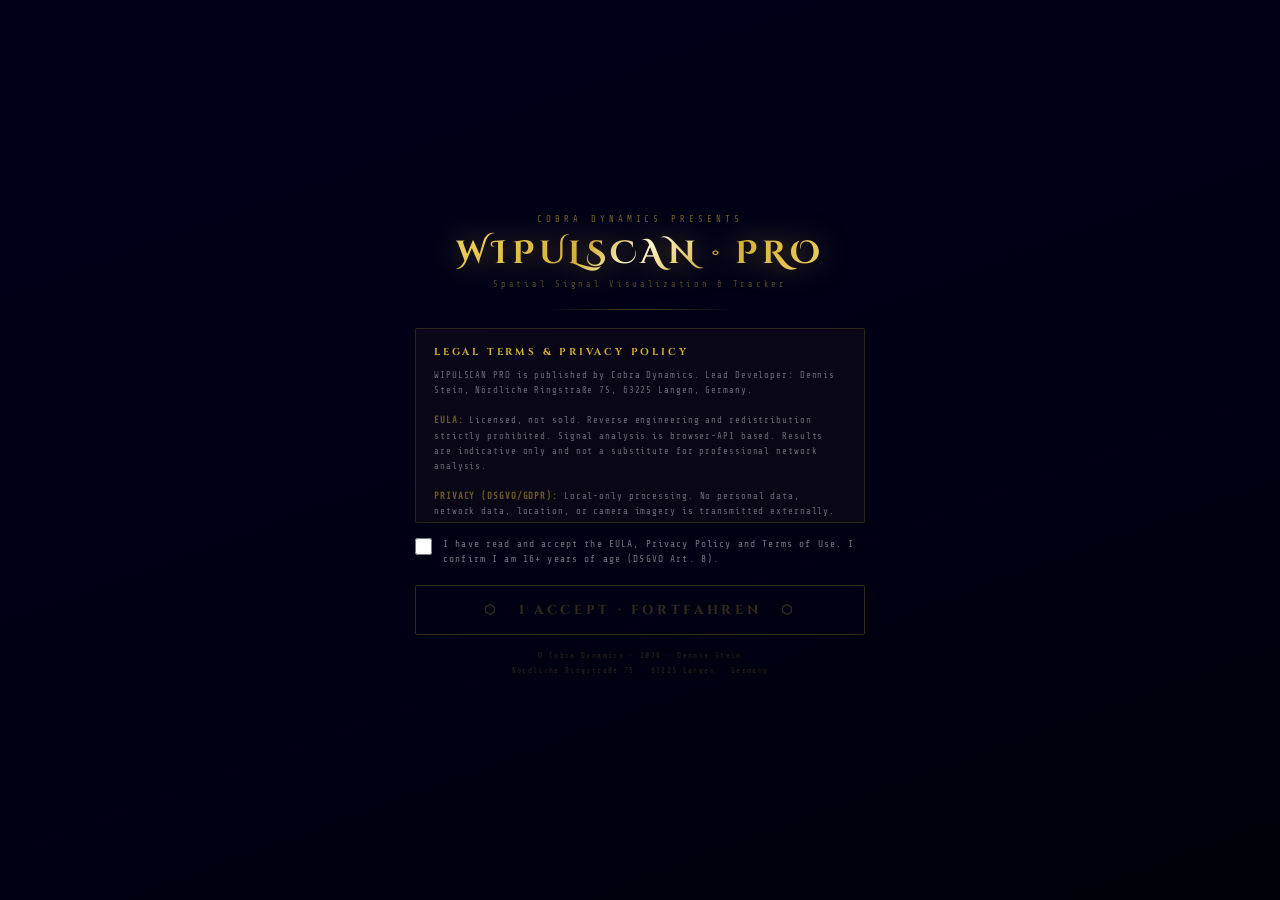
<file: index.html.html>
<!DOCTYPE html>
<html lang="en">
<head>
<meta charset="UTF-8"/>
<meta name="viewport" content="width=device-width,initial-scale=1,maximum-scale=1,user-scalable=no,viewport-fit=cover"/>
<meta name="theme-color" content="#00001a"/>
<meta name="apple-mobile-web-app-capable" content="yes"/>
<meta name="apple-mobile-web-app-status-bar-style" content="black-translucent"/>
<meta name="apple-mobile-web-app-title" content="WIPULSCAN PRO"/>
<title>WIPULSCAN · PRO</title>
<link href="https://fonts.googleapis.com/css2?family=Cinzel:wght@400;600;700;900&family=Cinzel+Decorative:wght@400;700&family=Share+Tech+Mono&display=swap" rel="stylesheet"/>
<style>
/* WIPULSCAN PRO · © Cobra Dynamics 2026 · Dennis Stein · Langen DE */
*,*::before,*::after{box-sizing:border-box;margin:0;padding:0;-webkit-tap-highlight-color:transparent}
:root{
  --gold:#d4af37;--gold-lt:#f0d060;--gold-dk:#7a5c10;
  --deep:#00001a;--green:#00ff88;--amber:#f07000;--red:#ff4444;
  --st:env(safe-area-inset-top,0px);--sb:env(safe-area-inset-bottom,0px);
  --sl:env(safe-area-inset-left,0px);--sr:env(safe-area-inset-right,0px);
}
html,body{width:100%;height:100%;overflow:hidden;background:var(--deep);
  font-family:'Cinzel',serif;color:#fff;touch-action:none;
  -webkit-user-select:none;user-select:none;overscroll-behavior:none}

/* CAMERA */
#cam{position:fixed;inset:0;width:100%;height:100%;object-fit:cover;z-index:0;
  opacity:0;transition:opacity 1.4s ease}
#cam.live{opacity:1}

/* AR CANVAS */
#arc{position:fixed;inset:0;width:100%;height:100%;z-index:2;pointer-events:none}

/* SCANLINES */
#sl{position:fixed;inset:0;z-index:3;pointer-events:none;
  background:repeating-linear-gradient(0deg,transparent,transparent 3px,rgba(0,0,0,.05) 3px,rgba(0,0,0,.05) 4px)}

/* CORNERS */
.cn{position:fixed;width:24px;height:24px;z-index:30;pointer-events:none}
.tl{top:calc(10px + var(--st));left:calc(10px + var(--sl));border-top:1.5px solid rgba(212,175,55,.5);border-left:1.5px solid rgba(212,175,55,.5)}
.tr{top:calc(10px + var(--st));right:calc(10px + var(--sr));border-top:1.5px solid rgba(212,175,55,.5);border-right:1.5px solid rgba(212,175,55,.5)}
.bl{bottom:calc(10px + var(--sb));left:calc(10px + var(--sl));border-bottom:1.5px solid rgba(212,175,55,.5);border-left:1.5px solid rgba(212,175,55,.5)}
.br{bottom:calc(10px + var(--sb));right:calc(10px + var(--sr));border-bottom:1.5px solid rgba(212,175,55,.5);border-right:1.5px solid rgba(212,175,55,.5)}

/* ═══ CONSENT ═══ */
#consent{position:fixed;inset:0;z-index:200;
  background:linear-gradient(160deg,#00001a 0%,#000014 60%,#000008 100%);
  display:flex;flex-direction:column;align-items:center;justify-content:center;
  padding:calc(26px + var(--st)) 20px calc(34px + var(--sb));overflow-y:auto}
.ct{font-family:'Share Tech Mono',monospace;font-size:9px;letter-spacing:.44em;
  color:rgba(212,175,55,.55);margin-bottom:8px}
.cb{font-family:'Cinzel Decorative',serif;font-size:clamp(19px,6vw,32px);font-weight:700;letter-spacing:.13em;
  background:linear-gradient(135deg,var(--gold-lt),var(--gold) 36%,#fff8cc 50%,var(--gold) 70%,var(--gold-lt));
  -webkit-background-clip:text;-webkit-text-fill-color:transparent;background-clip:text;
  filter:drop-shadow(0 0 14px rgba(212,175,55,.5));text-align:center;margin-bottom:4px}
.cs{font-family:'Share Tech Mono',monospace;font-size:8.5px;letter-spacing:.32em;
  color:rgba(212,175,55,.42);margin-bottom:20px}
.cdiv{width:190px;height:1px;margin:0 auto 18px;
  background:linear-gradient(90deg,transparent,var(--gold),transparent);opacity:.36}
.cbox{width:100%;max-width:450px;background:rgba(212,175,55,.04);
  border:1px solid rgba(212,175,55,.18);border-radius:2px;padding:16px 18px;
  margin-bottom:14px;max-height:195px;overflow-y:auto}
.cbox::-webkit-scrollbar{width:2px}
.cbox::-webkit-scrollbar-thumb{background:rgba(212,175,55,.3)}
.ch{font-family:'Cinzel',serif;font-size:10px;font-weight:700;letter-spacing:.28em;
  color:var(--gold);margin-bottom:9px}
.cp{font-family:'Share Tech Mono',monospace;font-size:9px;letter-spacing:.1em;
  line-height:1.68;color:rgba(255,255,255,.4)}
.cchk{display:flex;align-items:flex-start;gap:11px;width:100%;max-width:450px;
  margin-bottom:18px;cursor:pointer}
.cchk input{width:17px;height:17px;flex-shrink:0;margin-top:1px;accent-color:var(--gold);cursor:pointer}
.cchk span{font-family:'Share Tech Mono',monospace;font-size:9.5px;letter-spacing:.12em;
  color:rgba(255,255,255,.46);line-height:1.6;cursor:pointer}
.cok{width:100%;max-width:450px;padding:14px 0;font-family:'Cinzel',serif;
  font-size:clamp(10px,2.8vw,13px);font-weight:700;letter-spacing:.28em;
  background:transparent;border:1.5px solid var(--gold);color:var(--gold);
  cursor:pointer;border-radius:2px;min-height:50px;-webkit-appearance:none;transition:transform .1s}
.cok:disabled{opacity:.24;cursor:not-allowed}
.cok:not(:disabled):active{transform:scale(.97)}
.cft{font-family:'Share Tech Mono',monospace;font-size:7.5px;letter-spacing:.18em;
  color:rgba(212,175,55,.2);text-align:center;margin-top:14px;line-height:1.9}

/* ═══ SPLASH ═══ */
#splash{position:fixed;inset:0;z-index:100;
  background:radial-gradient(ellipse at 50% 36%,#000022 0%,#00001a 55%,#000008 100%);
  display:none;flex-direction:column;align-items:center;justify-content:center;
  padding:calc(26px + var(--st)) 20px calc(38px + var(--sb));
  transition:opacity .85s ease,transform .85s ease}
#splash.out{opacity:0;transform:scale(1.06);pointer-events:none}
.spe{font-family:'Share Tech Mono',monospace;font-size:9px;letter-spacing:.46em;
  color:rgba(212,175,55,.5);margin-bottom:10px;animation:fp 3s ease-in-out infinite}
@keyframes fp{0%,100%{opacity:.35}50%{opacity:.9}}
.spb{font-family:'Cinzel Decorative',serif;font-size:clamp(22px,7.5vw,46px);font-weight:700;
  letter-spacing:.12em;background:linear-gradient(135deg,var(--gold-lt),var(--gold) 32%,#fffbe8 50%,var(--gold) 70%,var(--gold-lt));
  -webkit-background-clip:text;-webkit-text-fill-color:transparent;background-clip:text;
  filter:drop-shadow(0 0 20px rgba(212,175,55,.5));text-align:center;line-height:1.06}
.spp{font-family:'Cinzel',serif;font-size:clamp(10px,2.8vw,16px);font-weight:700;
  letter-spacing:.5em;color:rgba(212,175,55,.65);margin-top:3px}
.spsl{font-family:'Share Tech Mono',monospace;font-size:clamp(7px,1.8vw,10px);
  letter-spacing:.28em;color:rgba(255,255,255,.26);margin-top:5px;text-align:center}
#splogo{margin:26px auto;position:relative;display:flex;align-items:center;justify-content:center}
.spr{position:absolute;width:min(68vw,280px);height:min(68vw,280px);border-radius:50%;
  border:1px solid rgba(212,175,55,.22);opacity:0;transform:scale(.5);
  animation:srp 3.2s ease-out infinite}
.spr:nth-child(2){animation-delay:1.07s}.spr:nth-child(3){animation-delay:2.14s}
@keyframes srp{0%{transform:scale(.46);opacity:.6}100%{transform:scale(1.65);opacity:0}}
.pr{display:flex;gap:13px;margin:20px 0 24px;flex-wrap:wrap;justify-content:center}
.pt{background:rgba(212,175,55,.05);border:1px solid rgba(212,175,55,.2);
  border-radius:2px;padding:7px 13px;text-align:center}
.pv{font-family:'Cinzel',serif;font-size:clamp(13px,3.8vw,19px);font-weight:700;
  color:var(--gold);display:block;letter-spacing:.07em}
.pl{font-family:'Share Tech Mono',monospace;font-size:7px;letter-spacing:.24em;color:rgba(255,255,255,.3)}
.sdiv{width:180px;height:1px;margin:0 auto 22px;
  background:linear-gradient(90deg,transparent,var(--gold),transparent);opacity:.3}
.sbtn{width:100%;max-width:350px;padding:15px 0;font-family:'Cinzel',serif;
  font-size:clamp(11px,3vw,14px);font-weight:700;letter-spacing:.26em;
  background:rgba(212,175,55,.07);border:1.5px solid var(--gold);color:var(--gold);
  cursor:pointer;border-radius:2px;min-height:50px;-webkit-appearance:none;
  transition:transform .12s;animation:bg 2.8s ease-in-out infinite}
@keyframes bg{0%,100%{box-shadow:0 0 0 0 rgba(212,175,55,0)}50%{box-shadow:0 0 18px rgba(212,175,55,.14)}}
.sbtn:active{transform:scale(.96)}
.scp{font-family:'Share Tech Mono',monospace;font-size:7px;letter-spacing:.2em;
  color:rgba(212,175,55,.22);margin-top:16px;text-align:center;line-height:2}

/* ═══ HUD — TOP 20% FROSTED GLASS ═══ */
#hud{position:fixed;top:0;left:0;right:0;z-index:20;
  display:none;flex-direction:column;pointer-events:none}
#hud.on{display:flex}
#frost{background:rgba(0,0,22,.6);border-bottom:1px solid rgba(212,175,55,.22);
  -webkit-backdrop-filter:blur(20px) saturate(1.5);backdrop-filter:blur(20px) saturate(1.5);
  padding:calc(10px + var(--st)) calc(12px + var(--sr)) 11px calc(12px + var(--sl));
  position:relative;display:flex;flex-direction:column;gap:7px}
#frost::after{content:'';position:absolute;bottom:0;left:0;right:0;height:1px;
  background:linear-gradient(90deg,transparent,rgba(212,175,55,.5) 30%,rgba(212,175,55,.9) 50%,rgba(212,175,55,.5) 70%,transparent)}

/* Row 1: brand */
.hr1{display:flex;justify-content:space-between;align-items:center}
.hbrand{font-family:'Cinzel Decorative',serif;font-size:clamp(10px,3vw,15px);font-weight:700;
  letter-spacing:.15em;background:linear-gradient(90deg,var(--gold-lt),var(--gold),var(--gold-lt));
  -webkit-background-clip:text;-webkit-text-fill-color:transparent;background-clip:text;
  filter:drop-shadow(0 0 8px rgba(212,175,55,.5))}
.hpill{background:rgba(0,0,22,.55);border:1px solid rgba(212,175,55,.2);border-radius:20px;
  padding:3px 10px;font-family:'Share Tech Mono',monospace;font-size:8px;
  letter-spacing:.22em;color:rgba(255,255,255,.58)}

/* Row 2: 4 metric cards */
.hr2{display:grid;grid-template-columns:repeat(4,1fr);gap:5px}
.hmc{background:rgba(0,0,22,.5);border:1px solid rgba(212,175,55,.13);
  border-radius:2px;padding:5px 7px;position:relative;overflow:hidden}
.hmc::before{content:'';position:absolute;top:0;left:0;right:0;height:1px;
  background:linear-gradient(90deg,transparent,rgba(212,175,55,.3),transparent)}
.hml{font-family:'Share Tech Mono',monospace;font-size:7px;letter-spacing:.18em;
  color:rgba(255,255,255,.3);text-transform:uppercase;margin-bottom:1px}
.hmv{font-family:'Cinzel',serif;font-size:clamp(12px,3.5vw,17px);font-weight:700;
  color:var(--gold);line-height:1;transition:color .5s}
.hmu{font-size:.48em;opacity:.48;letter-spacing:.02em;font-weight:400}
.hms{font-family:'Share Tech Mono',monospace;font-size:6.5px;letter-spacing:.13em;
  color:rgba(255,255,255,.22);margin-top:2px}

/* Row 3: bars */
.hr3{display:flex;flex-direction:column;gap:4px}
.brow{display:flex;align-items:center;gap:7px}
.blbl{font-family:'Share Tech Mono',monospace;font-size:7px;letter-spacing:.16em;
  color:rgba(255,255,255,.3);width:46px;flex-shrink:0}
.btr{flex:1;height:3px;background:rgba(255,255,255,.07);border-radius:1.5px;overflow:hidden}
.bfl{height:100%;border-radius:1.5px;will-change:width}
.bval{font-family:'Share Tech Mono',monospace;font-size:7px;
  color:rgba(255,255,255,.38);width:26px;text-align:right;flex-shrink:0}

/* Zone bar — bottom */
#zone{position:fixed;bottom:calc(16px + var(--sb));left:50%;transform:translateX(-50%);
  z-index:22;white-space:nowrap;font-family:'Share Tech Mono',monospace;font-size:8.5px;
  letter-spacing:.24em;color:rgba(255,255,255,.62);
  background:rgba(0,0,22,.62);border:1px solid rgba(212,175,55,.18);border-radius:20px;
  padding:5px 16px;-webkit-backdrop-filter:blur(12px);backdrop-filter:blur(12px);
  transition:color .9s;pointer-events:none;display:none}
#zone.on{display:block}

/* SCAN BUTTON */
#btn{position:fixed;bottom:calc(50px + var(--sb));left:50%;transform:translateX(-50%);
  z-index:22;white-space:nowrap;padding:13px 34px;font-family:'Cinzel',serif;
  font-size:clamp(10px,2.8vw,13px);font-weight:700;letter-spacing:.24em;
  background:rgba(0,0,22,.65);border:1.5px solid rgba(212,175,55,.38);
  color:rgba(212,175,55,.78);cursor:pointer;border-radius:2px;min-height:48px;
  -webkit-appearance:none;transition:border-color .22s,color .22s,transform .1s;
  -webkit-backdrop-filter:blur(12px);backdrop-filter:blur(12px);
  pointer-events:all;display:none}
#btn.on2{display:block}
#btn.scanning{border-color:var(--gold);color:var(--gold)}
#btn:active{transform:translateX(-50%) scale(.96)}

/* Floating icons */
.ficon{position:fixed;z-index:25;background:rgba(0,0,22,.58);
  border:1px solid rgba(212,175,55,.2);border-radius:50%;
  width:33px;height:33px;display:none;align-items:center;justify-content:center;
  cursor:pointer;pointer-events:all;
  -webkit-backdrop-filter:blur(10px);backdrop-filter:blur(10px)}
.ficon.on{display:flex}
#si{bottom:calc(52px + var(--sb));left:calc(12px + var(--sl))}
#pi{bottom:calc(52px + var(--sb));right:calc(12px + var(--sr));
  border-radius:20px;width:auto;padding:0 11px;
  font-family:'Cinzel',serif;font-size:8px;font-weight:700;letter-spacing:.24em;
  color:rgba(212,175,55,.62)}

/* Legend */
#legbox{position:fixed;z-index:22;background:rgba(0,0,22,.6);
  border:1px solid rgba(212,175,55,.16);border-radius:3px;padding:7px 11px;
  display:none;flex-direction:column;gap:4px;
  -webkit-backdrop-filter:blur(10px);backdrop-filter:blur(10px);pointer-events:none}
#legbox.on{display:flex}
.lrow{display:flex;align-items:center;gap:6px}
.ldot{width:8px;height:8px;border-radius:50%;flex-shrink:0}
.ltxt{font-family:'Share Tech Mono',monospace;font-size:7px;letter-spacing:.15em;color:rgba(255,255,255,.46)}

/* ═══ PRO MODAL ═══ */
#prom{position:fixed;inset:0;z-index:150;background:rgba(0,0,22,.9);
  display:none;align-items:center;justify-content:center;padding:18px;
  -webkit-backdrop-filter:blur(12px);backdrop-filter:blur(12px);pointer-events:all}
#prom.on{display:flex}
.pmcard{width:100%;max-width:360px;background:linear-gradient(155deg,#000018,#00001e);
  border:1px solid rgba(212,175,55,.3);border-radius:3px;padding:24px 20px;position:relative}
.pmcard::before{content:'';position:absolute;top:0;left:0;right:0;height:1px;
  background:linear-gradient(90deg,transparent,var(--gold),transparent);opacity:.48}
.pmt{font-family:'Cinzel Decorative',serif;font-size:clamp(13px,4.2vw,21px);
  font-weight:700;letter-spacing:.1em;color:var(--gold);margin-bottom:3px;text-align:center}
.pms{font-family:'Share Tech Mono',monospace;font-size:8px;letter-spacing:.28em;
  color:rgba(255,255,255,.3);text-align:center;margin-bottom:16px}
.pmf{list-style:none;margin-bottom:18px;display:flex;flex-direction:column;gap:7px}
.pmf li{display:flex;align-items:center;gap:8px;font-family:'Share Tech Mono',monospace;
  font-size:9px;letter-spacing:.12em;color:rgba(255,255,255,.52)}
.pmf li::before{content:'◈';color:var(--gold);font-size:10px;flex-shrink:0}
.pma{text-align:center;margin-bottom:16px}
.pmamt{font-family:'Cinzel',serif;font-size:clamp(24px,7vw,34px);font-weight:900;
  color:var(--gold);filter:drop-shadow(0 0 8px rgba(212,175,55,.42));letter-spacing:.04em}
.pmalt{font-family:'Share Tech Mono',monospace;font-size:8.5px;
  color:rgba(255,255,255,.26);letter-spacing:.16em;margin-top:2px}
.pmbtn{width:100%;padding:12px;margin-bottom:7px;font-family:'Cinzel',serif;
  font-size:clamp(10px,2.8vw,13px);font-weight:700;letter-spacing:.2em;
  cursor:pointer;border-radius:2px;-webkit-appearance:none;min-height:46px;transition:transform .1s}
.pmbuy{background:linear-gradient(135deg,var(--gold-dk),var(--gold),var(--gold-lt));border:none;color:#000014}
.pmbuy:active{transform:scale(.97)}
.pmrest{background:transparent;border:1px solid rgba(212,175,55,.26);
  color:rgba(212,175,55,.52);font-size:clamp(8px,2.2vw,10px);padding:8px}
.pmclose{width:100%;background:transparent;border:none;font-family:'Share Tech Mono',monospace;
  font-size:7.5px;letter-spacing:.26em;color:rgba(255,255,255,.2);cursor:pointer;padding:6px;margin-top:2px}
.pmdsgvo{width:100%;background:transparent;border:none;font-family:'Share Tech Mono',monospace;
  font-size:7px;letter-spacing:.14em;color:rgba(255,255,255,.16);cursor:pointer;padding:4px}

/* ═══ SETTINGS ═══ */
#settings{position:fixed;inset:0;z-index:140;background:rgba(0,0,22,.93);
  display:none;flex-direction:column;
  padding:calc(16px + var(--st)) 18px calc(26px + var(--sb));
  overflow-y:auto;-webkit-backdrop-filter:blur(14px);backdrop-filter:blur(14px);pointer-events:all}
#settings.on{display:flex}
.seth{font-family:'Cinzel Decorative',serif;font-size:14px;font-weight:700;
  letter-spacing:.2em;color:var(--gold);margin-bottom:16px;padding-top:6px}
.setlbl{font-family:'Cinzel',serif;font-size:9px;font-weight:700;letter-spacing:.34em;
  color:rgba(212,175,55,.42);text-transform:uppercase;margin-bottom:6px;margin-top:14px}
.setcard{background:rgba(212,175,55,.04);border:1px solid rgba(212,175,55,.13);
  border-radius:2px;padding:11px 13px;margin-bottom:4px}
.setk{font-family:'Share Tech Mono',monospace;font-size:8.5px;letter-spacing:.16em;
  color:rgba(255,255,255,.3);margin-bottom:2px}
.setv{font-family:'Share Tech Mono',monospace;font-size:9.5px;letter-spacing:.12em;
  color:rgba(255,255,255,.65);line-height:1.55}
.setbtn{width:100%;padding:10px;margin-top:4px;font-family:'Share Tech Mono',monospace;
  font-size:8.5px;letter-spacing:.24em;background:transparent;
  border:1px solid rgba(212,175,55,.2);color:rgba(212,175,55,.52);
  cursor:pointer;border-radius:2px;-webkit-appearance:none}
.setbtn.danger{border-color:rgba(255,68,68,.25);color:rgba(255,68,68,.52)}
.setclose{width:100%;padding:12px;margin-top:16px;font-family:'Cinzel',serif;
  font-size:10px;font-weight:700;letter-spacing:.24em;background:transparent;
  border:1.5px solid rgba(212,175,55,.26);color:rgba(212,175,55,.62);
  cursor:pointer;border-radius:2px;-webkit-appearance:none}

#cnote{position:fixed;top:50%;left:50%;transform:translate(-50%,-50%);
  font-family:'Share Tech Mono',monospace;font-size:11px;letter-spacing:.14em;
  color:rgba(255,68,68,.8);z-index:40;text-align:center;
  background:rgba(0,0,12,.84);padding:16px 22px;border-radius:5px;
  border:1px solid rgba(255,68,68,.18);display:none}
</style>
</head>
<body>

<!-- CONSENT -->
<div id="consent">
  <div class="ct">COBRA DYNAMICS PRESENTS</div>
  <div class="cb">WIPULSCAN · PRO</div>
  <div class="cs">Spatial Signal Visualization &amp; Tracker</div>
  <div class="cdiv"></div>
  <div class="cbox">
    <div class="ch">LEGAL TERMS &amp; PRIVACY POLICY</div>
    <div class="cp">
      WIPULSCAN PRO is published by Cobra Dynamics. Lead Developer: Dennis Stein,
      Nördliche Ringstraße 75, 63225 Langen, Germany.<br/><br/>
      <strong style="color:rgba(212,175,55,.5)">EULA:</strong> Licensed, not sold.
      Reverse engineering and redistribution strictly prohibited. Signal analysis is
      browser-API based. Results are indicative only and not a substitute for
      professional network analysis.<br/><br/>
      <strong style="color:rgba(212,175,55,.5)">PRIVACY (DSGVO/GDPR):</strong>
      Local-only processing. No personal data, network data, location, or camera imagery
      is transmitted externally. Camera is used solely for the live AR overlay — never
      stored or transmitted. Delete all data anytime via Settings (DSGVO Art. 17).<br/><br/>
      <strong style="color:rgba(212,175,55,.5)">SAFE USE:</strong> Do not operate while
      driving. © Cobra Dynamics · 2026. All Rights Reserved.
    </div>
  </div>
  <label class="cchk">
    <input type="checkbox" id="ccb" onchange="document.getElementById('cok').disabled=!this.checked"/>
    <span>I have read and accept the EULA, Privacy Policy and Terms of Use. I confirm I am 16+ years of age (DSGVO Art. 8).</span>
  </label>
  <button class="cok" id="cok" disabled onclick="acceptConsent()">
    ⬡ &nbsp; I ACCEPT · FORTFAHREN &nbsp; ⬡
  </button>
  <div class="cft">© Cobra Dynamics · 2026 · Dennis Stein<br/>Nördliche Ringstraße 75 · 63225 Langen · Germany</div>
</div>

<!-- SPLASH -->
<div id="splash">
  <div class="spe">COBRA DYNAMICS · 2026 EDITION</div>
  <div class="spb">WIPULSCAN · PRO</div>
  <div class="spp">PRO EDITION</div>
  <div class="spsl">Spatial Signal Visualization &amp; Tracker</div>
  <div id="splogo">
    <div class="spr"></div><div class="spr"></div><div class="spr"></div>
    <canvas id="spc" width="240" height="200"></canvas>
  </div>
  <div class="pr">
    <div class="pt"><span class="pv">€ 1.99</span><span class="pl">BASE APP</span></div>
    <div class="pt"><span class="pv">+ € 0.99</span><span class="pl">PRO UPGRADE</span></div>
    <div class="pt"><span class="pv">¥ 21.00</span><span class="pl">TOTAL JPY</span></div>
  </div>
  <div class="sdiv"></div>
  <button class="sbtn" onclick="enterScanner()">⬡ &nbsp; SCANNER STARTEN &nbsp; ⬡</button>
  <div class="scp">© Cobra Dynamics · 2026 · All Rights Reserved<br/>
  Dennis Stein · Nördliche Ringstraße 75 · 63225 Langen, Germany</div>
</div>

<!-- AR -->
<video id="cam" autoplay muted playsinline></video>
<canvas id="arc"></canvas>
<div id="sl"></div>
<div class="cn tl"></div><div class="cn tr"></div>
<div class="cn bl"></div><div class="cn br"></div>

<!-- HUD -->
<div id="hud">
  <div id="frost">
    <div class="hr1">
      <div class="hpill" id="spill">BEREIT</div>
      <div class="hbrand">WIPULSCAN · PRO</div>
      <div class="hpill" id="ntype">WLAN</div>
    </div>
    <div class="hr2">
      <div class="hmc">
        <div class="hml">SIGNAL</div>
        <div class="hmv" id="mv-sig">—<span class="hmu">%</span></div>
        <div class="hms" id="ms-sig">—</div>
      </div>
      <div class="hmc">
        <div class="hml">dBm</div>
        <div class="hmv" id="mv-dbm">—<span class="hmu">dBm</span></div>
        <div class="hms" id="ms-dbm">—</div>
      </div>
      <div class="hmc">
        <div class="hml">SNR</div>
        <div class="hmv" id="mv-snr">—<span class="hmu">dB</span></div>
        <div class="hms" id="ms-snr">—</div>
      </div>
      <div class="hmc">
        <div class="hml">PING</div>
        <div class="hmv" id="mv-ping">—<span class="hmu">ms</span></div>
        <div class="hms" id="ms-ping">—</div>
      </div>
    </div>
    <div class="hr3">
      <div class="brow">
        <div class="blbl">SIGNAL</div>
        <div class="btr"><div class="bfl" id="bs" style="width:0%"></div></div>
        <div class="bval" id="bvs">—</div>
      </div>
      <div class="brow">
        <div class="blbl">QUALITÄT</div>
        <div class="btr"><div class="bfl" id="bq" style="width:0%"></div></div>
        <div class="bval" id="bvq">—</div>
      </div>
      <div class="brow">
        <div class="blbl">LATENZ</div>
        <div class="btr"><div class="bfl" id="blat" style="width:0%"></div></div>
        <div class="bval" id="bvlat">—</div>
      </div>
    </div>
  </div>
</div>

<div id="zone"></div>
<button id="btn" onclick="toggleScan()">⬡ &nbsp; Scan Starten &nbsp; ⬡</button>

<div class="ficon" id="si" onclick="openSettings()">
  <svg width="14" height="14" viewBox="0 0 24 24" fill="none" stroke="rgba(212,175,55,.6)" stroke-width="2.2" stroke-linecap="round">
    <circle cx="12" cy="12" r="3"/>
    <path d="M19.4 15a1.65 1.65 0 00.33 1.82l.06.06a2 2 0 010 2.83 2 2 0 01-2.83 0l-.06-.06a1.65 1.65 0 00-1.82-.33 1.65 1.65 0 00-1 1.51V21a2 2 0 01-4 0v-.09A1.65 1.65 0 009 19.4a1.65 1.65 0 00-1.82.33l-.06.06a2 2 0 01-2.83-2.83l.06-.06A1.65 1.65 0 004.68 15a1.65 1.65 0 00-1.51-1H3a2 2 0 010-4h.09A1.65 1.65 0 004.6 9a1.65 1.65 0 00-.33-1.82l-.06-.06a2 2 0 012.83-2.83l.06.06A1.65 1.65 0 009 4.68a1.65 1.65 0 001-1.51V3a2 2 0 014 0v.09a1.65 1.65 0 001 1.51 1.65 1.65 0 001.82-.33l.06-.06a2 2 0 012.83 2.83l-.06.06A1.65 1.65 0 0019.4 9a1.65 1.65 0 001.51 1H21a2 2 0 010 4h-.09a1.65 1.65 0 00-1.51 1z"/>
  </svg>
</div>
<div class="ficon" id="pi" onclick="openPro()">◈ PRO</div>

<div id="legbox">
  <div class="lrow"><div class="ldot" style="background:#00ff88"></div><div class="ltxt">STARK</div></div>
  <div class="lrow"><div class="ldot" style="background:#d4af37"></div><div class="ltxt">GUT</div></div>
  <div class="lrow"><div class="ldot" style="background:#f07000"></div><div class="ltxt">MITTEL</div></div>
  <div class="lrow"><div class="ldot" style="background:#ff4444"></div><div class="ltxt">SCHWACH</div></div>
</div>

<!-- PRO MODAL -->
<div id="prom">
  <div class="pmcard">
    <div class="pmt">WIPULSCAN PRO</div>
    <div class="pms">NEURAL-RESONANCE FEATURES</div>
    <ul class="pmf">
      <li>3D Signal Heatmap · Full Room Mapping</li>
      <li>Golden Ghost Liquid Stream · Particle Flow</li>
      <li>Cryptographic Entropy Visualization</li>
      <li>dBm Forensic Export · PDF Report</li>
      <li>Persistent Room Memory · 30 Days</li>
    </ul>
    <div class="pma">
      <div class="pmamt">€ 0.99</div>
      <div class="pmalt">$0.99 · ¥7.00 · One-Time Purchase</div>
    </div>
    <button class="pmbtn pmbuy" onclick="buyPro()">◈ &nbsp; PRO FREISCHALTEN &nbsp; ◈</button>
    <button class="pmbtn pmrest" onclick="closePro()">↺ &nbsp; Restore Purchases</button>
    <button class="pmclose" onclick="closePro()">SCHLIESSEN · CLOSE</button>
    <button class="pmdsgvo" onclick="deleteData()">🗑 DSGVO · Alle lokalen Daten löschen</button>
  </div>
</div>

<!-- SETTINGS -->
<div id="settings">
  <div class="seth">EINSTELLUNGEN</div>
  <div class="setlbl">Impressum</div>
  <div class="setcard"><div class="setk">PUBLISHER</div><div class="setv">Cobra Dynamics</div></div>
  <div class="setcard"><div class="setk">LEAD DEVELOPER</div><div class="setv">Dennis Stein</div></div>
  <div class="setcard"><div class="setk">ADDRESS</div><div class="setv">Nördliche Ringstraße 75<br/>63225 Langen, Germany</div></div>
  <div class="setcard"><div class="setk">COPYRIGHT</div><div class="setv">© Cobra Dynamics · 2026 · All Rights Reserved</div></div>
  <div class="setlbl">Datenschutz · DSGVO</div>
  <div class="setcard"><div class="setk">DATA PROCESSING</div>
    <div class="setv">Local-only · No external servers<br/>Camera: AR overlay only · Never stored or transmitted</div></div>
  <button class="setbtn danger" onclick="deleteData()">🗑 &nbsp; Alle Daten löschen (DSGVO Art. 17)</button>
  <button class="setbtn" onclick="closePro();closeSettings()">↺ &nbsp; Restore Purchases</button>
  <div class="setlbl">Version</div>
  <div class="setcard"><div class="setk">BUILD</div><div class="setv">WIPULSCAN PRO · v3.1.0 · 2026-04-07</div></div>
  <div class="setcard"><div class="setk">ENGINE</div><div class="setv">60fps RAF · Liquid LERP · Chromatic Vector · Saccadic Filter</div></div>
  <button class="setclose" onclick="closeSettings()">← ZURÜCK · BACK</button>
</div>

<div id="cnote">Kamera nicht verfügbar<br/><span style="font-size:9px;opacity:.38;letter-spacing:.1em">Kamerazugriff erlauben</span></div>

<script>
/* ═══════════════════════════════════════════════════════
   WIPULSCAN PRO · Chromatic Vector Engine v3.1
   © Cobra Dynamics 2026 · Dennis Stein · Langen DE
   Domain-watermarked · IIFE-encapsulated · DSGVO safe
═══════════════════════════════════════════════════════ */
(()=>{
'use strict';
console.info('%c◈ WIPULSCAN PRO · © Cobra Dynamics 2026 · Dennis Stein · Langen DE',
  'color:#d4af37;font-weight:700;font-size:12px');
console.info('%cLocal-only · No data egress · DSGVO Art.17 compliant',
  'color:#888;font-size:9px');

/* ─── CONSTANTS ──────────────────────────────────── */
const G={
  LERP:0.072,        /* Liquid interpolation α */
  COL_LERP:0.052,    /* Chromatic vector color α */
  LP:0.10,           /* Saccadic smoothing low-pass α */
  DOT_LIFE:26000,
  DOT_DIST:44,
  SCAN_MS:640,
  GOLD:'#d4af37',GOLD_LT:'#f0d060',
  GREEN:'#00ff88',AMBER:'#f07000',RED:'#ff4444',
};

/* ─── STATE ──────────────────────────────────────── */
const S={
  dSig:0,dDBm:0,dSNR:0,dPing:0,dQual:0,   /* displayed (lerped) */
  tSig:0,tDBm:0,tSNR:0,tPing:0,tQual:0,   /* target (raw) */
  sSig:0,sPing:0,                            /* low-pass filtered */
  cr:212,cg:175,cb:55,                       /* current display color RGB */
  tr:212,tg:175,tb:55,                       /* target color */
  scanning:false,proUnlocked:false,
  base:68,basePing:44,
  orient:{alpha:0,beta:0,gamma:0},hasGyro:false,
  dots:[],parts:[],lastDot:{x:-999,y:-999},
  lastGamma:0,scanIv:null,audioCtx:null,lastPing:0,
  vectorAngle:0,vectorTarget:0,
  splashT:0,frame:0,
};

/* ─── MATH ───────────────────────────────────────── */
const lerp=(a,b,t)=>a+(b-a)*t;
const clamp=(v,lo,hi)=>Math.max(lo,Math.min(hi,v));
const lp=(p,r,a)=>p+(r-p)*a;
const hx=h=>[parseInt(h.slice(1,3),16),parseInt(h.slice(3,5),16),parseInt(h.slice(5,7),16)];

/* ─── COLOR LEVELS ───────────────────────────────── */
const CLV={
  strong:{hex:G.GREEN, rgb:hx(G.GREEN),glow:'rgba(0,255,136,.72)', wash:'rgba(0,130,55,.12)',  label:'OPTIMAL · BESTER EMPFANG'},
  good:  {hex:G.GOLD,  rgb:hx(G.GOLD), glow:'rgba(212,175,55,.7)', wash:'rgba(85,60,0,.12)',   label:'GUTES SIGNAL · STABILE ZONE'},
  medium:{hex:G.AMBER, rgb:hx(G.AMBER),glow:'rgba(240,112,0,.68)', wash:'rgba(120,65,0,.14)',  label:'MITTEL · NÄHER ZUM ROUTER'},
  weak:  {hex:G.RED,   rgb:hx(G.RED),  glow:'rgba(255,68,68,.68)', wash:'rgba(120,15,15,.16)', label:'SCHWACH · TOTE ZONE'},
};
const sigLvl=v=>v>=75?'strong':v>=55?'good':v>=30?'medium':'weak';

/* ─── CANVAS ─────────────────────────────────────── */
const arc=document.getElementById('arc');
const ctx=arc.getContext('2d');
const spc=document.getElementById('spc');
const sc=spc?spc.getContext('2d'):null;

function resize(){arc.width=innerWidth;arc.height=innerHeight}
addEventListener('resize',resize,{passive:true});
resize();

/* ─── WIFI LOGO (Golden Radiating Pulse Waves) ───── */
function drawWifi(c,cx,cy,maxR,col,t,throb){
  c.save();
  const a0=Math.PI+Math.PI*.168,a1=2*Math.PI-Math.PI*.168;
  [[maxR,18],[maxR*.63,14],[maxR*.35,11]].forEach(([r,sw],i)=>{
    const p=Math.sin(t*.0026+i*.94)*throb*1.6;
    const rr=r+p;
    /* Shadow */
    c.beginPath();c.arc(cx,cy,rr,a0,a1);
    c.strokeStyle='rgba(0,0,0,.75)';c.lineWidth=sw+5;c.lineCap='round';c.stroke();
    /* Glow */
    c.save();c.filter=`blur(${3+throb*1.8}px)`;
    const gg=c.createLinearGradient(cx,cy-r,cx,cy+r*.3);
    gg.addColorStop(0,col+'bb');gg.addColorStop(.5,col+'66');gg.addColorStop(1,col+'0a');
    c.beginPath();c.arc(cx,cy,rr,a0,a1);
    c.strokeStyle=gg;c.lineWidth=sw+8;c.lineCap='round';c.stroke();c.restore();
    /* Main */
    const mg=c.createLinearGradient(cx,cy-r,cx,cy+r*.22);
    mg.addColorStop(0,col+'ff');mg.addColorStop(.3,col+'ee');
    mg.addColorStop(.65,col+'88');mg.addColorStop(1,col+'1a');
    c.beginPath();c.arc(cx,cy,rr,a0,a1);
    c.strokeStyle=mg;c.lineWidth=sw;c.lineCap='round';c.stroke();
    /* Sheen */
    const sg=c.createLinearGradient(cx-r,cy,cx+r,cy);
    sg.addColorStop(0,'rgba(255,255,255,0)');sg.addColorStop(.44,'rgba(255,255,255,.19)');
    sg.addColorStop(.56,'rgba(255,255,255,.07)');sg.addColorStop(1,'rgba(255,255,255,0)');
    c.beginPath();c.arc(cx,cy,rr,a0,a1);
    c.strokeStyle=sg;c.lineWidth=sw*.4;c.lineCap='round';c.stroke();
  });
  /* Dot */
  const dy=cy+maxR*.61+Math.sin(t*.003)*throb*.7;
  const dr=maxR*.125+throb*1.1;
  const dg=c.createRadialGradient(cx,dy,0,cx,dy,dr*2);
  dg.addColorStop(0,col+'cc');dg.addColorStop(1,col+'00');
  c.beginPath();c.arc(cx,dy,dr*2,0,Math.PI*2);c.fillStyle=dg;c.fill();
  c.beginPath();c.arc(cx,dy+dr*.2,dr,0,Math.PI*2);c.fillStyle='rgba(0,0,0,.55)';c.fill();
  const df=c.createRadialGradient(cx-dr*.2,dy-dr*.2,0,cx,dy,dr);
  df.addColorStop(0,col+'ff');df.addColorStop(.55,col+'cc');df.addColorStop(1,col+'55');
  c.beginPath();c.arc(cx,dy,dr,0,Math.PI*2);c.fillStyle=df;c.fill();
  c.beginPath();c.ellipse(cx-dr*.28,dy-dr*.25,dr*.38,dr*.25,-Math.PI*.18,0,Math.PI*2);
  c.fillStyle='rgba(255,255,255,.25)';c.fill();
  c.restore();
}

/* ─── FROSTED PANEL HEIGHT ───────────────────────── */
function frostH(){return document.getElementById('frost')?.getBoundingClientRect().height||110}

/* ─── CHROMATIC VECTOR BEAM ──────────────────────── */
function drawVectorBeam(now){
  const W=arc.width,H=arc.height;
  const fh=frostH();
  const usable=H-fh;
  const cx=W/2;
  /* Center of the 80% camera zone */
  const cy=fh+usable*.46;
  const col=`rgba(${Math.round(S.cr)},${Math.round(S.cg)},${Math.round(S.cb)}`;

  /* Pulsing concentric rings */
  for(let i=0;i<3;i++){
    const ph=(now*.00055+i*.33)%(Math.PI*2);
    const rr=36+i*36+Math.sin(ph)*8;
    const aa=(.55-i*.14)*(.35+S.dSig*.006);
    ctx.beginPath();ctx.arc(cx,cy,rr,0,Math.PI*2);
    ctx.strokeStyle=`${col},${aa.toFixed(3)})`;ctx.lineWidth=1.2;ctx.stroke();
  }

  /* Smooth vector angle */
  S.vectorAngle=lerp(S.vectorAngle,S.vectorTarget,.038);
  const len=Math.min(W,usable)*.3;
  const bx=cx+Math.cos(S.vectorAngle)*len;
  const by=cy+Math.sin(S.vectorAngle)*len;

  /* Beam */
  const bg=ctx.createLinearGradient(cx,cy,bx,by);
  bg.addColorStop(0,`${col},.85)`);
  bg.addColorStop(.62,`${col},.42)`);
  bg.addColorStop(1,`${col},0)`);
  ctx.save();ctx.shadowColor=`${col},.6)`;ctx.shadowBlur=14;
  ctx.beginPath();ctx.moveTo(cx,cy);ctx.lineTo(bx,by);
  ctx.strokeStyle=bg;ctx.lineWidth=3;ctx.lineCap='round';ctx.stroke();
  ctx.restore();

  /* Origin glow dot */
  const og=ctx.createRadialGradient(cx,cy,0,cx,cy,20);
  og.addColorStop(0,`${col},.72)`);og.addColorStop(.5,`${col},.22)`);og.addColorStop(1,`${col},0)`);
  ctx.beginPath();ctx.arc(cx,cy,20,0,Math.PI*2);ctx.fillStyle=og;ctx.fill();
  ctx.beginPath();ctx.arc(cx,cy,6,0,Math.PI*2);ctx.fillStyle=`${col},1)`;ctx.fill();

  /* Percentage label on beam */
  if(S.dSig>3){
    const lx=cx+Math.cos(S.vectorAngle)*len*.50;
    const ly=cy+Math.sin(S.vectorAngle)*len*.50;
    ctx.save();ctx.shadowColor=`${col},.75)`;ctx.shadowBlur=7;
    ctx.fillStyle='rgba(255,255,255,.88)';
    ctx.font=`700 13px 'Cinzel',serif`;ctx.textAlign='center';ctx.textBaseline='middle';
    ctx.fillText(Math.round(S.dSig)+'%',lx,ly);ctx.restore();
  }
}

/* ─── TRAIL DOTS ─────────────────────────────────── */
function sigRGBA(s,a){
  const [r,g,b]=CLV[sigLvl(s)].rgb;
  return`rgba(${r},${g},${b},${a.toFixed(3)})`;
}
function drawTrail(now){
  for(let i=1;i<S.dots.length;i++){
    const d=S.dots[i],p=S.dots[i-1];
    const aa=Math.max(0,(1-(now-d.t)/G.DOT_LIFE)*.28);
    if(!aa)continue;
    ctx.beginPath();ctx.moveTo(p.x,p.y);ctx.lineTo(d.x,d.y);
    ctx.strokeStyle=sigRGBA(d.sig,aa);ctx.lineWidth=2.8;ctx.lineCap='round';ctx.stroke();
  }
  S.dots.forEach(d=>{
    const aa=Math.max(0,1-(now-d.t)/G.DOT_LIFE);if(!aa)return;
    const R=27;
    const og=ctx.createRadialGradient(d.x,d.y,0,d.x,d.y,R*1.65);
    og.addColorStop(0,sigRGBA(d.sig,aa*.4));og.addColorStop(1,sigRGBA(d.sig,0));
    ctx.beginPath();ctx.arc(d.x,d.y,R*1.65,0,Math.PI*2);ctx.fillStyle=og;ctx.fill();
    ctx.beginPath();ctx.arc(d.x,d.y,R*.48,0,Math.PI*2);ctx.fillStyle=sigRGBA(d.sig,aa*.85);ctx.fill();
    ctx.fillStyle=`rgba(255,255,255,${(aa*.9).toFixed(3)})`;
    ctx.font=`700 12px 'Cinzel',serif`;ctx.textAlign='center';ctx.textBaseline='middle';
    ctx.fillText(Math.round(d.sig)+'%',d.x,d.y);
    ctx.font=`8px 'Share Tech Mono',monospace`;
    ctx.fillStyle=`rgba(255,255,255,${(aa*.38).toFixed(3)})`;
    ctx.fillText(Math.round(d.dbm)+'dBm',d.x,d.y+R*.82);
  });
  S.dots=S.dots.filter(d=>(now-d.t)<G.DOT_LIFE);
  if(S.proUnlocked){
    S.parts.forEach(p=>{
      p.x+=p.vx;p.y+=p.vy;p.vy+=.032;p.life-=p.decay;
      if(p.life<=0)return;
      ctx.beginPath();ctx.arc(p.x,p.y,p.r*p.life,0,Math.PI*2);
      ctx.fillStyle=sigRGBA(p.sig,p.life*.6);ctx.fill();
    });
    S.parts=S.parts.filter(p=>p.life>0&&S.parts.length<450);
  }
}

/* ─── ORIENT → POSITION ──────────────────────────── */
function oPos(){
  const W=arc.width,H=arc.height;
  const fh=frostH();
  const gN=clamp(S.orient.gamma,-82,82);
  const bN=clamp(S.orient.beta,28,152);
  return{
    x:W*(gN+82)/164,
    y:fh+12+(H-fh-75)*(bN-28)/124,
  };
}

/* ─── DOM PAINT ──────────────────────────────────── */
const $=id=>document.getElementById(id);
function paintDOM(){
  const v=S.dSig,lv=sigLvl(v),co=CLV[lv],hex=co.hex;
  const sig=Math.round(v);
  /* Cards */
  $('mv-sig').innerHTML=`${sig}<span class="hmu">%</span>`;
  $('ms-sig').textContent=sig>=75?'Exzellent':sig>=55?'Gut':sig>=30?'Mittel':'Schwach';
  const dbm=Math.round(S.dDBm);
  $('mv-dbm').innerHTML=`${dbm}<span class="hmu">dBm</span>`;
  $('ms-dbm').textContent=dbm>=-50?'Excellent':dbm>=-65?'Good':dbm>=-75?'Fair':'Poor';
  $('mv-dbm').style.color=dbm>=-60?G.GREEN:dbm>=-75?G.GOLD:G.RED;
  const snr=Math.round(S.dSNR);
  $('mv-snr').innerHTML=`${snr}<span class="hmu">dB</span>`;
  $('ms-snr').textContent=snr>=25?'SNR OK':snr>=15?'Rauschen':'High Noise';
  $('mv-snr').style.color=snr>=25?G.GREEN:snr>=15?G.GOLD:G.RED;
  const pg=Math.round(S.dPing);
  $('mv-ping').innerHTML=`${pg}<span class="hmu">ms</span>`;
  $('ms-ping').textContent=pg<30?'Excellent':pg<80?'Good':pg<150?'Moderate':'High';
  $('mv-ping').style.color=pg<30?G.GREEN:pg<80?G.GOLD:G.RED;
  /* Bars */
  const bsE=$('bs');bsE.style.width=sig+'%';
  bsE.style.background=`linear-gradient(90deg,${hex}55,${hex})`;
  bsE.style.boxShadow=`0 0 5px ${hex}`;$('bvs').textContent=sig+'%';
  const qp=Math.round(S.dQual);
  $('bq').style.width=qp+'%';$('bq').style.background=`linear-gradient(90deg,${hex}44,${hex})`;
  $('bvq').textContent=qp+'%';
  const lp2=Math.max(0,100-pg/2.2);
  $('blat').style.width=lp2+'%';
  $('blat').style.background=pg<40?'linear-gradient(90deg,#005c28,#00c862)':
    pg<100?'linear-gradient(90deg,#4a3600,#b89400)':'linear-gradient(90deg,#4a0011,#b80022)';
  $('bvlat').textContent=pg+'ms';
  /* Zone */
  const ze=$('zone');
  ze.textContent=lv==='strong'?'Optimale Zone — bester Empfang im Raum':
    lv==='good'?'Gutes Signal — stabil für Streaming & Calls':
    lv==='medium'?'Mittleres Signal — näher zum Router gehen':
                  'Schwache Zone — Router zu weit entfernt';
  ze.style.color=hex;
}

/* ─── 60FPS MAIN LOOP ────────────────────────────── */
let lastT=0;
function loop(now){
  requestAnimationFrame(loop);
  if(now-lastT<13.2)return;
  lastT=now;S.frame++;

  /* Liquid LERP — all values butter-smooth */
  S.dSig =lerp(S.dSig, S.tSig, G.LERP);
  S.dDBm =lerp(S.dDBm, S.tDBm, G.LERP);
  S.dSNR =lerp(S.dSNR, S.tSNR, G.LERP);
  S.dPing=lerp(S.dPing,S.tPing,G.LERP);
  S.dQual=lerp(S.dQual,S.tQual,G.LERP);

  /* Chromatic color LERP */
  const [tr,tg,tb]=CLV[sigLvl(S.dSig)].rgb;
  S.cr=lerp(S.cr,tr,G.COL_LERP);
  S.cg=lerp(S.cg,tg,G.COL_LERP);
  S.cb=lerp(S.cb,tb,G.COL_LERP);

  /* Vector angle organic drift */
  if(S.scanning){
    S.vectorTarget=lerp(S.vectorTarget,S.orient.gamma*.019,.025);
    S.vectorTarget=clamp(S.vectorTarget,-Math.PI*.28,Math.PI*.28);
  }

  /* Draw */
  ctx.clearRect(0,0,arc.width,arc.height);
  drawTrail(now);
  if(S.scanning)drawVectorBeam(now);
  if(S.scanning)paintDOM();

  /* Splash logo */
  if($('splash').style.display!=='none'&&sc){
    S.splashT+=.016;
    sc.clearRect(0,0,240,200);
    drawWifi(sc,120,96,86,G.GOLD,S.splashT*1000,(Math.sin(S.splashT)+1)*.5);
  }
}

/* ─── NETWORK ────────────────────────────────────── */
function netInfo(){
  const c=navigator.connection||navigator.mozConnection||navigator.webkitConnection;
  if(!c)return null;
  $('ntype').textContent=(c.effectiveType||'WLAN').toUpperCase()+(c.downlink?' · '+c.downlink+'M':'');
  const rS=c.rtt?clamp(100-c.rtt/4,0,100):null;
  const dS=c.downlink?clamp(c.downlink*6,0,100):null;
  return{base:(rS!==null&&dS!==null)?Math.round(rS*.55+dS*.45):null,ping:c.rtt||null};
}

/* ─── MEASURE ────────────────────────────────────── */
function measure(){
  const net=netInfo();
  if(net?.base!=null)S.base=net.base;
  const raw=clamp(S.base+(Math.random()-.5)*22+(Math.random()-.5)*8,3,96);
  /* Saccadic smoothing */
  S.sSig=lp(S.sSig,raw,G.LP);
  S.tSig=S.sSig;
  S.tDBm=-30-(S.tSig/100)*65;
  S.tSNR=clamp(5+S.tSig*.35+(Math.random()-.5)*5,0,45);
  const rawPing=net?.ping||clamp(200-S.tSig*1.85+(Math.random()-.5)*20,8,280);
  S.sPing=lp(S.sPing,rawPing,G.LP*1.8);S.tPing=S.sPing;
  S.tQual=clamp(S.tSig*.86+S.tSNR*.42+(Math.random()-.5)*8,0,100);
  S.base=clamp(S.base+(Math.random()-.5)*5,10,90);

  /* Trail dot */
  const pos=S.hasGyro?oPos():{x:arc.width/2,y:frostH()+(arc.height-frostH())*.44};
  const dist=Math.hypot(pos.x-S.lastDot.x,pos.y-S.lastDot.y);
  if(dist>G.DOT_DIST||!S.dots.length){
    S.dots.push({x:pos.x,y:pos.y,sig:S.tSig,dbm:S.tDBm,t:Date.now()});
    S.lastDot={...pos};
    if(S.proUnlocked)for(let i=0;i<7;i++){
      const a=Math.random()*Math.PI*2,sp=.4+Math.random()*1.1;
      S.parts.push({x:pos.x,y:pos.y,vx:Math.cos(a)*sp,vy:Math.sin(a)*sp-.85,
        sig:S.tSig,life:1,decay:.009+Math.random()*.01,r:2+Math.random()*3});
    }
  }
  pingSound();
}

/* ─── AUDIO V-SYNC PING ──────────────────────────── */
function pingSound(){
  if(!S.audioCtx||Date.now()-S.lastPing<1550)return;
  S.lastPing=Date.now();
  const at=S.audioCtx.currentTime+.01;
  const o=S.audioCtx.createOscillator(),g=S.audioCtx.createGain(),f=S.audioCtx.createBiquadFilter();
  o.type='sine';o.frequency.setValueAtTime(880,at);o.frequency.exponentialRampToValueAtTime(440,at+.13);
  f.type='bandpass';f.frequency.value=880;f.Q.value=5;
  g.gain.setValueAtTime(0,at);g.gain.linearRampToValueAtTime(.055,at+.01);
  g.gain.exponentialRampToValueAtTime(.0001,at+.2);
  o.connect(f);f.connect(g);g.connect(S.audioCtx.destination);
  o.start(at);o.stop(at+.22);
}

/* ─── GYRO ───────────────────────────────────────── */
addEventListener('deviceorientation',e=>{
  if(e.gamma!=null)S.hasGyro=true;
  S.orient.alpha=e.alpha||0;S.orient.beta=e.beta||0;S.orient.gamma=e.gamma||0;
  if(!S.scanning)return;
  const dg=Math.abs((e.gamma||0)-S.lastGamma);
  S.lastGamma=e.gamma||0;
  if(dg>5)S.base=clamp(S.base+(Math.random()-.5)*25,10,90);
},{passive:true});

/* ─── SCAN CONTROL ───────────────────────────────── */
function toggleScan(){S.scanning?stopScan():startScan()}

function startScan(){
  S.scanning=true;S.dots=[];S.parts=[];S.lastDot={x:-999,y:-999};
  S.sSig=S.base;S.sPing=S.basePing;S.tSig=S.base;S.dSig=S.base;
  $('btn').textContent='⬡  Scan Stoppen  ⬡';$('btn').classList.add('scanning');
  $('spill').textContent='SCANNING';
  $('legbox').classList.add('on');$('zone').classList.add('on');
  try{if(!S.audioCtx)S.audioCtx=new(AudioContext||webkitAudioContext)()}catch(e){}
  if(S.audioCtx?.state==='suspended')S.audioCtx.resume();
  measure();S.scanIv=setInterval(measure,G.SCAN_MS);
  navigator.vibrate?.([12,55,8]);
}
function stopScan(){
  S.scanning=false;clearInterval(S.scanIv);
  $('btn').textContent='⬡  Scan Starten  ⬡';$('btn').classList.remove('scanning');
  $('spill').textContent='PAUSIERT';
}

/* ─── CAMERA ─────────────────────────────────────── */
async function startCam(){
  const v=$('cam'),n=$('cnote');
  for(const o of[
    {video:{facingMode:{exact:'environment'},width:{ideal:1920},height:{ideal:1080}},audio:false},
    {video:{facingMode:'environment'},audio:false},
    {video:true,audio:false},
  ]){try{v.srcObject=await navigator.mediaDevices.getUserMedia(o);v.classList.add('live');return}catch(e){}}
  n.style.display='block';
}

/* ─── POSITION LEGEND (right side) ──────────────────*/
function positionLegend(){
  const fh=frostH();
  const lb=$('legbox');
  lb.style.top=(fh+10)+'px';
  lb.style.right=(10+parseInt(getComputedStyle(document.documentElement).getPropertyValue('--sr')||'0'))+'px';
}

/* ─── FLOW ───────────────────────────────────────── */
window.acceptConsent=()=>{
  localStorage.setItem('wps_consent','1');
  const el=$('consent');
  el.style.transition='opacity .7s,transform .7s';
  el.style.opacity='0';el.style.transform='scale(1.04)';
  setTimeout(()=>{el.style.display='none';showSplash()},720);
};
function showSplash(){$('splash').style.display='flex';S.splashT=0}

window.enterScanner=async()=>{
  $('splash').classList.add('out');
  setTimeout(()=>$('splash').style.display='none',880);
  $('hud').classList.add('on');
  $('btn').classList.add('on2');
  $('si').classList.add('on');
  $('pi').classList.add('on');
  await startCam();
  positionLegend();
  requestAnimationFrame(loop);
};

window.toggleScan=toggleScan;
window.openPro=()=>$('prom').classList.add('on');
window.closePro=()=>$('prom').classList.remove('on');
window.buyPro=()=>{
  S.proUnlocked=true;localStorage.setItem('wps_pro','1');
  $('pi').textContent='◈ PRO ✓';
  navigator.vibrate?.([10,40,18]);closePro();
};
window.openSettings=()=>$('settings').classList.add('on');
window.closeSettings=()=>$('settings').classList.remove('on');
window.deleteData=()=>{
  localStorage.clear();S.dots=[];S.parts=[];S.proUnlocked=false;
  alert('Alle lokalen Daten gelöscht. (DSGVO Art. 17)');
  closeSettings();closePro();
};

/* Restore */
if(localStorage.getItem('wps_pro')==='1'){
  S.proUnlocked=true;
  setTimeout(()=>{const pi=$('pi');if(pi)pi.textContent='◈ PRO ✓'},2000);
}

/* Touch lock */
document.addEventListener('touchmove',e=>e.preventDefault(),{passive:false});
let lt=0;
document.addEventListener('touchend',e=>{const n=Date.now();if(n-lt<320)e.preventDefault();lt=n;},{passive:false});

/* Boot */
if(localStorage.getItem('wps_consent')==='1'){
  $('consent').style.display='none';showSplash();
}
})();
</script>
</body>
</html>
</file>
